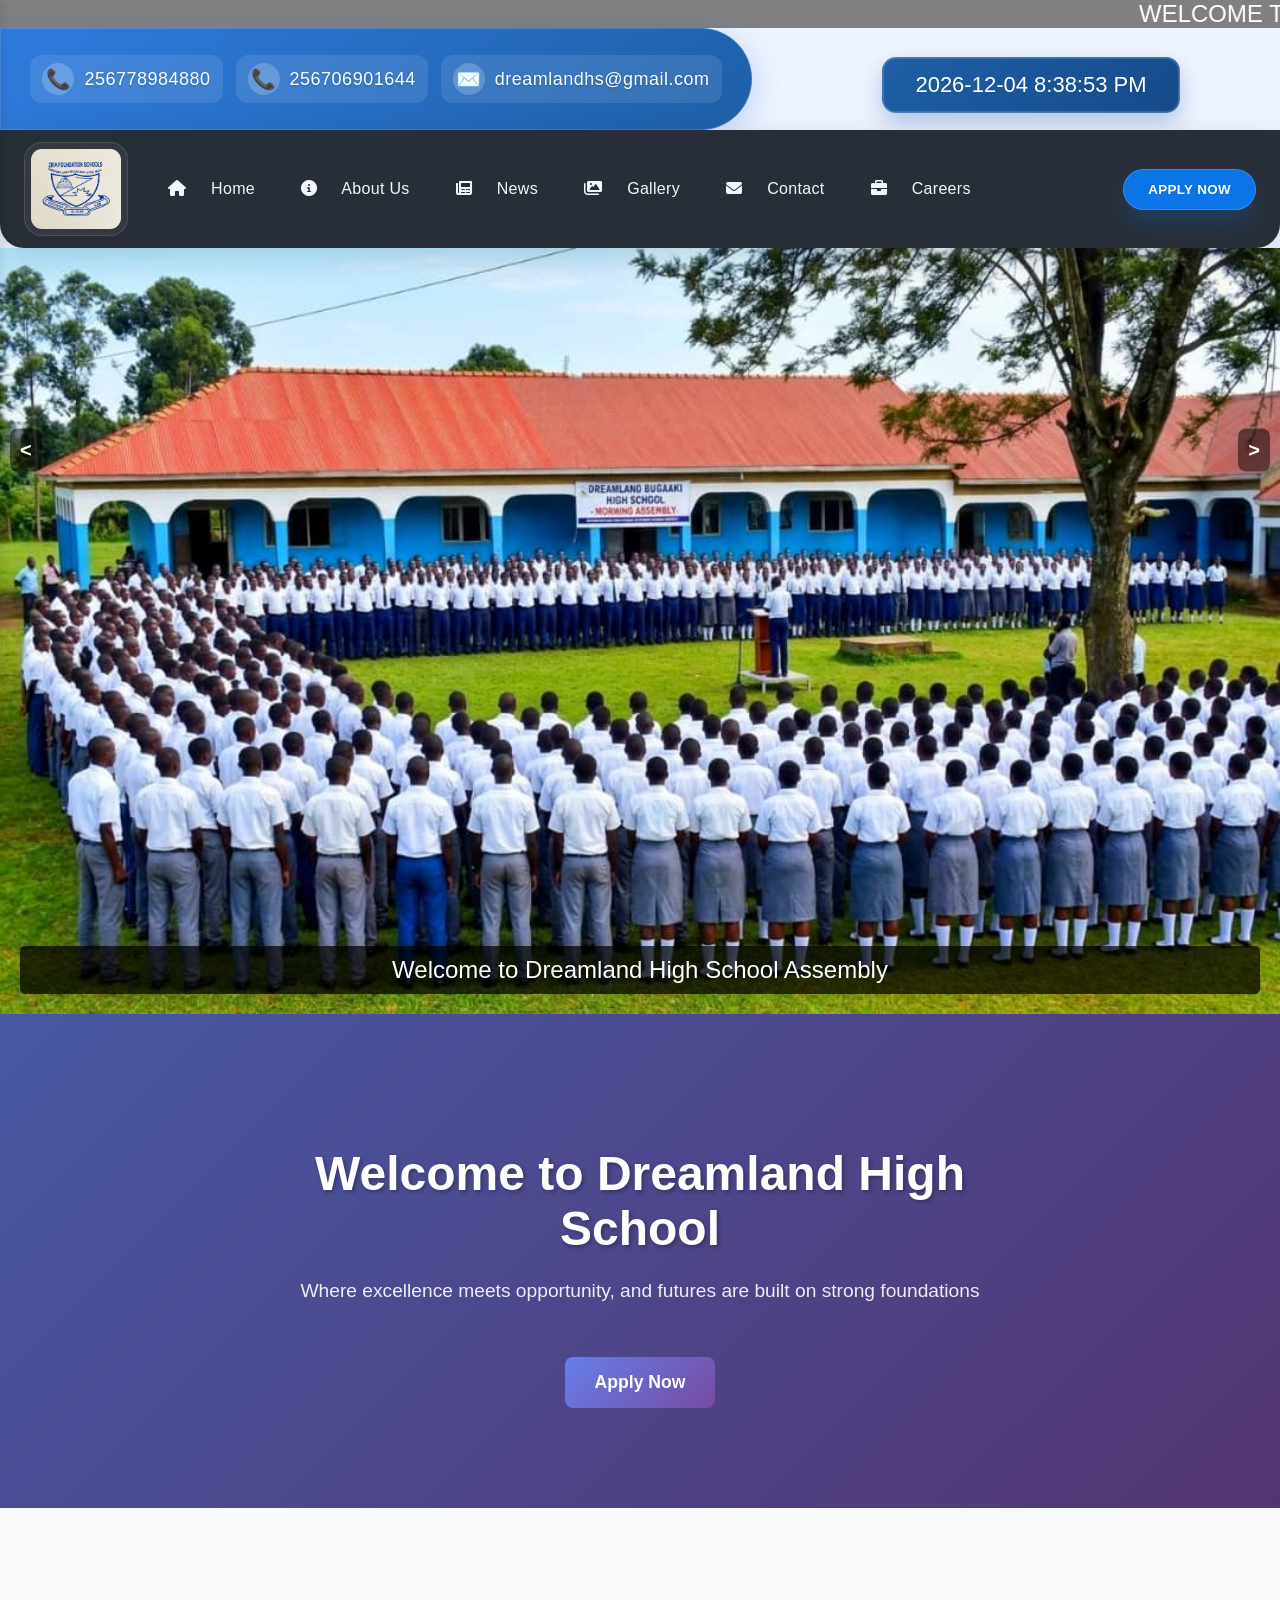
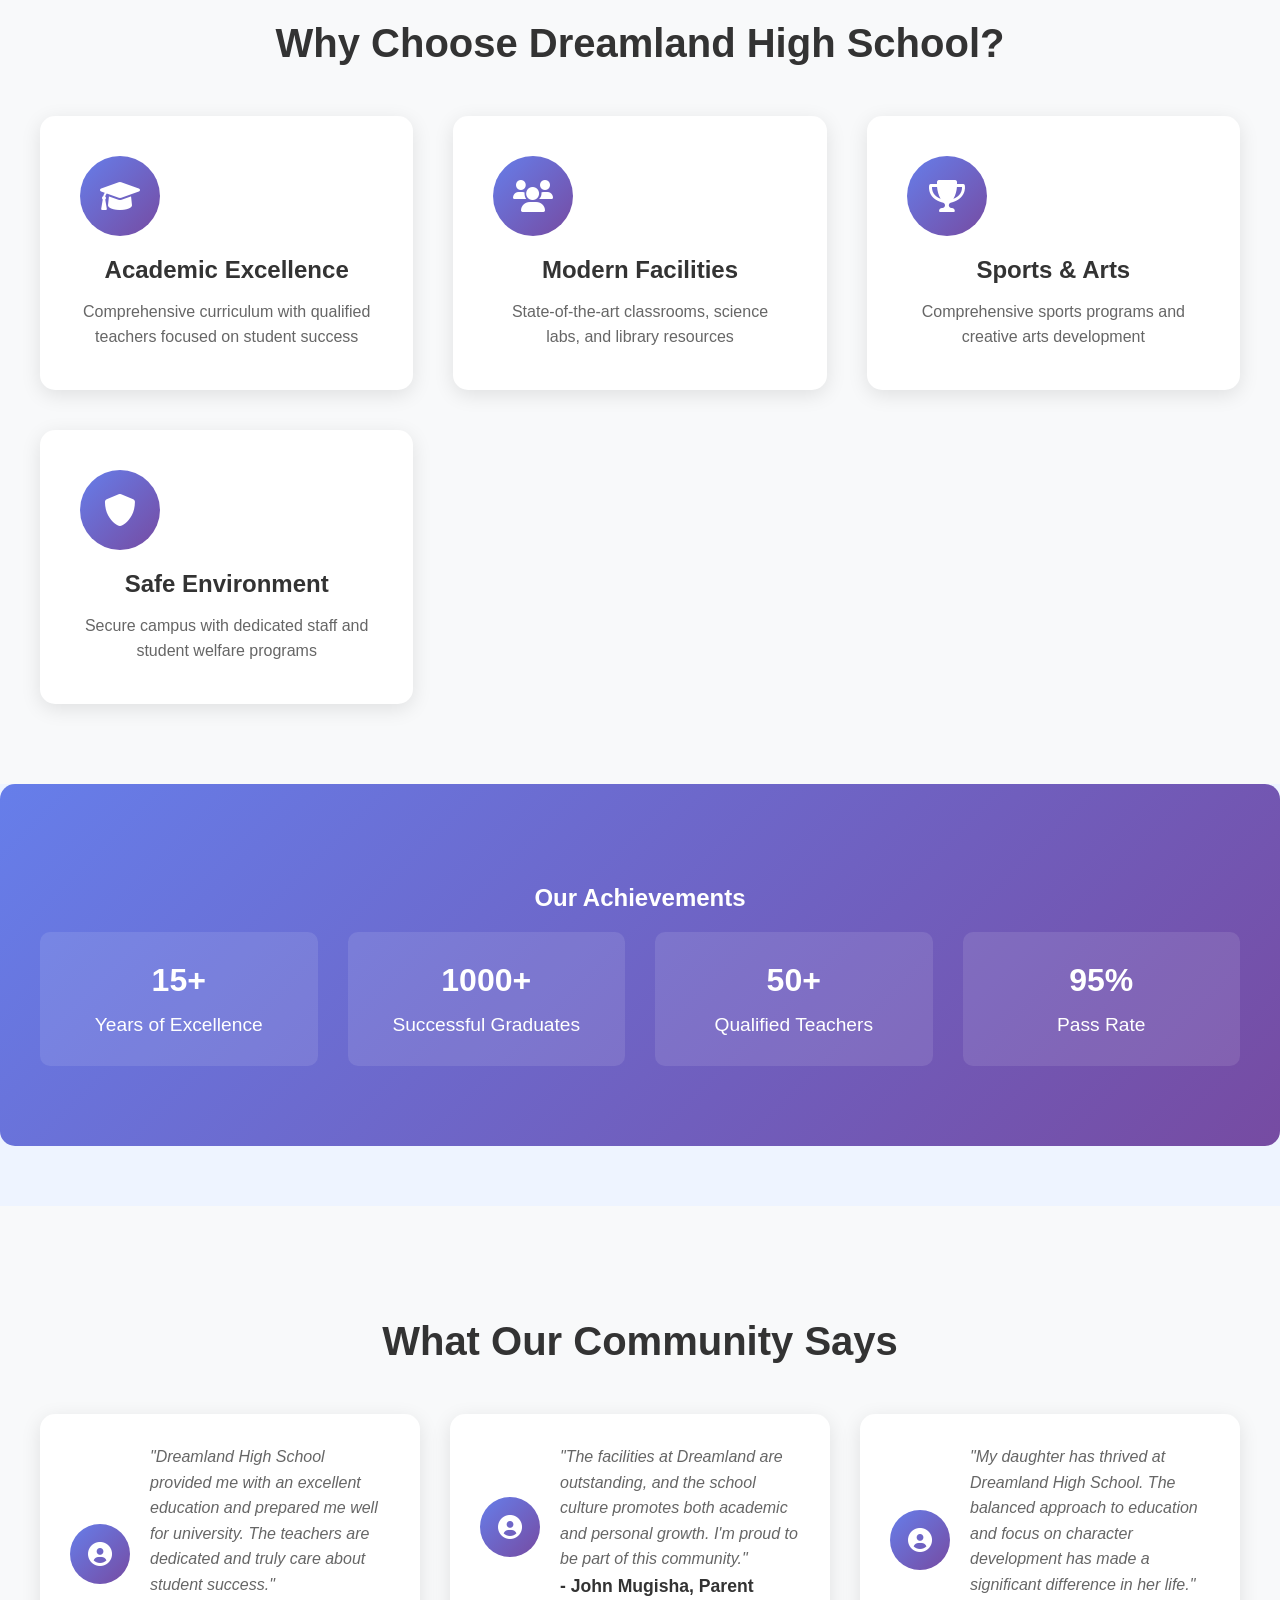
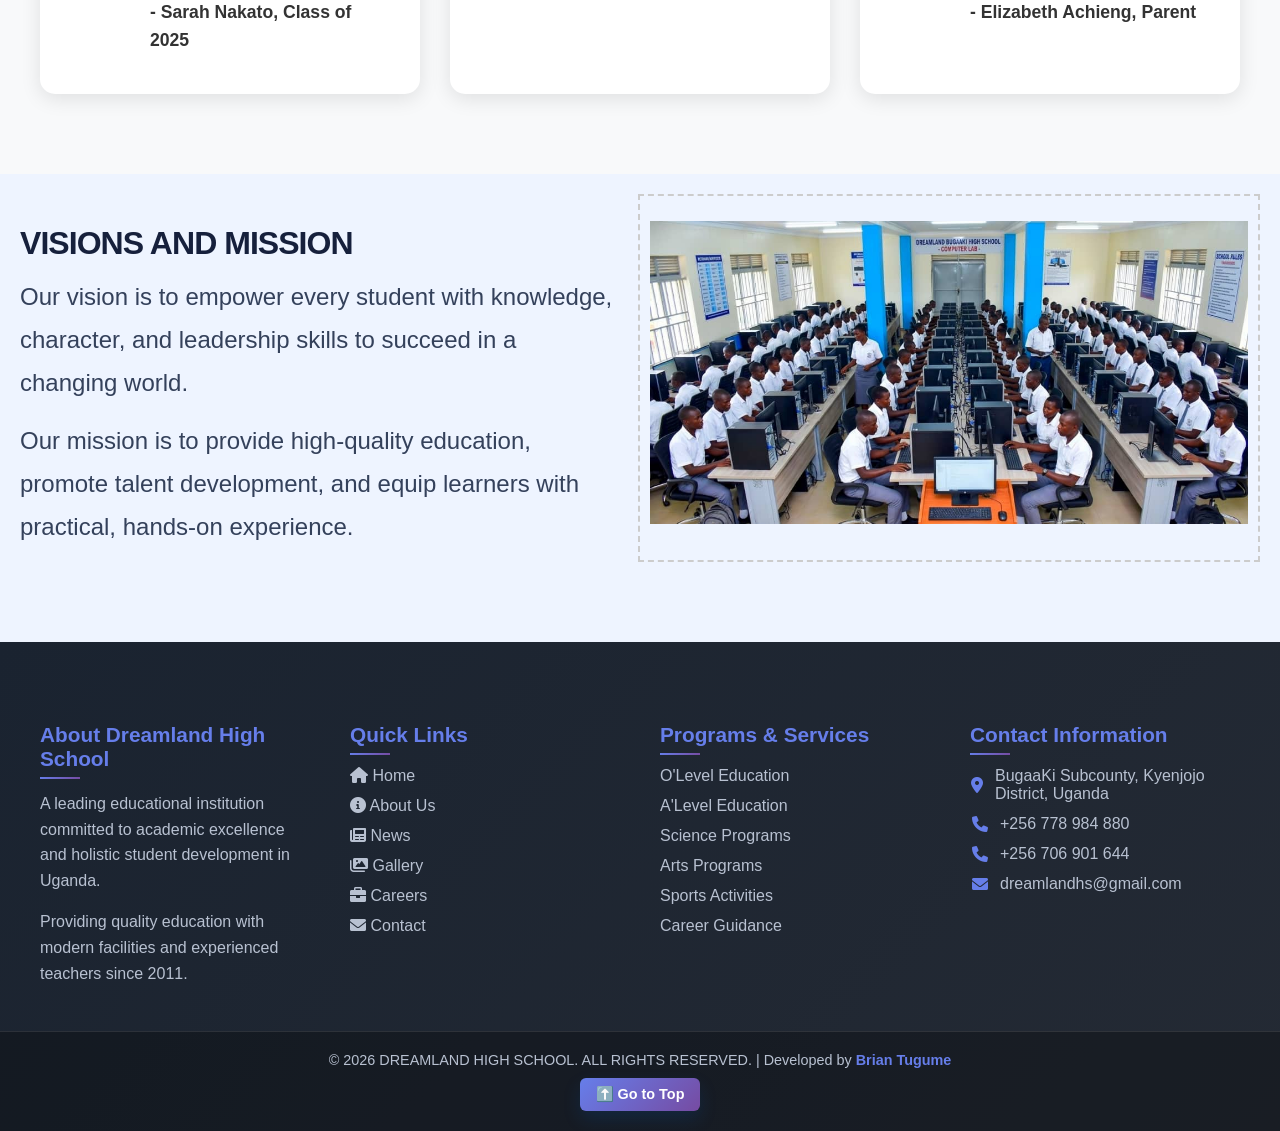
<file: index.html>
<html>

<head>
  <meta charset="UTF-8">
  <meta name="viewport" content="width=device-width, initial-scale=1.0">
  <title>DREAMLAND HIGH SCHOOL HOME PAGE</title>
  <link rel="icon" type="image/jpeg" href="IMAGE.HTML/DREAMBADGE.jpeg">
  <link rel="stylesheet" href="https://cdnjs.cloudflare.com/ajax/libs/font-awesome/6.0.0/css/all.min.css">
  <link rel="stylesheet" href="styles.css">
</head>

<body>
  <marquee style="background-color:gray; color: white; font-size: x-large;">WELCOME TO
    DREAMLAND HIGH SCHOOL BUGAAKI KYENJOJO</marquee>

  <div class="header-row">
    <div class="top-bar">
      <div class="top-bar-item">
        <span>📞</span>
        <span>256778984880</span>
      </div>
      <div class="top-bar-item">
        <span>📞</span>
        <span>256706901644</span>
      </div>
      <div class="top-bar-item">
        <span>✉️</span>
        <span>dreamlandhs@gmail.com</span>
      </div>
    </div>

    <div id="clock" class="clock">
      Loading...</div>
  </div>

  <div class="navbar">
    <div class="burger-menu">
      <i class="fas fa-bars"></i>
    </div>
    <div class="nav-links">
      <div class="logo">
        <img src="IMAGE.HTML/DREAMBADGE.jpeg" alt="Logo" style="margin-right: 12px;">
      </div>
      <div class="nav-item">
        <a href="index.html"><i class="fas fa-home"></i> Home</a>
      </div>

      <div class="nav-item">
        <a href="aboutus.html"><i class="fas fa-info-circle"></i> About Us</a>
        <div class="dropdown">
          <a href="#">REGESTERED WITH MINISTRY OF EDUCATION</a>
          <a href="#">HAVE O'LEVEL CENTER NUMBER</a>
          <a href="#">HAVE A'LEVEL CENTER NUMBER</a>
        </div>
      </div>

      <div class="nav-item">
        <a href="news.html"><i class="fas fa-newspaper"></i> News</a>
      </div>

      <div class="nav-item">
        <a href="galary.html"><i class="fas fa-images"></i> Gallery</a>
      </div>

      <div class="nav-item">
        <a href="contactus.html"><i class="fas fa-envelope"></i> Contact</a>
        <div class="dropdown">
          <a href="application.html">256778984880</a>
          <a href="#">dreamlandhs@gmail.com</a>
          <a href="#">256706901644</a>
        </div>
      </div>

      <div class="nav-item">
        <a href="careers.html"><i class="fas fa-briefcase"></i> Careers</a>
      </div>
    </div>
    <div class="nav-button">
      <button onclick="window.location.href='application.html'">APPLY NOW</button>
    </div>
  </div>

  <!-- Mobile Side Navigation -->
  <div class="side-nav">
    <div class="side-nav-header">
      <div class="logo">
        <img src="IMAGE.HTML/DREAMBADGE.jpeg" alt="Logo">
      </div>
      <div class="close-menu">
        <i class="fas fa-times"></i>
      </div>
    </div>
    <div class="side-nav-content">
      <div class="nav-item">
        <a href="index.html"><i class="fas fa-home"></i> Home</a>
      </div>
      <div class="nav-item">
        <a href="aboutus.html"><i class="fas fa-info-circle"></i> About Us</a>
        <div class="dropdown">
          <a href="#">REGESTERED WITH MINISTRY OF EDUCATION</a>
          <a href="#">HAVE O'LEVEL CENTER NUMBER</a>
          <a href="#">HAVE A'LEVEL CENTER NUMBER</a>
        </div>
      </div>
      <div class="nav-item">
        <a href="news.html"><i class="fas fa-newspaper"></i> News</a>
      </div>
      <div class="nav-item">
        <a href="galary.html"><i class="fas fa-images"></i> Gallery</a>
      </div>
      <div class="nav-item">
        <a href="contactus.html"><i class="fas fa-envelope"></i> Contact</a>
        <div class="dropdown">
          <a href="application.html">256778984880</a>
          <a href="#">dreamlandhs@gmail.com</a>
          <a href="#">256706901644</a>
        </div>
      </div>
      <div class="nav-item">
        <a href="careers.html"><i class="fas fa-briefcase"></i> Careers</a>
      </div>
      <div class="nav-button mobile-nav-button">
        <button onclick="window.location.href='application.html'">APPLY NOW</button>
      </div>
    </div>
  </div>

  <div class="overlay"></div>

  <div class="slider-container">
    <div class="slide active">
      <img src="IMAGE.HTML/ASSEMBLE.jpeg" alt="School Assembly">
      <div class="slide-text">Welcome to Dreamland High School Assembly</div>
    </div>
    <div class="slide">
      <img src="IMAGE.HTML/BOYSTEAM.jpeg" alt="Boys Team">
      <div class="slide-text">Our Boys Team Excelling in Sports</div>
    </div>
    <div class="slide">
      <img src="IMAGE.HTML/GIRLSTEAM.jpeg" alt="Girls Team">
      <div class="slide-text">Our Girls Team Achieving Greatness</div>
    </div>
    <button class="prev-btn">&lt;</button>
    <button class="next-btn">&gt;</button>
  </div>

  <script src="script.js"></script>

  <!-- Hero Section -->
  <div class="hero-section">
    <div class="hero-content">
      <h1>Welcome to Dreamland High School</h1>
      <p>Where excellence meets opportunity, and futures are built on strong foundations</p>
      <a href="application.html" class="cta-button">Apply Now</a>
    </div>
  </div>

  <!-- Features Section -->
  <div class="features-section">
    <h2>Why Choose Dreamland High School?</h2>
    <div class="features-grid">
      <div class="feature-card">
        <div class="feature-icon">
          <i class="fas fa-graduation-cap"></i>
        </div>
        <h3>Academic Excellence</h3>
        <p>Comprehensive curriculum with qualified teachers focused on student success</p>
      </div>

      <div class="feature-card">
        <div class="feature-icon">
          <i class="fas fa-users"></i>
        </div>
        <h3>Modern Facilities</h3>
        <p>State-of-the-art classrooms, science labs, and library resources</p>
      </div>

      <div class="feature-card">
        <div class="feature-icon">
          <i class="fas fa-trophy"></i>
        </div>
        <h3>Sports & Arts</h3>
        <p>Comprehensive sports programs and creative arts development</p>
      </div>

      <div class="feature-card">
        <div class="feature-icon">
          <i class="fas fa-shield-alt"></i>
        </div>
        <h3>Safe Environment</h3>
        <p>Secure campus with dedicated staff and student welfare programs</p>
      </div>
    </div>
  </div>

  <!-- Statistics Section -->
  <div class="stats-section">
    <h2>Our Achievements</h2>
    <div class="stats-grid">
      <div class="stat-item">
        <h3>15+</h3>
        <p>Years of Excellence</p>
      </div>
      <div class="stat-item">
        <h3>1000+</h3>
        <p>Successful Graduates</p>
      </div>
      <div class="stat-item">
        <h3>50+</h3>
        <p>Qualified Teachers</p>
      </div>
      <div class="stat-item">
        <h3>95%</h3>
        <p>Pass Rate</p>
      </div>
    </div>
  </div>

  <!-- Testimonials Section -->
  <div class="testimonials-section">
    <h2>What Our Community Says</h2>
    <div class="testimonials-grid">
      <div class="testimonial-card">
        <div class="testimonial-content">
          <div class="testimonial-avatar">
            <i class="fas fa-user-circle"></i>
          </div>
          <div class="testimonial-text">
            <p>"Dreamland High School provided me with an excellent education and prepared me well for university. The
              teachers are dedicated and truly care about student success."</p>
            <p><strong>- Sarah Nakato, Class of 2025</strong></p>
          </div>
        </div>
      </div>

      <div class="testimonial-card">
        <div class="testimonial-content">
          <div class="testimonial-avatar">
            <i class="fas fa-user-circle"></i>
          </div>
          <div class="testimonial-text">
            <p>"The facilities at Dreamland are outstanding, and the school culture promotes both academic and personal
              growth. I'm proud to be part of this community."</p>
            <p><strong>- John Mugisha, Parent</strong></p>
          </div>
        </div>
      </div>

      <div class="testimonial-card">
        <div class="testimonial-content">
          <div class="testimonial-avatar">
            <i class="fas fa-user-circle"></i>
          </div>
          <div class="testimonial-text">
            <p>"My daughter has thrived at Dreamland High School. The balanced approach to education and focus on
              character development has made a significant difference in her life."</p>
            <p><strong>- Elizabeth Achieng, Parent</strong></p>
          </div>
        </div>
      </div>
    </div>
  </div>

  <div class="container">

    <!-- Left side: Text input -->
    <div class="left">
      <h3 style="font-size: xx-large;">VISIONS AND MISSION</h3>
      <p style="font-size: x-large;">Our vision is to empower every student with knowledge, character, and leadership
        skills to succeed in a
        changing world.</p>
      <p style="font-size: x-large;">Our mission is to provide high-quality education, promote talent development, and
        equip learners with
        practical, hands-on experience.</p>
    </div>

    <!-- Right side: Images -->
    <div class="right">
      <img src="IMAGE.HTML/COMPUTERLAB.jpeg" alt="Image 1">
    </div>

  </div>

  <footer>
    <div class="footer-content">
      <div class="footer-column">
        <h3>About Dreamland High School</h3>
        <p>A leading educational institution committed to academic excellence and holistic student development in
          Uganda.</p>
        <p>Providing quality education with modern facilities and experienced teachers since 2011.</p>
      </div>

      <div class="footer-column">
        <h3>Quick Links</h3>
        <ul>
          <li><a href="index.html"><i class="fas fa-home"></i> Home</a></li>
          <li><a href="aboutus.html"><i class="fas fa-info-circle"></i> About Us</a></li>
          <li><a href="news.html"><i class="fas fa-newspaper"></i> News</a></li>
          <li><a href="galary.html"><i class="fas fa-images"></i> Gallery</a></li>
          <li><a href="careers.html"><i class="fas fa-briefcase"></i> Careers</a></li>
          <li><a href="contactus.html"><i class="fas fa-envelope"></i> Contact</a></li>
        </ul>
      </div>

      <div class="footer-column">
        <h3>Programs & Services</h3>
        <ul>
          <li><a href="#">O'Level Education</a></li>
          <li><a href="#">A'Level Education</a></li>
          <li><a href="#">Science Programs</a></li>
          <li><a href="#">Arts Programs</a></li>
          <li><a href="#">Sports Activities</a></li>
          <li><a href="#">Career Guidance</a></li>
        </ul>
      </div>

      <div class="footer-column">
        <h3>Contact Information</h3>
        <div class="contact-item">
          <i class="fas fa-map-marker-alt"></i>
          <span>BugaaKi Subcounty, Kyenjojo District, Uganda</span>
        </div>
        <div class="contact-item">
          <i class="fas fa-phone"></i>
          <span>+256 778 984 880</span>
        </div>
        <div class="contact-item">
          <i class="fas fa-phone"></i>
          <span>+256 706 901 644</span>
        </div>
        <div class="contact-item">
          <i class="fas fa-envelope"></i>
          <span>dreamlandhs@gmail.com</span>
        </div>
      </div>
    </div>

    <div class="footer-bottom">
      <p>&copy; 2026 DREAMLAND HIGH SCHOOL. ALL RIGHTS RESERVED. | Developed by <span class="developer">Brian
          Tugume</span></p>
      <button class="go-top-btn" onclick="window.scrollTo({top: 0, behavior: 'smooth'})">⬆️ Go to Top</button>
    </div>
  </footer>

</body>

</html>
</file>
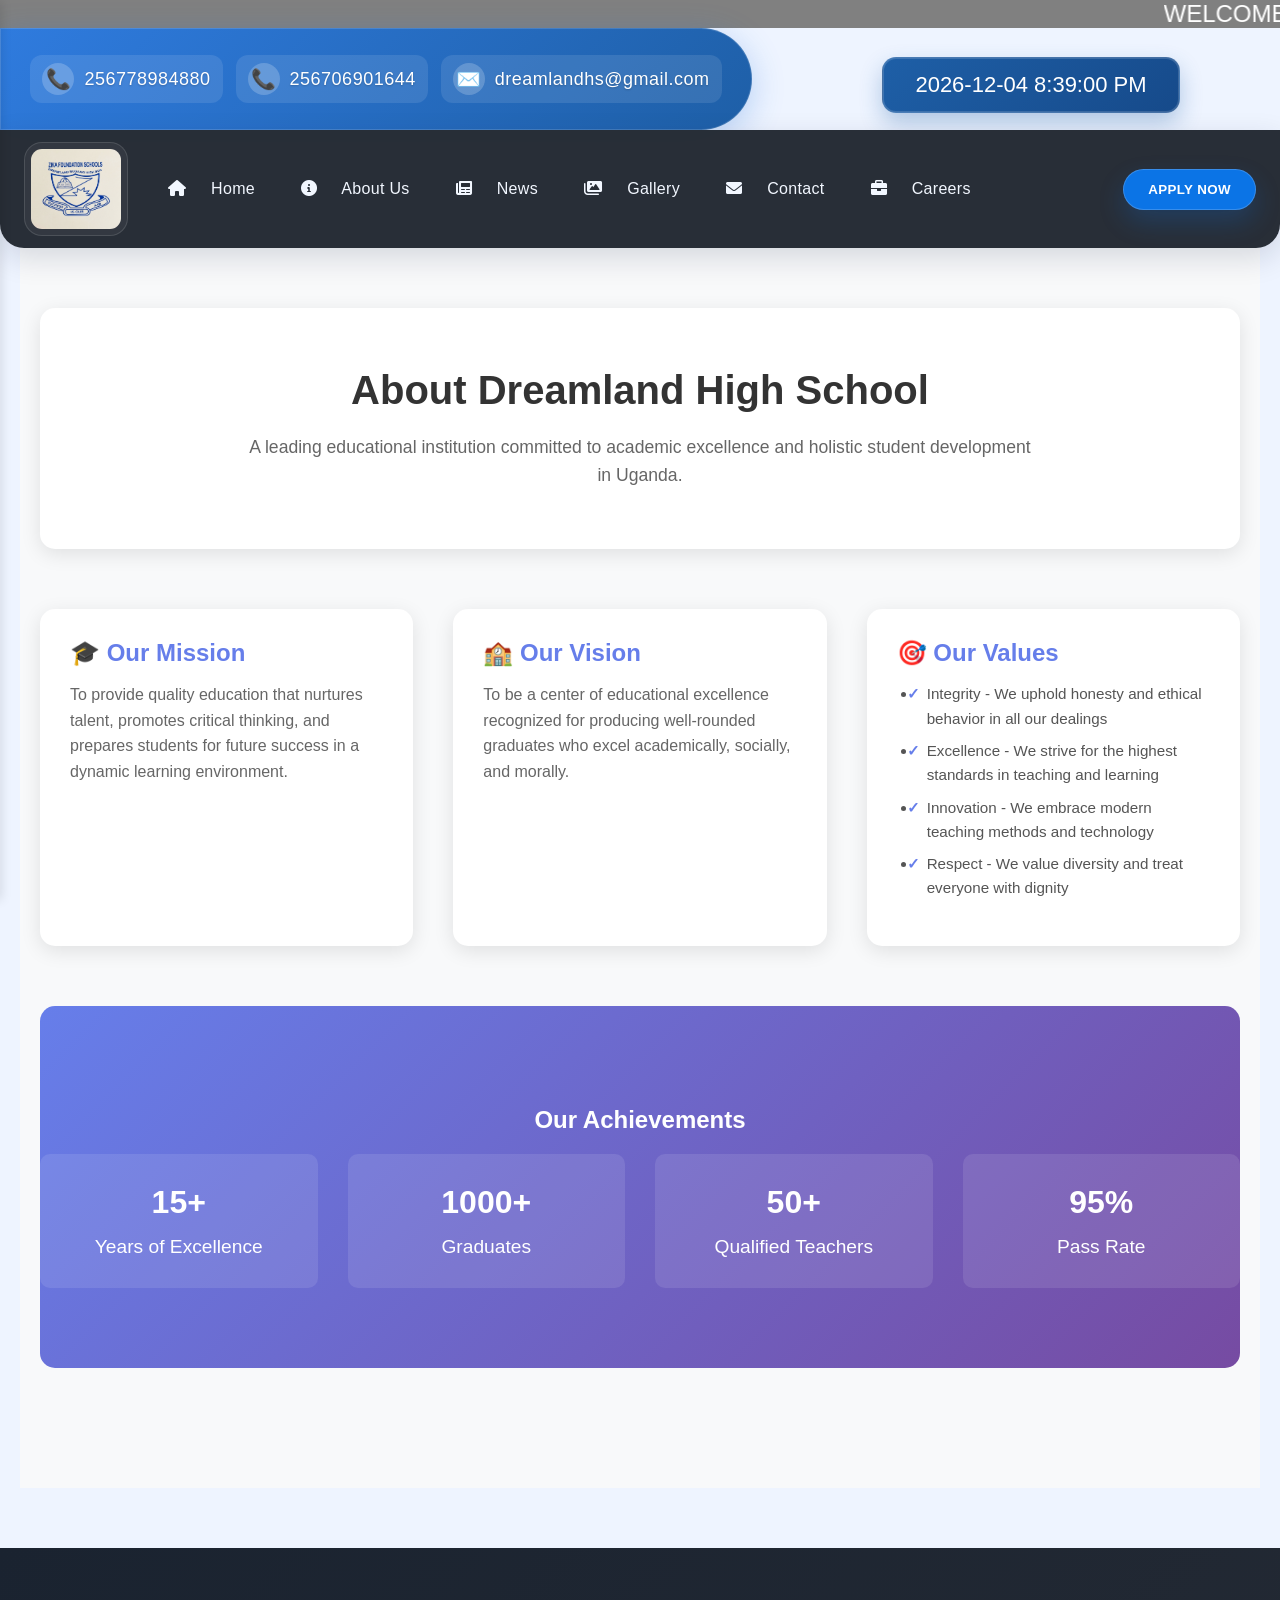
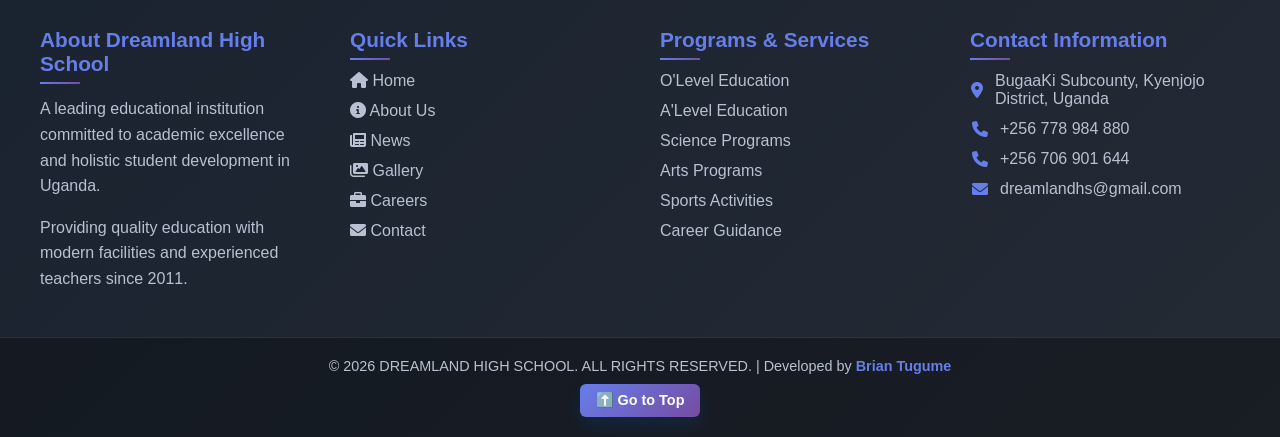
<file: aboutus.html>
<html>

<head>
  <meta charset="UTF-8">
  <meta name="viewport" content="width=device-width, initial-scale=1.0">
  <title>About Us - DREAMLAND HIGH SCHOOL</title>
  <link rel="icon" type="image/jpeg" href="IMAGE.HTML/DREAMBADGE.jpeg">
  <link rel="stylesheet" href="styles.css">
  <link rel="stylesheet" href="https://cdnjs.cloudflare.com/ajax/libs/font-awesome/6.0.0/css/all.min.css">

</head>

<body>
  <marquee style="background-color:gray; color: white; font-size: x-large;">WELCOME TO
    DREAMLAND HIGH SCHOOL BUGAAKI KYENJOJO</marquee>

  <div class="header-row">
    <div class="top-bar">
      <div class="top-bar-item">
        <span>📞</span>
        <span>256778984880</span>
      </div>
      <div class="top-bar-item">
        <span>📞</span>
        <span>256706901644</span>
      </div>
      <div class="top-bar-item">
        <span>✉️</span>
        <span>dreamlandhs@gmail.com</span>
      </div>
    </div>

    <div id="clock" class="clock">
      Loading...</div>
  </div>

  <div class="navbar">
    <div class="burger-menu">
      <i class="fas fa-bars"></i>
    </div>
    <div class="nav-links">
      <div class="logo">
        <img src="IMAGE.HTML/DREAMBADGE.jpeg" alt="Logo" style="margin-right: 12px;">
      </div>
      <div class="nav-item">
        <a href="index.html"><i class="fas fa-home"></i> Home</a>
      </div>

      <div class="nav-item">
        <a href="aboutus.html"><i class="fas fa-info-circle"></i> About Us</a>
        <div class="dropdown">
          <a href="#">REGESTERED WITH MINISTRY OF EDUCATION</a>
          <a href="#">HAVE O'LEVEL CENTER NUMBER</a>
          <a href="#">HAVE A'LEVEL CENTER NUMBER</a>
        </div>
      </div>

      <div class="nav-item">
        <a href="news.html"><i class="fas fa-newspaper"></i> News</a>
      </div>

      <div class="nav-item">
        <a href="galary.html"><i class="fas fa-images"></i> Gallery</a>
      </div>

      <div class="nav-item">
        <a href="contactus.html"><i class="fas fa-envelope"></i> Contact</a>
        <div class="dropdown">
          <a href="application.html">256778984880</a>
          <a href="#">dreamlandhs@gmail.com</a>
          <a href="#">256706901644</a>
        </div>
      </div>

      <div class="nav-item">
        <a href="careers.html"><i class="fas fa-briefcase"></i> Careers</a>
      </div>
    </div>
    <div class="nav-button">
      <button onclick="window.location.href='application.html'">APPLY NOW</button>
    </div>
  </div>

  <!-- Mobile Side Navigation -->
  <div class="side-nav">
    <div class="side-nav-header">
      <div class="logo">
        <img src="IMAGE.HTML/DREAMBADGE.jpeg" alt="Logo">
      </div>
      <div class="close-menu">
        <i class="fas fa-times"></i>
      </div>
    </div>
    <div class="side-nav-content">
      <div class="nav-item">
        <a href="index.html"><i class="fas fa-home"></i> Home</a>
      </div>
      <div class="nav-item">
        <a href="aboutus.html"><i class="fas fa-info-circle"></i> About Us</a>
        <div class="dropdown">
          <a href="#">REGESTERED WITH MINISTRY OF EDUCATION</a>
          <a href="#">HAVE O'LEVEL CENTER NUMBER</a>
          <a href="#">HAVE A'LEVEL CENTER NUMBER</a>
        </div>
      </div>
      <div class="nav-item">
        <a href="news.html"><i class="fas fa-newspaper"></i> News</a>
      </div>
      <div class="nav-item">
        <a href="galary.html"><i class="fas fa-images"></i> Gallery</a>
      </div>
      <div class="nav-item">
        <a href="contactus.html"><i class="fas fa-envelope"></i> Contact</a>
        <div class="dropdown">
          <a href="application.html">256778984880</a>
          <a href="#">dreamlandhs@gmail.com</a>
          <a href="#">256706901644</a>
        </div>
      </div>
      <div class="nav-item">
        <a href="careers.html"><i class="fas fa-briefcase"></i> Careers</a>
      </div>
      <div class="nav-button mobile-nav-button">
        <button onclick="window.location.href='application.html'">APPLY NOW</button>
      </div>
    </div>
  </div>

  <div class="overlay"></div>
  <div class="about-container">
    <div class="about-hero">
      <h1>About Dreamland High School</h1>
      <p>A leading educational institution committed to academic excellence and holistic student development in Uganda.
      </p>
    </div>

    <div class="about-grid">
      <div class="about-card">
        <h3>🎓 Our Mission</h3>
        <p>To provide quality education that nurtures talent, promotes critical thinking, and prepares students for
          future success in a dynamic learning environment.</p>
      </div>

      <div class="about-card">
        <h3>🏫 Our Vision</h3>
        <p>To be a center of educational excellence recognized for producing well-rounded graduates who excel
          academically, socially, and morally.</p>
      </div>

      <div class="about-card">
        <h3>🎯 Our Values</h3>
        <ul>
          <li>Integrity - We uphold honesty and ethical behavior in all our dealings</li>
          <li>Excellence - We strive for the highest standards in teaching and learning</li>
          <li>Innovation - We embrace modern teaching methods and technology</li>
          <li>Respect - We value diversity and treat everyone with dignity</li>
        </ul>
      </div>
    </div>

    <div class="stats-section">
      <h2>Our Achievements</h2>
      <div class="stats-grid">
        <div class="stat-item">
          <h3>15+</h3>
          <p>Years of Excellence</p>
        </div>
        <div class="stat-item">
          <h3>1000+</h3>
          <p>Graduates</p>
        </div>
        <div class="stat-item">
          <h3>50+</h3>
          <p>Qualified Teachers</p>
        </div>
        <div class="stat-item">
          <h3>95%</h3>
          <p>Pass Rate</p>
        </div>
      </div>
    </div>
  </div>

  <footer>
    <div class="footer-content">
      <div class="footer-column">
        <h3>About Dreamland High School</h3>
        <p>A leading educational institution committed to academic excellence and holistic student development in
          Uganda.</p>
        <p>Providing quality education with modern facilities and experienced teachers since 2011.</p>
      </div>

      <div class="footer-column">
        <h3>Quick Links</h3>
        <ul>
          <li><a href="index.html"><i class="fas fa-home"></i> Home</a></li>
          <li><a href="aboutus.html"><i class="fas fa-info-circle"></i> About Us</a></li>
          <li><a href="news.html"><i class="fas fa-newspaper"></i> News</a></li>
          <li><a href="galary.html"><i class="fas fa-images"></i> Gallery</a></li>
          <li><a href="careers.html"><i class="fas fa-briefcase"></i> Careers</a></li>
          <li><a href="contactus.html"><i class="fas fa-envelope"></i> Contact</a></li>
        </ul>
      </div>

      <div class="footer-column">
        <h3>Programs & Services</h3>
        <ul>
          <li><a href="#">O'Level Education</a></li>
          <li><a href="#">A'Level Education</a></li>
          <li><a href="#">Science Programs</a></li>
          <li><a href="#">Arts Programs</a></li>
          <li><a href="#">Sports Activities</a></li>
          <li><a href="#">Career Guidance</a></li>
        </ul>
      </div>

      <div class="footer-column">
        <h3>Contact Information</h3>
        <div class="contact-item">
          <i class="fas fa-map-marker-alt"></i>
          <span>BugaaKi Subcounty, Kyenjojo District, Uganda</span>
        </div>
        <div class="contact-item">
          <i class="fas fa-phone"></i>
          <span>+256 778 984 880</span>
        </div>
        <div class="contact-item">
          <i class="fas fa-phone"></i>
          <span>+256 706 901 644</span>
        </div>
        <div class="contact-item">
          <i class="fas fa-envelope"></i>
          <span>dreamlandhs@gmail.com</span>
        </div>
      </div>
    </div>

    <div class="footer-bottom">
      <p>&copy; 2026 DREAMLAND HIGH SCHOOL. ALL RIGHTS RESERVED. | Developed by <span class="developer">Brian
          Tugume</span></p>
      <button class="go-top-btn" onclick="window.scrollTo({top: 0, behavior: 'smooth'})">⬆️ Go to Top</button>
    </div>
  </footer>

  <script src="script.js"></script>
</body>

</html>
</file>
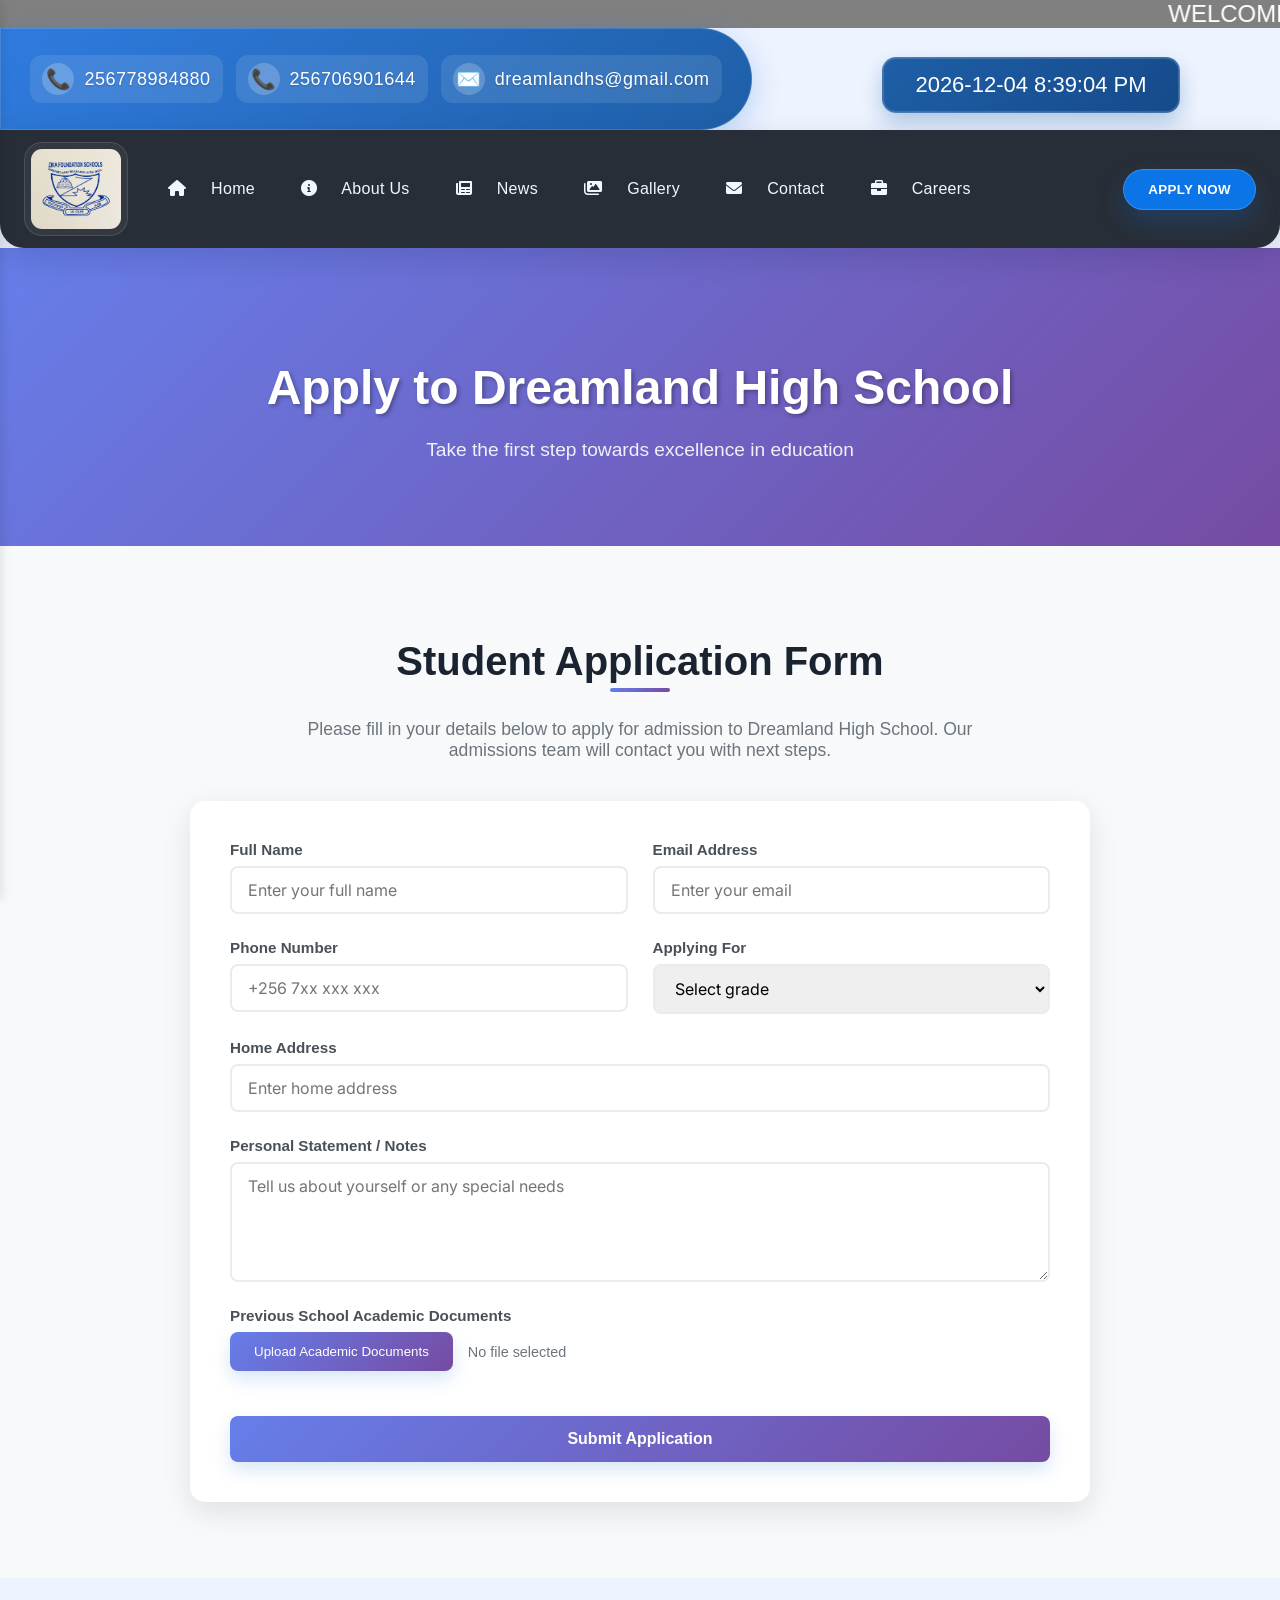
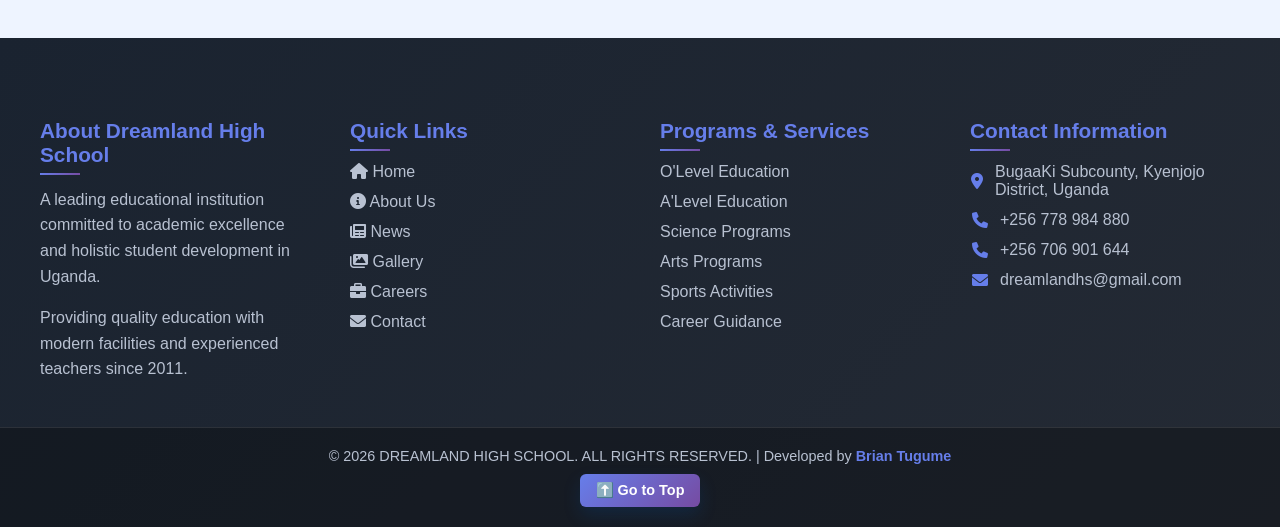
<file: application.html>
<html>

<head>
  <meta charset="UTF-8">
  <meta name="viewport" content="width=device-width, initial-scale=1.0">
  <title>Application - DREAMLAND HIGH SCHOOL</title>
  <link rel="icon" type="image/jpeg" href="IMAGE.HTML/DREAMBADGE.jpeg">
  <link rel="stylesheet" href="styles.css">
  <link rel="stylesheet" href="https://cdnjs.cloudflare.com/ajax/libs/font-awesome/6.0.0/css/all.min.css">
</head>

<body>
  <marquee style="background-color:gray; color: white; font-size: x-large;">WELCOME TO
    DREAMLAND HIGH SCHOOL BUGAAKI KYENJOJO</marquee>

  <div class="header-row">
    <div class="top-bar">
      <div class="top-bar-item">
        <span>📞</span>
        <span>256778984880</span>
      </div>
      <div class="top-bar-item">
        <span>📞</span>
        <span>256706901644</span>
      </div>
      <div class="top-bar-item">
        <span>✉️</span>
        <span>dreamlandhs@gmail.com</span>
      </div>
    </div>

    <div id="clock" class="clock">
      Loading...</div>
  </div>

  <div class="navbar">
    <div class="burger-menu">
      <i class="fas fa-bars"></i>
    </div>
    <div class="nav-links">
      <div class="logo">
        <img src="IMAGE.HTML/DREAMBADGE.jpeg" alt="Logo" style="margin-right: 12px;">
      </div>
      <div class="nav-item">
        <a href="index.html"><i class="fas fa-home"></i> Home</a>
      </div>

      <div class="nav-item">
        <a href="aboutus.html"><i class="fas fa-info-circle"></i> About Us</a>
        <div class="dropdown">
          <a href="#">REGESTERED WITH MINISTRY OF EDUCATION</a>
          <a href="#">HAVE O'LEVEL CENTER NUMBER</a>
          <a href="#">HAVE A'LEVEL CENTER NUMBER</a>
        </div>
      </div>

      <div class="nav-item">
        <a href="news.html"><i class="fas fa-newspaper"></i> News</a>
      </div>

      <div class="nav-item">
        <a href="galary.html"><i class="fas fa-images"></i> Gallery</a>
      </div>

      <div class="nav-item">
        <a href="contactus.html"><i class="fas fa-envelope"></i> Contact</a>
        <div class="dropdown">
          <a href="application.html">256778984880</a>
          <a href="#">dreamlandhs@gmail.com</a>
          <a href="#">256706901644</a>
        </div>
      </div>

      <div class="nav-item">
        <a href="careers.html"><i class="fas fa-briefcase"></i> Careers</a>
      </div>
    </div>
    <div class="nav-button">
      <button onclick="window.location.href='application.html'">APPLY NOW</button>
    </div>
  </div>

  <!-- Mobile Side Navigation -->
  <div class="side-nav">
    <div class="side-nav-header">
      <div class="logo">
        <img src="IMAGE.HTML/DREAMBADGE.jpeg" alt="Logo">
      </div>
      <div class="close-menu">
        <i class="fas fa-times"></i>
      </div>
    </div>
    <div class="side-nav-content">
      <div class="nav-item">
        <a href="index.html"><i class="fas fa-home"></i> Home</a>
      </div>
      <div class="nav-item">
        <a href="aboutus.html"><i class="fas fa-info-circle"></i> About Us</a>
        <div class="dropdown">
          <a href="#">REGESTERED WITH MINISTRY OF EDUCATION</a>
          <a href="#">HAVE O'LEVEL CENTER NUMBER</a>
          <a href="#">HAVE A'LEVEL CENTER NUMBER</a>
        </div>
      </div>
      <div class="nav-item">
        <a href="news.html"><i class="fas fa-newspaper"></i> News</a>
      </div>
      <div class="nav-item">
        <a href="galary.html"><i class="fas fa-images"></i> Gallery</a>
      </div>
      <div class="nav-item">
        <a href="contactus.html"><i class="fas fa-envelope"></i> Contact</a>
        <div class="dropdown">
          <a href="application.html">256778984880</a>
          <a href="#">dreamlandhs@gmail.com</a>
          <a href="#">256706901644</a>
        </div>
      </div>
      <div class="nav-item">
        <a href="careers.html"><i class="fas fa-briefcase"></i> Careers</a>
      </div>
      <div class="nav-button mobile-nav-button">
        <button onclick="window.location.href='application.html'">APPLY NOW</button>
      </div>
    </div>
  </div>

  <div class="overlay"></div>

  <div class="application-hero">
    <div class="hero-content">
      <h1>Apply to Dreamland High School</h1>
      <p>Take the first step towards excellence in education</p>
    </div>
  </div>

  <div class="application-modern">
    <div class="application-container">
      <div class="application-header">
        <h2>Student Application Form</h2>
        <p>Please fill in your details below to apply for admission to Dreamland High School. Our admissions team will
          contact you with next steps.</p>
      </div>
      <form class="application-form" action="#" method="post">
        <div class="form-group">
          <label for="fullName">Full Name</label>
          <input id="fullName" name="fullName" type="text" placeholder="Enter your full name" required>
        </div>
        <div class="form-group">
          <label for="email">Email Address</label>
          <input id="email" name="email" type="email" placeholder="Enter your email" required>
        </div>
        <div class="form-group">
          <label for="phone">Phone Number</label>
          <input id="phone" name="phone" type="tel" placeholder="+256 7xx xxx xxx" required>
        </div>
        <div class="form-group">
          <label for="grade">Applying For</label>
          <select id="grade" name="grade" required>
            <option value="">Select grade</option>
            <option>Senior One</option>
            <option>Senior Two</option>
            <option>Senior Three</option>
            <option>Senior Four</option>
            <option>Senior Five</option>
            <option>Senior Six</option>
          </select>
        </div>
        <div class="form-group full-width">
          <label for="address">Home Address</label>
          <input id="address" name="address" type="text" placeholder="Enter home address">
        </div>
        <div class="form-group full-width">
          <label for="message">Personal Statement / Notes</label>
          <textarea id="message" name="message" placeholder="Tell us about yourself or any special needs"></textarea>
        </div>
        <div class="form-group full-width">
          <label>Previous School Academic Documents</label>
          <div class="file-upload">
            <button type="button" onclick="document.getElementById('academicDocs').click()">Upload Academic
              Documents</button>
            <span class="file-name" id="academicDocsName">No file selected</span>
            <input id="academicDocs" name="academicDocs" type="file" accept=".pdf,.doc,.docx,.jpg,.png">
          </div>
        </div>
        <div class="form-group submit-row full-width">
          <button type="submit">Submit Application</button>
        </div>
      </form>
    </div>
  </div>

  <footer>
    <div class="footer-content">
      <div class="footer-column">
        <h3>About Dreamland High School</h3>
        <p>A leading educational institution committed to academic excellence and holistic student development in
          Uganda.</p>
        <p>Providing quality education with modern facilities and experienced teachers since 2011.</p>
      </div>

      <div class="footer-column">
        <h3>Quick Links</h3>
        <ul>
          <li><a href="index.html"><i class="fas fa-home"></i> Home</a></li>
          <li><a href="aboutus.html"><i class="fas fa-info-circle"></i> About Us</a></li>
          <li><a href="news.html"><i class="fas fa-newspaper"></i> News</a></li>
          <li><a href="galary.html"><i class="fas fa-images"></i> Gallery</a></li>
          <li><a href="careers.html"><i class="fas fa-briefcase"></i> Careers</a></li>
          <li><a href="contactus.html"><i class="fas fa-envelope"></i> Contact</a></li>
        </ul>
      </div>

      <div class="footer-column">
        <h3>Programs & Services</h3>
        <ul>
          <li><a href="#">O'Level Education</a></li>
          <li><a href="#">A'Level Education</a></li>
          <li><a href="#">Science Programs</a></li>
          <li><a href="#">Arts Programs</a></li>
          <li><a href="#">Sports Activities</a></li>
          <li><a href="#">Career Guidance</a></li>
        </ul>
      </div>

      <div class="footer-column">
        <h3>Contact Information</h3>
        <div class="contact-item">
          <i class="fas fa-map-marker-alt"></i>
          <span>BugaaKi Subcounty, Kyenjojo District, Uganda</span>
        </div>
        <div class="contact-item">
          <i class="fas fa-phone"></i>
          <span>+256 778 984 880</span>
        </div>
        <div class="contact-item">
          <i class="fas fa-phone"></i>
          <span>+256 706 901 644</span>
        </div>
        <div class="contact-item">
          <i class="fas fa-envelope"></i>
          <span>dreamlandhs@gmail.com</span>
        </div>
      </div>
    </div>

    <div class="footer-bottom">
      <p>&copy; 2026 DREAMLAND HIGH SCHOOL. ALL RIGHTS RESERVED. | Developed by <span class="developer">Brian
          Tugume</span></p>
      <button class="go-top-btn" onclick="window.scrollTo({top: 0, behavior: 'smooth'})">⬆️ Go to Top</button>
    </div>
  </footer>
  <script src="script.js"></script>
  <script>
    document.getElementById('academicDocs').addEventListener('change', function () {
      const fileName = this.files.length ? this.files[0].name : 'No file selected';
      document.getElementById('academicDocsName').innerText = fileName;
    });
  </script>

</body>

</html>
</file>
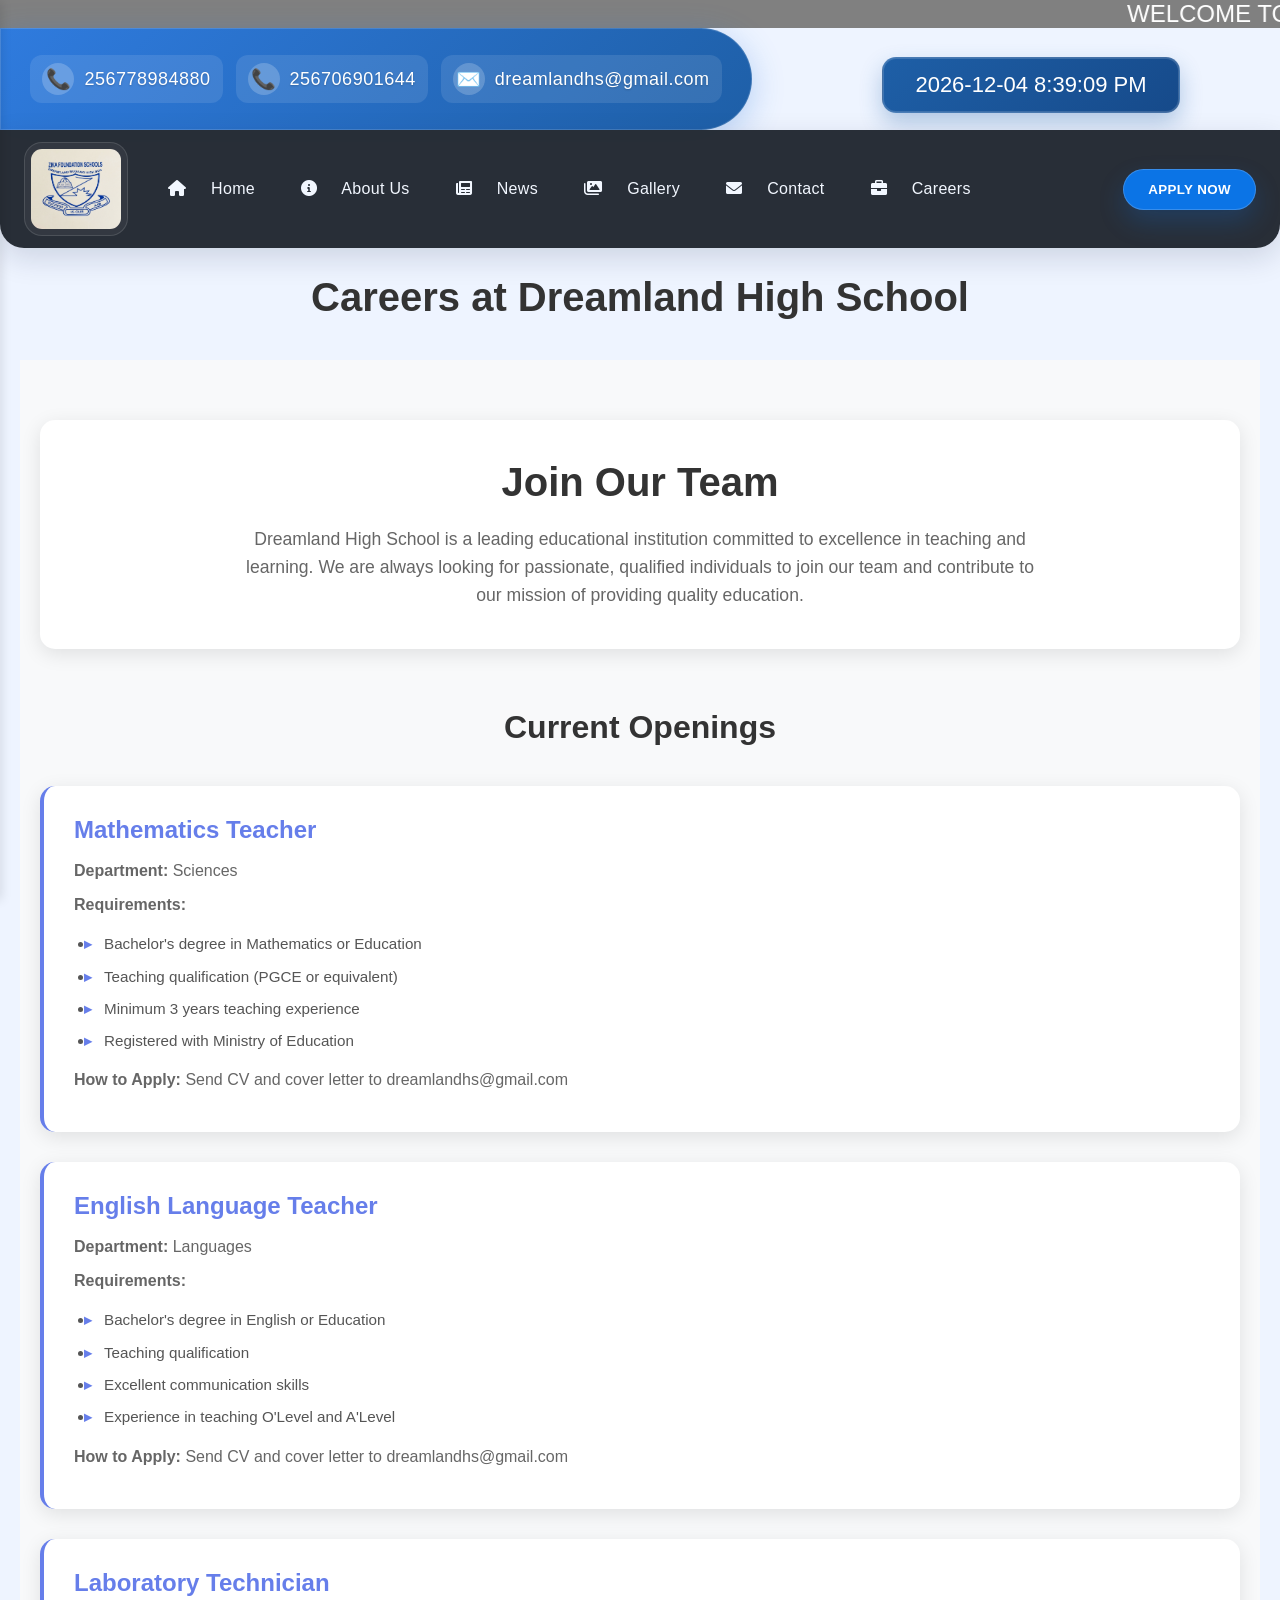
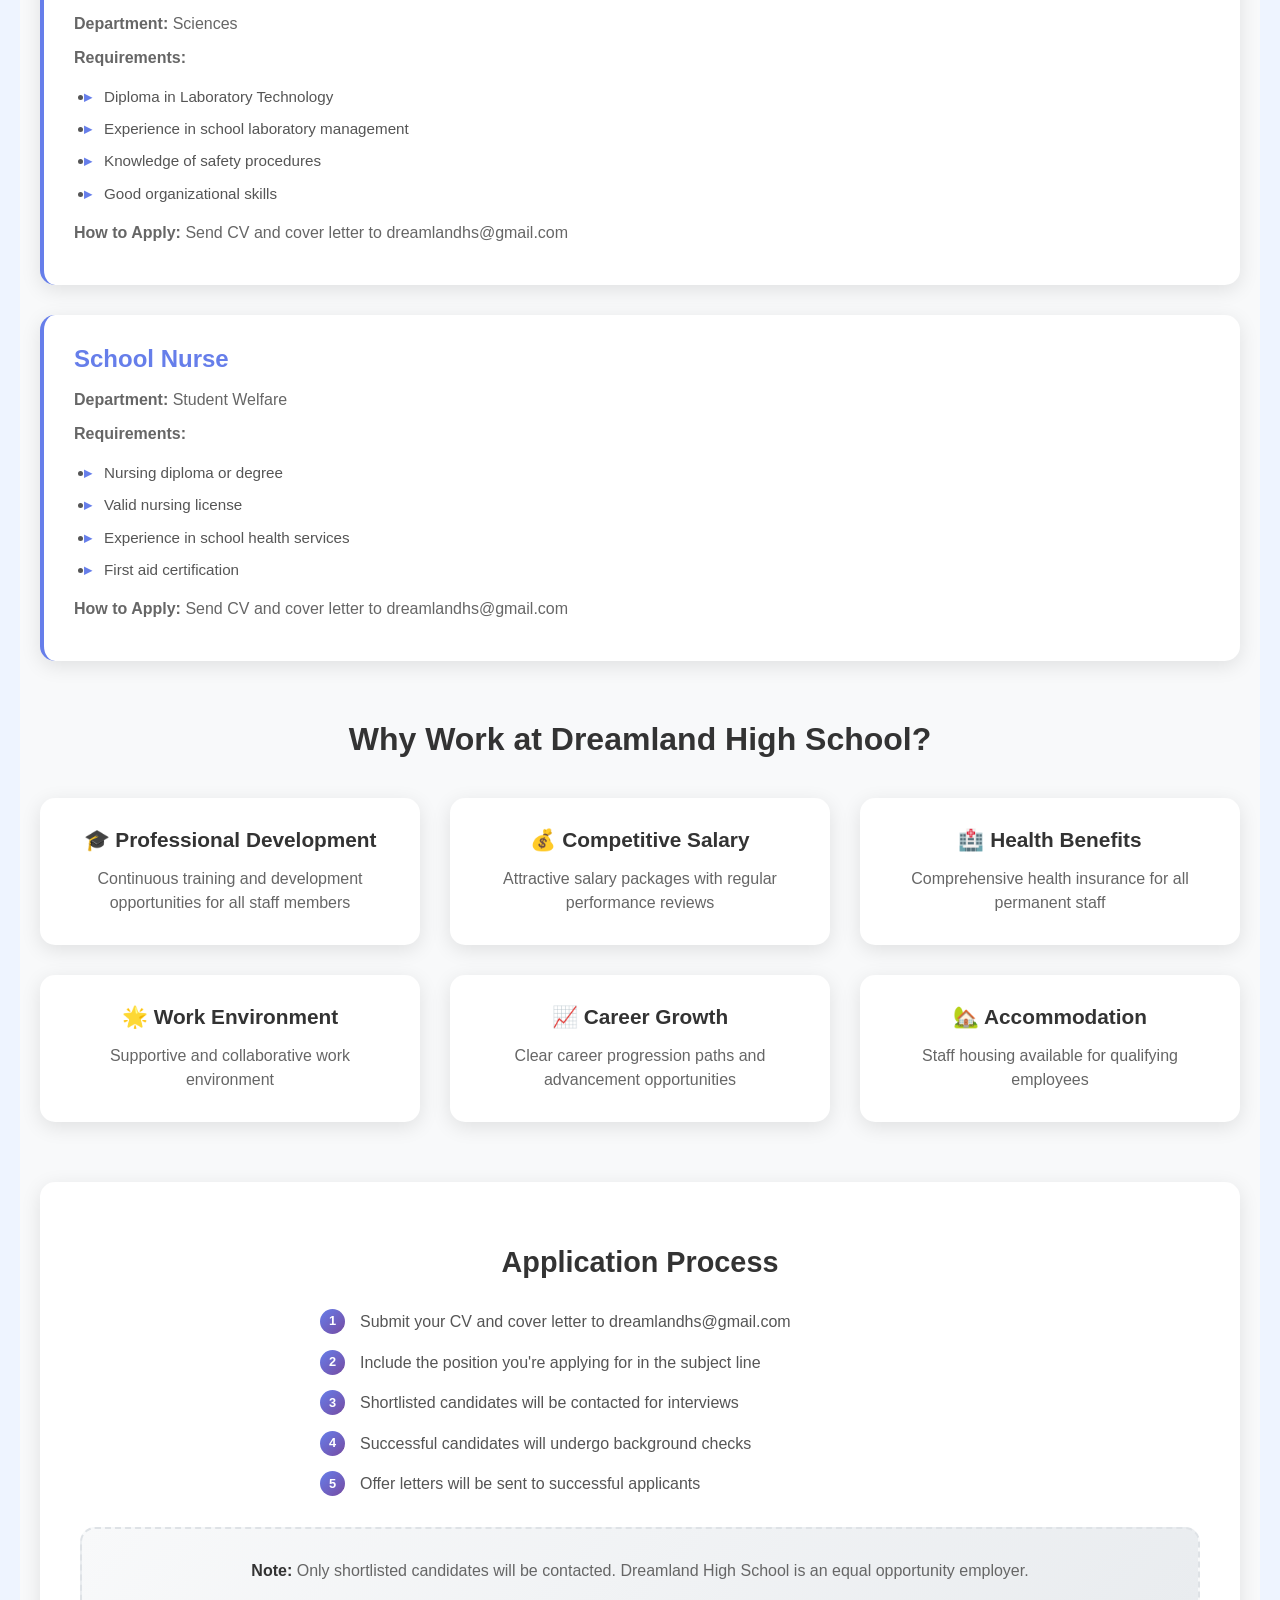
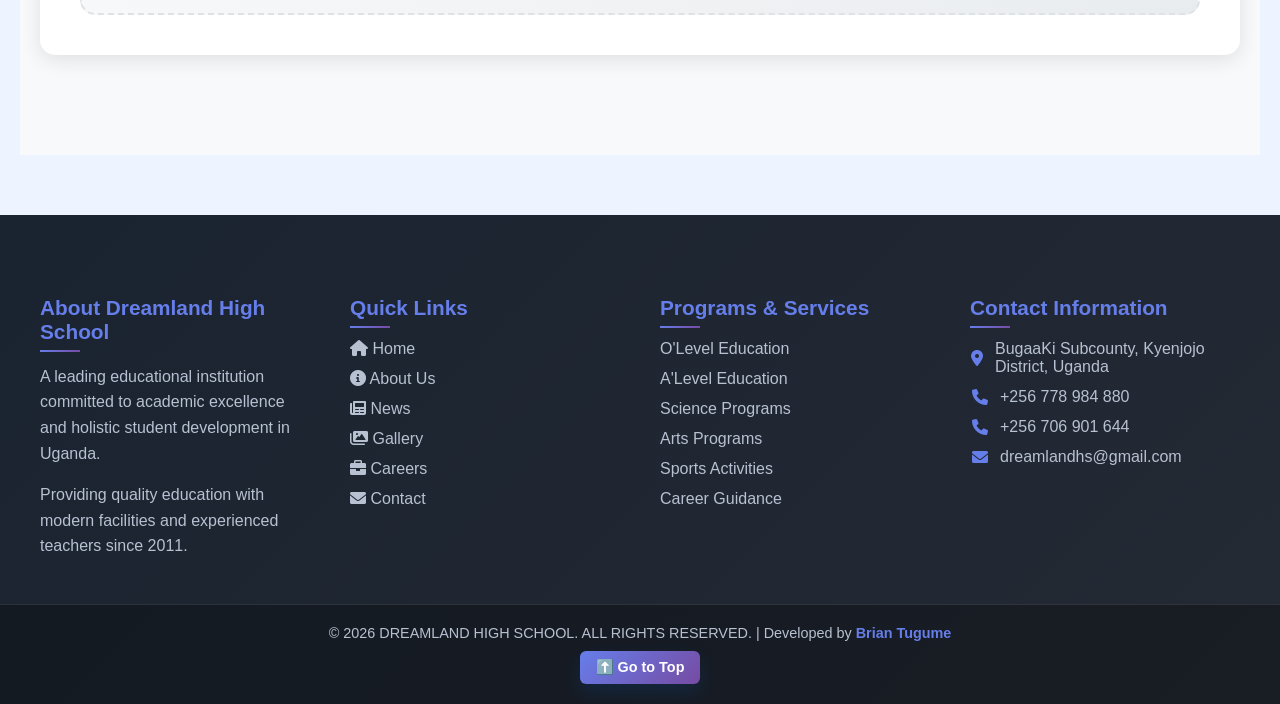
<file: careers.html>
<html>

<head>
  <meta charset="UTF-8">
  <meta name="viewport" content="width=device-width, initial-scale=1.0">
  <title>Careers - DREAMLAND HIGH SCHOOL</title>
  <link rel="icon" type="image/jpeg" href="IMAGE.HTML/DREAMBADGE.jpeg">
  <link rel="stylesheet" href="styles.css">
  <link rel="stylesheet" href="https://cdnjs.cloudflare.com/ajax/libs/font-awesome/6.0.0/css/all.min.css">

</head>

<body>
  <marquee style="background-color:gray; color: white; font-size: x-large;">WELCOME TO
    DREAMLAND HIGH SCHOOL BUGAAKI KYENJOJO</marquee>

  <div class="header-row">
    <div class="top-bar">
      <div class="top-bar-item">
        <span>📞</span>
        <span>256778984880</span>
      </div>
      <div class="top-bar-item">
        <span>📞</span>
        <span>256706901644</span>
      </div>
      <div class="top-bar-item">
        <span>✉️</span>
        <span>dreamlandhs@gmail.com</span>
      </div>
    </div>

    <div id="clock" class="clock">
      Loading...</div>
  </div>

  <div class="navbar">
    <div class="burger-menu">
      <i class="fas fa-bars"></i>
    </div>
    <div class="nav-links">
      <div class="logo">
        <img src="IMAGE.HTML/DREAMBADGE.jpeg" alt="Logo" style="margin-right: 12px;">
      </div>
      <div class="nav-item">
        <a href="index.html"><i class="fas fa-home"></i> Home</a>
      </div>

      <div class="nav-item">
        <a href="aboutus.html"><i class="fas fa-info-circle"></i> About Us</a>
        <div class="dropdown">
          <a href="#">REGESTERED WITH MINISTRY OF EDUCATION</a>
          <a href="#">HAVE O'LEVEL CENTER NUMBER</a>
          <a href="#">HAVE A'LEVEL CENTER NUMBER</a>
        </div>
      </div>

      <div class="nav-item">
        <a href="news.html"><i class="fas fa-newspaper"></i> News</a>
      </div>

      <div class="nav-item">
        <a href="galary.html"><i class="fas fa-images"></i> Gallery</a>
      </div>

      <div class="nav-item">
        <a href="contactus.html"><i class="fas fa-envelope"></i> Contact</a>
        <div class="dropdown">
          <a href="application.html">256778984880</a>
          <a href="#">dreamlandhs@gmail.com</a>
          <a href="#">256706901644</a>
        </div>
      </div>

      <div class="nav-item">
        <a href="careers.html"><i class="fas fa-briefcase"></i> Careers</a>
      </div>
    </div>
    <div class="nav-button">
      <button onclick="window.location.href='application.html'">APPLY NOW</button>
    </div>
  </div>

  <!-- Mobile Side Navigation -->
  <div class="side-nav">
    <div class="side-nav-header">
      <div class="logo">
        <img src="IMAGE.HTML/DREAMBADGE.jpeg" alt="Logo">
      </div>
      <div class="close-menu">
        <i class="fas fa-times"></i>
      </div>
    </div>
    <div class="side-nav-content">
      <div class="nav-item">
        <a href="index.html"><i class="fas fa-home"></i> Home</a>
      </div>
      <div class="nav-item">
        <a href="aboutus.html"><i class="fas fa-info-circle"></i> About Us</a>
        <div class="dropdown">
          <a href="#">REGESTERED WITH MINISTRY OF EDUCATION</a>
          <a href="#">HAVE O'LEVEL CENTER NUMBER</a>
          <a href="#">HAVE A'LEVEL CENTER NUMBER</a>
        </div>
      </div>
      <div class="nav-item">
        <a href="news.html"><i class="fas fa-newspaper"></i> News</a>
      </div>
      <div class="nav-item">
        <a href="galary.html"><i class="fas fa-images"></i> Gallery</a>
      </div>
      <div class="nav-item">
        <a href="contactus.html"><i class="fas fa-envelope"></i> Contact</a>
        <div class="dropdown">
          <a href="application.html">256778984880</a>
          <a href="#">dreamlandhs@gmail.com</a>
          <a href="#">256706901644</a>
        </div>
      </div>
      <div class="nav-item">
        <a href="careers.html"><i class="fas fa-briefcase"></i> Careers</a>
      </div>
      <div class="nav-button mobile-nav-button">
        <button onclick="window.location.href='application.html'">APPLY NOW</button>
      </div>
    </div>
  </div>

  <div class="overlay"></div>

  <div class="content-section">
    <h1>Careers at Dreamland High School</h1>

    <div class="careers-container">
      <div class="careers-intro">
        <h2>Join Our Team</h2>
        <p>Dreamland High School is a leading educational institution committed to excellence in teaching and learning.
          We are always looking for passionate, qualified individuals to join our team and contribute to our mission of
          providing quality education.</p>
      </div>

      <div class="current-openings">
        <h2>Current Openings</h2>

        <div class="job-posting">
          <h3>Mathematics Teacher</h3>
          <p><strong>Department:</strong> Sciences</p>
          <p><strong>Requirements:</strong></p>
          <ul>
            <li>Bachelor's degree in Mathematics or Education</li>
            <li>Teaching qualification (PGCE or equivalent)</li>
            <li>Minimum 3 years teaching experience</li>
            <li>Registered with Ministry of Education</li>
          </ul>
          <p><strong>How to Apply:</strong> Send CV and cover letter to dreamlandhs@gmail.com</p>
        </div>

        <div class="job-posting">
          <h3>English Language Teacher</h3>
          <p><strong>Department:</strong> Languages</p>
          <p><strong>Requirements:</strong></p>
          <ul>
            <li>Bachelor's degree in English or Education</li>
            <li>Teaching qualification</li>
            <li>Excellent communication skills</li>
            <li>Experience in teaching O'Level and A'Level</li>
          </ul>
          <p><strong>How to Apply:</strong> Send CV and cover letter to dreamlandhs@gmail.com</p>
        </div>

        <div class="job-posting">
          <h3>Laboratory Technician</h3>
          <p><strong>Department:</strong> Sciences</p>
          <p><strong>Requirements:</strong></p>
          <ul>
            <li>Diploma in Laboratory Technology</li>
            <li>Experience in school laboratory management</li>
            <li>Knowledge of safety procedures</li>
            <li>Good organizational skills</li>
          </ul>
          <p><strong>How to Apply:</strong> Send CV and cover letter to dreamlandhs@gmail.com</p>
        </div>

        <div class="job-posting">
          <h3>School Nurse</h3>
          <p><strong>Department:</strong> Student Welfare</p>
          <p><strong>Requirements:</strong></p>
          <ul>
            <li>Nursing diploma or degree</li>
            <li>Valid nursing license</li>
            <li>Experience in school health services</li>
            <li>First aid certification</li>
          </ul>
          <p><strong>How to Apply:</strong> Send CV and cover letter to dreamlandhs@gmail.com</p>
        </div>
      </div>

      <div class="why-work-here">
        <h2>Why Work at Dreamland High School?</h2>
        <div class="benefits-grid">
          <div class="benefit-item">
            <h3>🎓 Professional Development</h3>
            <p>Continuous training and development opportunities for all staff members</p>
          </div>
          <div class="benefit-item">
            <h3>💰 Competitive Salary</h3>
            <p>Attractive salary packages with regular performance reviews</p>
          </div>
          <div class="benefit-item">
            <h3>🏥 Health Benefits</h3>
            <p>Comprehensive health insurance for all permanent staff</p>
          </div>
          <div class="benefit-item">
            <h3>🌟 Work Environment</h3>
            <p>Supportive and collaborative work environment</p>
          </div>
          <div class="benefit-item">
            <h3>📈 Career Growth</h3>
            <p>Clear career progression paths and advancement opportunities</p>
          </div>
          <div class="benefit-item">
            <h3>🏡 Accommodation</h3>
            <p>Staff housing available for qualifying employees</p>
          </div>
        </div>
      </div>

      <div class="application-process">
        <h2>Application Process</h2>
        <ol>
          <li>Submit your CV and cover letter to dreamlandhs@gmail.com</li>
          <li>Include the position you're applying for in the subject line</li>
          <li>Shortlisted candidates will be contacted for interviews</li>
          <li>Successful candidates will undergo background checks</li>
          <li>Offer letters will be sent to successful applicants</li>
        </ol>

        <div class="contact-note">
          <p><strong>Note:</strong> Only shortlisted candidates will be contacted. Dreamland High School is an equal
            opportunity employer.</p>
        </div>
      </div>
    </div>
  </div>

  <footer>
    <div class="footer-content">
      <div class="footer-column">
        <h3>About Dreamland High School</h3>
        <p>A leading educational institution committed to academic excellence and holistic student development in
          Uganda.</p>
        <p>Providing quality education with modern facilities and experienced teachers since 2011.</p>
      </div>

      <div class="footer-column">
        <h3>Quick Links</h3>
        <ul>
          <li><a href="index.html"><i class="fas fa-home"></i> Home</a></li>
          <li><a href="aboutus.html"><i class="fas fa-info-circle"></i> About Us</a></li>
          <li><a href="news.html"><i class="fas fa-newspaper"></i> News</a></li>
          <li><a href="galary.html"><i class="fas fa-images"></i> Gallery</a></li>
          <li><a href="careers.html"><i class="fas fa-briefcase"></i> Careers</a></li>
          <li><a href="contactus.html"><i class="fas fa-envelope"></i> Contact</a></li>
        </ul>
      </div>

      <div class="footer-column">
        <h3>Programs & Services</h3>
        <ul>
          <li><a href="#">O'Level Education</a></li>
          <li><a href="#">A'Level Education</a></li>
          <li><a href="#">Science Programs</a></li>
          <li><a href="#">Arts Programs</a></li>
          <li><a href="#">Sports Activities</a></li>
          <li><a href="#">Career Guidance</a></li>
        </ul>
      </div>

      <div class="footer-column">
        <h3>Contact Information</h3>
        <div class="contact-item">
          <i class="fas fa-map-marker-alt"></i>
          <span>BugaaKi Subcounty, Kyenjojo District, Uganda</span>
        </div>
        <div class="contact-item">
          <i class="fas fa-phone"></i>
          <span>+256 778 984 880</span>
        </div>
        <div class="contact-item">
          <i class="fas fa-phone"></i>
          <span>+256 706 901 644</span>
        </div>
        <div class="contact-item">
          <i class="fas fa-envelope"></i>
          <span>dreamlandhs@gmail.com</span>
        </div>
      </div>
    </div>

    <div class="footer-bottom">
      <p>&copy; 2026 DREAMLAND HIGH SCHOOL. ALL RIGHTS RESERVED. | Developed by <span class="developer">Brian
          Tugume</span></p>
      <button class="go-top-btn" onclick="window.scrollTo({top: 0, behavior: 'smooth'})">⬆️ Go to Top</button>
    </div>
  </footer>

  <script src="script.js"></script>

</body>

</html>
</file>
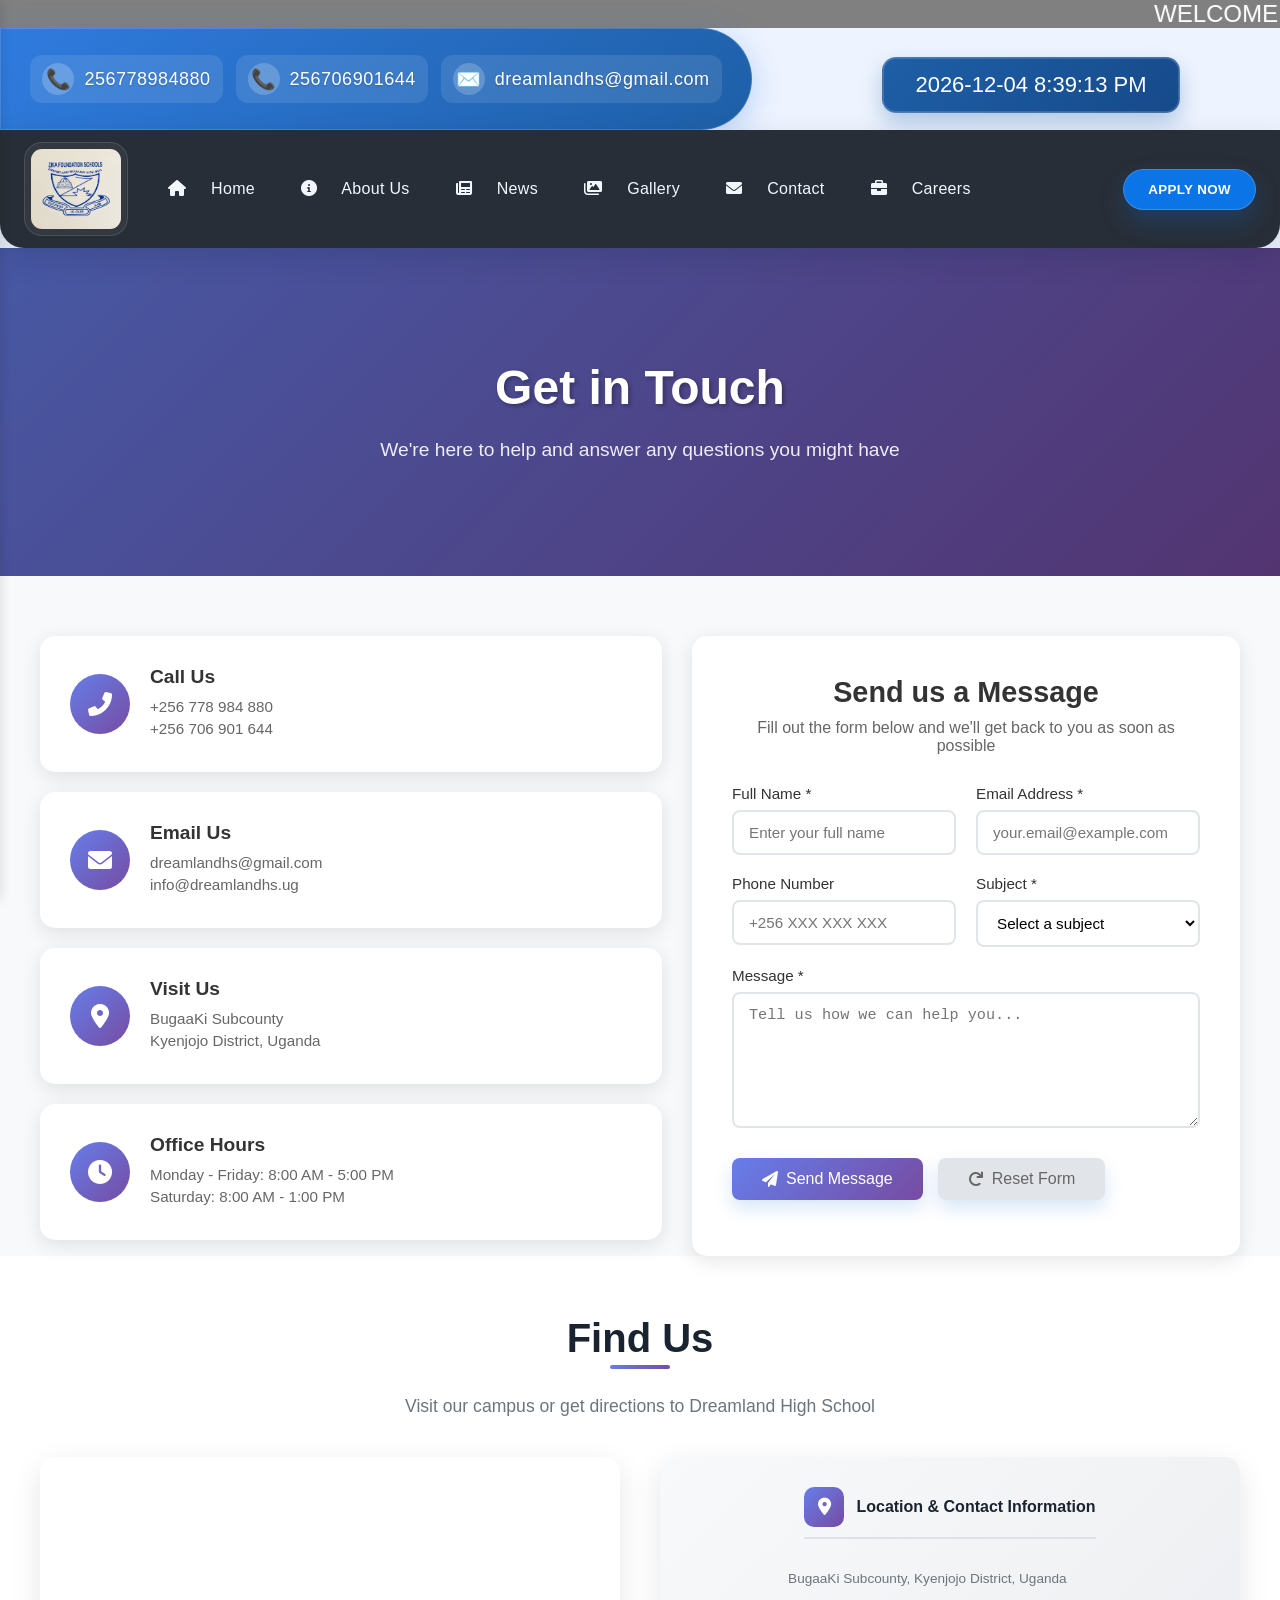
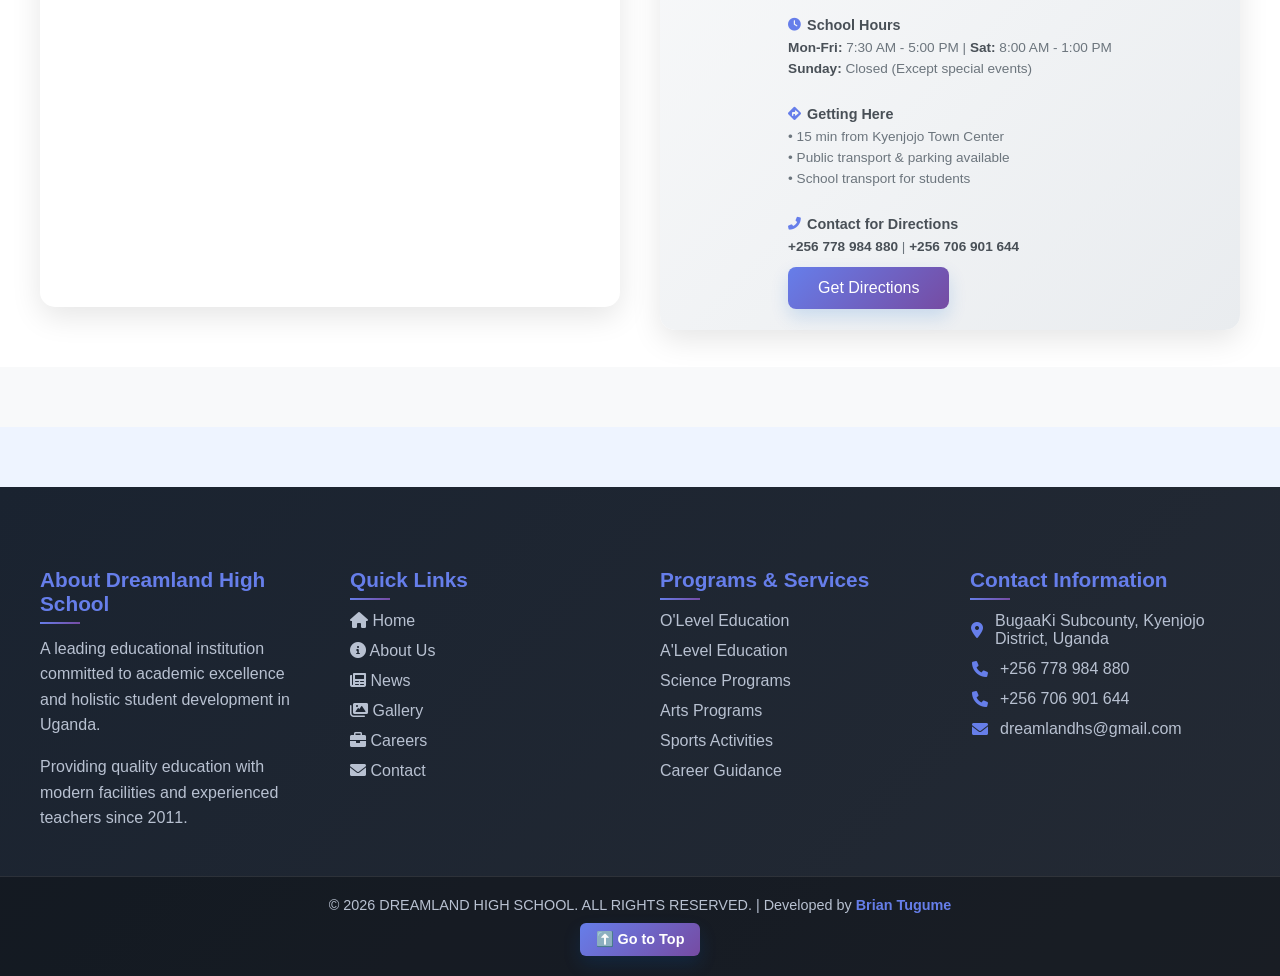
<file: contactus.html>
<html>

<head>
  <meta charset="UTF-8">
  <meta name="viewport" content="width=device-width, initial-scale=1.0">
  <title>Contact Us - DREAMLAND HIGH SCHOOL</title>
  <link rel="icon" type="image/jpeg" href="IMAGE.HTML/DREAMBADGE.jpeg">
  <link rel="stylesheet" href="styles.css">
  <link rel="stylesheet" href="https://cdnjs.cloudflare.com/ajax/libs/font-awesome/6.0.0/css/all.min.css">
</head>

<body>
  <marquee style="background-color:gray; color: white; font-size: x-large;">WELCOME TO
    DREAMLAND HIGH SCHOOL BUGAAKI KYENJOJO</marquee>

  <div class="header-row">
    <div class="top-bar">
      <div class="top-bar-item">
        <span>📞</span>
        <span>256778984880</span>
      </div>
      <div class="top-bar-item">
        <span>📞</span>
        <span>256706901644</span>
      </div>
      <div class="top-bar-item">
        <span>✉️</span>
        <span>dreamlandhs@gmail.com</span>
      </div>
    </div>

    <div id="clock" class="clock">
      Loading...</div>
  </div>

  <div class="navbar">
    <div class="burger-menu">
      <i class="fas fa-bars"></i>
    </div>
    <div class="nav-links">
      <div class="logo">
        <img src="IMAGE.HTML/DREAMBADGE.jpeg" alt="Logo" style="margin-right: 12px;">
      </div>
      <div class="nav-item">
        <a href="index.html"><i class="fas fa-home"></i> Home</a>
      </div>

      <div class="nav-item">
        <a href="aboutus.html"><i class="fas fa-info-circle"></i> About Us</a>
        <div class="dropdown">
          <a href="#">REGESTERED WITH MINISTRY OF EDUCATION</a>
          <a href="#">HAVE O'LEVEL CENTER NUMBER</a>
          <a href="#">HAVE A'LEVEL CENTER NUMBER</a>
        </div>
      </div>

      <div class="nav-item">
        <a href="news.html"><i class="fas fa-newspaper"></i> News</a>
      </div>

      <div class="nav-item">
        <a href="galary.html"><i class="fas fa-images"></i> Gallery</a>
      </div>

      <div class="nav-item">
        <a href="contactus.html"><i class="fas fa-envelope"></i> Contact</a>
        <div class="dropdown">
          <a href="application.html">256778984880</a>
          <a href="#">dreamlandhs@gmail.com</a>
          <a href="#">256706901644</a>
        </div>
      </div>

      <div class="nav-item">
        <a href="careers.html"><i class="fas fa-briefcase"></i> Careers</a>
      </div>
    </div>
    <div class="nav-button">
      <button onclick="window.location.href='application.html'">APPLY NOW</button>
    </div>
  </div>

  <!-- Mobile Side Navigation -->
  <div class="side-nav">
    <div class="side-nav-header">
      <div class="logo">
        <img src="IMAGE.HTML/DREAMBADGE.jpeg" alt="Logo">
      </div>
      <div class="close-menu">
        <i class="fas fa-times"></i>
      </div>
    </div>
    <div class="side-nav-content">
      <div class="nav-item">
        <a href="index.html"><i class="fas fa-home"></i> Home</a>
      </div>
      <div class="nav-item">
        <a href="aboutus.html"><i class="fas fa-info-circle"></i> About Us</a>
        <div class="dropdown">
          <a href="#">REGESTERED WITH MINISTRY OF EDUCATION</a>
          <a href="#">HAVE O'LEVEL CENTER NUMBER</a>
          <a href="#">HAVE A'LEVEL CENTER NUMBER</a>
        </div>
      </div>
      <div class="nav-item">
        <a href="news.html"><i class="fas fa-newspaper"></i> News</a>
      </div>
      <div class="nav-item">
        <a href="galary.html"><i class="fas fa-images"></i> Gallery</a>
      </div>
      <div class="nav-item">
        <a href="contactus.html"><i class="fas fa-envelope"></i> Contact</a>
        <div class="dropdown">
          <a href="application.html">256778984880</a>
          <a href="#">dreamlandhs@gmail.com</a>
          <a href="#">256706901644</a>
        </div>
      </div>
      <div class="nav-item">
        <a href="careers.html"><i class="fas fa-briefcase"></i> Careers</a>
      </div>
      <div class="nav-button mobile-nav-button">
        <button onclick="window.location.href='application.html'">APPLY NOW</button>
      </div>
    </div>
  </div>

  <div class="overlay"></div>

  <div class="contact-hero">
    <div class="hero-content">
      <h1>Get in Touch</h1>
      <p>We're here to help and answer any questions you might have</p>
    </div>
  </div>

  <div class="contact-modern">
    <div class="contact-grid">
      <div class="contact-info-modern">
        <div class="info-card">
          <div class="info-icon">
            <i class="fas fa-phone-alt"></i>
          </div>
          <div class="info-content">
            <h3>Call Us</h3>
            <p>+256 778 984 880</p>
            <p>+256 706 901 644</p>
          </div>
        </div>

        <div class="info-card">
          <div class="info-icon">
            <i class="fas fa-envelope"></i>
          </div>
          <div class="info-content">
            <h3>Email Us</h3>
            <p>dreamlandhs@gmail.com</p>
            <p>info@dreamlandhs.ug</p>
          </div>
        </div>

        <div class="info-card">
          <div class="info-icon">
            <i class="fas fa-map-marker-alt"></i>
          </div>
          <div class="info-content">
            <h3>Visit Us</h3>
            <p>BugaaKi Subcounty</p>
            <p>Kyenjojo District, Uganda</p>
          </div>
        </div>

        <div class="info-card">
          <div class="info-icon">
            <i class="fas fa-clock"></i>
          </div>
          <div class="info-content">
            <h3>Office Hours</h3>
            <p>Monday - Friday: 8:00 AM - 5:00 PM</p>
            <p>Saturday: 8:00 AM - 1:00 PM</p>
          </div>
        </div>
      </div>

      <div class="contact-form-modern">
        <div class="form-header">
          <h2>Send us a Message</h2>
          <p>Fill out the form below and we'll get back to you as soon as possible</p>
        </div>

        <form class="modern-form">
          <div class="form-row">
            <div class="form-group-modern">
              <label for="name">Full Name *</label>
              <input type="text" id="name" name="name" required placeholder="Enter your full name">
            </div>
            <div class="form-group-modern">
              <label for="email">Email Address *</label>
              <input type="email" id="email" name="email" required placeholder="your.email@example.com">
            </div>
          </div>

          <div class="form-row">
            <div class="form-group-modern">
              <label for="phone">Phone Number</label>
              <input type="tel" id="phone" name="phone" placeholder="+256 XXX XXX XXX">
            </div>
            <div class="form-group-modern">
              <label for="subject">Subject *</label>
              <select id="subject" name="subject" required>
                <option value="">Select a subject</option>
                <option value="admission">Admission Inquiry</option>
                <option value="general">General Information</option>
                <option value="complaint">Complaint</option>
                <option value="suggestion">Suggestion</option>
                <option value="other">Other</option>
              </select>
            </div>
          </div>

          <div class="form-group-modern">
            <label for="message">Message *</label>
            <textarea id="message" name="message" rows="6" required
              placeholder="Tell us how we can help you..."></textarea>
          </div>

          <div class="form-actions">
            <button type="submit" class="btn-submit">
              <i class="fas fa-paper-plane"></i>
              Send Message
            </button>
            <button type="reset" class="btn-reset">
              <i class="fas fa-redo"></i>
              Reset Form
            </button>
          </div>
        </form>
      </div>
    </div>

    <div class="map-section">
      <div class="map-heading">
        <h2>Find Us</h2>
        <p>Visit our campus or get directions to Dreamland High School</p>
      </div>
      <div class="map-grid">
        <div class="map-container">
          <iframe
            src="https://www.google.com/maps/embed?pb=!1m18!1m12!1m3!1d7979.080631118631!2d30.46405433619566!3d0.6763783945375793!2m3!1f0!2f0!3f0!3m2!1i1024!2i768!4f13.1!3m3!1m2!1s0x1763c7006e9caf11%3A0x90cf62d8fa13d71e!2sDreamland%20Bugaaki%20High%20School!5e0!3m2!1sen!2sug!4v1777724554871!5m2!1sen!2sug"
            width="600" height="520" style="border:0;" allowfullscreen="" loading="lazy"
            referrerpolicy="no-referrer-when-downgrade"></iframe>
        </div>
        <div class="map-info">
          <div class="info-card">
            <div class="info-header">
              <div class="info-icon">
                <i class="fas fa-map-marker-alt"></i>
              </div>
              <h4>Location & Contact Information</h4>
            </div>
            <div class="info-content">
              <div class="info-section">
                <!-- <h4><i class="fas fa-school"></i> Dreamland High School</h4> -->
                <p>BugaaKi Subcounty, Kyenjojo District, Uganda</p>
              </div>

              <div class="info-section">
                <h4><i class="fas fa-clock"></i> School Hours</h4>
                <p><strong>Mon-Fri:</strong> 7:30 AM - 5:00 PM | <strong>Sat:</strong> 8:00 AM - 1:00 PM</p>
                <p><strong>Sunday:</strong> Closed (Except special events)</p>
              </div>

              <div class="info-section">
                <h4><i class="fas fa-directions"></i> Getting Here</h4>
                <p>• 15 min from Kyenjojo Town Center</p>
                <p>• Public transport & parking available</p>
                <p>• School transport for students</p>
              </div>

              <div class="info-section">
                <h4><i class="fas fa-phone-alt"></i> Contact for Directions</h4>
                <p><strong>+256 778 984 880</strong> | <strong>+256 706 901 644</strong></p>
                <button class="btn-directions"
                  onclick="window.open('https://www.google.com/maps/dir/?api=1&destination=Dreamland+Bugaaki+High+School', '_blank')">Get
                  Directions</button>
              </div>
            </div>
          </div>
        </div>
      </div>
    </div>
  </div>

  <footer>
    <div class="footer-content">
      <div class="footer-column">
        <h3>About Dreamland High School</h3>
        <p>A leading educational institution committed to academic excellence and holistic student development in
          Uganda.</p>
        <p>Providing quality education with modern facilities and experienced teachers since 2011.</p>
      </div>

      <div class="footer-column">
        <h3>Quick Links</h3>
        <ul>
          <li><a href="index.html"><i class="fas fa-home"></i> Home</a></li>
          <li><a href="aboutus.html"><i class="fas fa-info-circle"></i> About Us</a></li>
          <li><a href="news.html"><i class="fas fa-newspaper"></i> News</a></li>
          <li><a href="galary.html"><i class="fas fa-images"></i> Gallery</a></li>
          <li><a href="careers.html"><i class="fas fa-briefcase"></i> Careers</a></li>
          <li><a href="contactus.html"><i class="fas fa-envelope"></i> Contact</a></li>
        </ul>
      </div>

      <div class="footer-column">
        <h3>Programs & Services</h3>
        <ul>
          <li><a href="#">O'Level Education</a></li>
          <li><a href="#">A'Level Education</a></li>
          <li><a href="#">Science Programs</a></li>
          <li><a href="#">Arts Programs</a></li>
          <li><a href="#">Sports Activities</a></li>
          <li><a href="#">Career Guidance</a></li>
        </ul>
      </div>

      <div class="footer-column">
        <h3>Contact Information</h3>
        <div class="contact-item">
          <i class="fas fa-map-marker-alt"></i>
          <span>BugaaKi Subcounty, Kyenjojo District, Uganda</span>
        </div>
        <div class="contact-item">
          <i class="fas fa-phone"></i>
          <span>+256 778 984 880</span>
        </div>
        <div class="contact-item">
          <i class="fas fa-phone"></i>
          <span>+256 706 901 644</span>
        </div>
        <div class="contact-item">
          <i class="fas fa-envelope"></i>
          <span>dreamlandhs@gmail.com</span>
        </div>
      </div>
    </div>

    <div class="footer-bottom">
      <p>&copy; 2026 DREAMLAND HIGH SCHOOL. ALL RIGHTS RESERVED. | Developed by <span class="developer">Brian
          Tugume</span></p>
      <button class="go-top-btn" onclick="window.scrollTo({top: 0, behavior: 'smooth'})">⬆️ Go to Top</button>
    </div>
  </footer>
  <script src="script.js"></script>
</body>

</html>
</file>
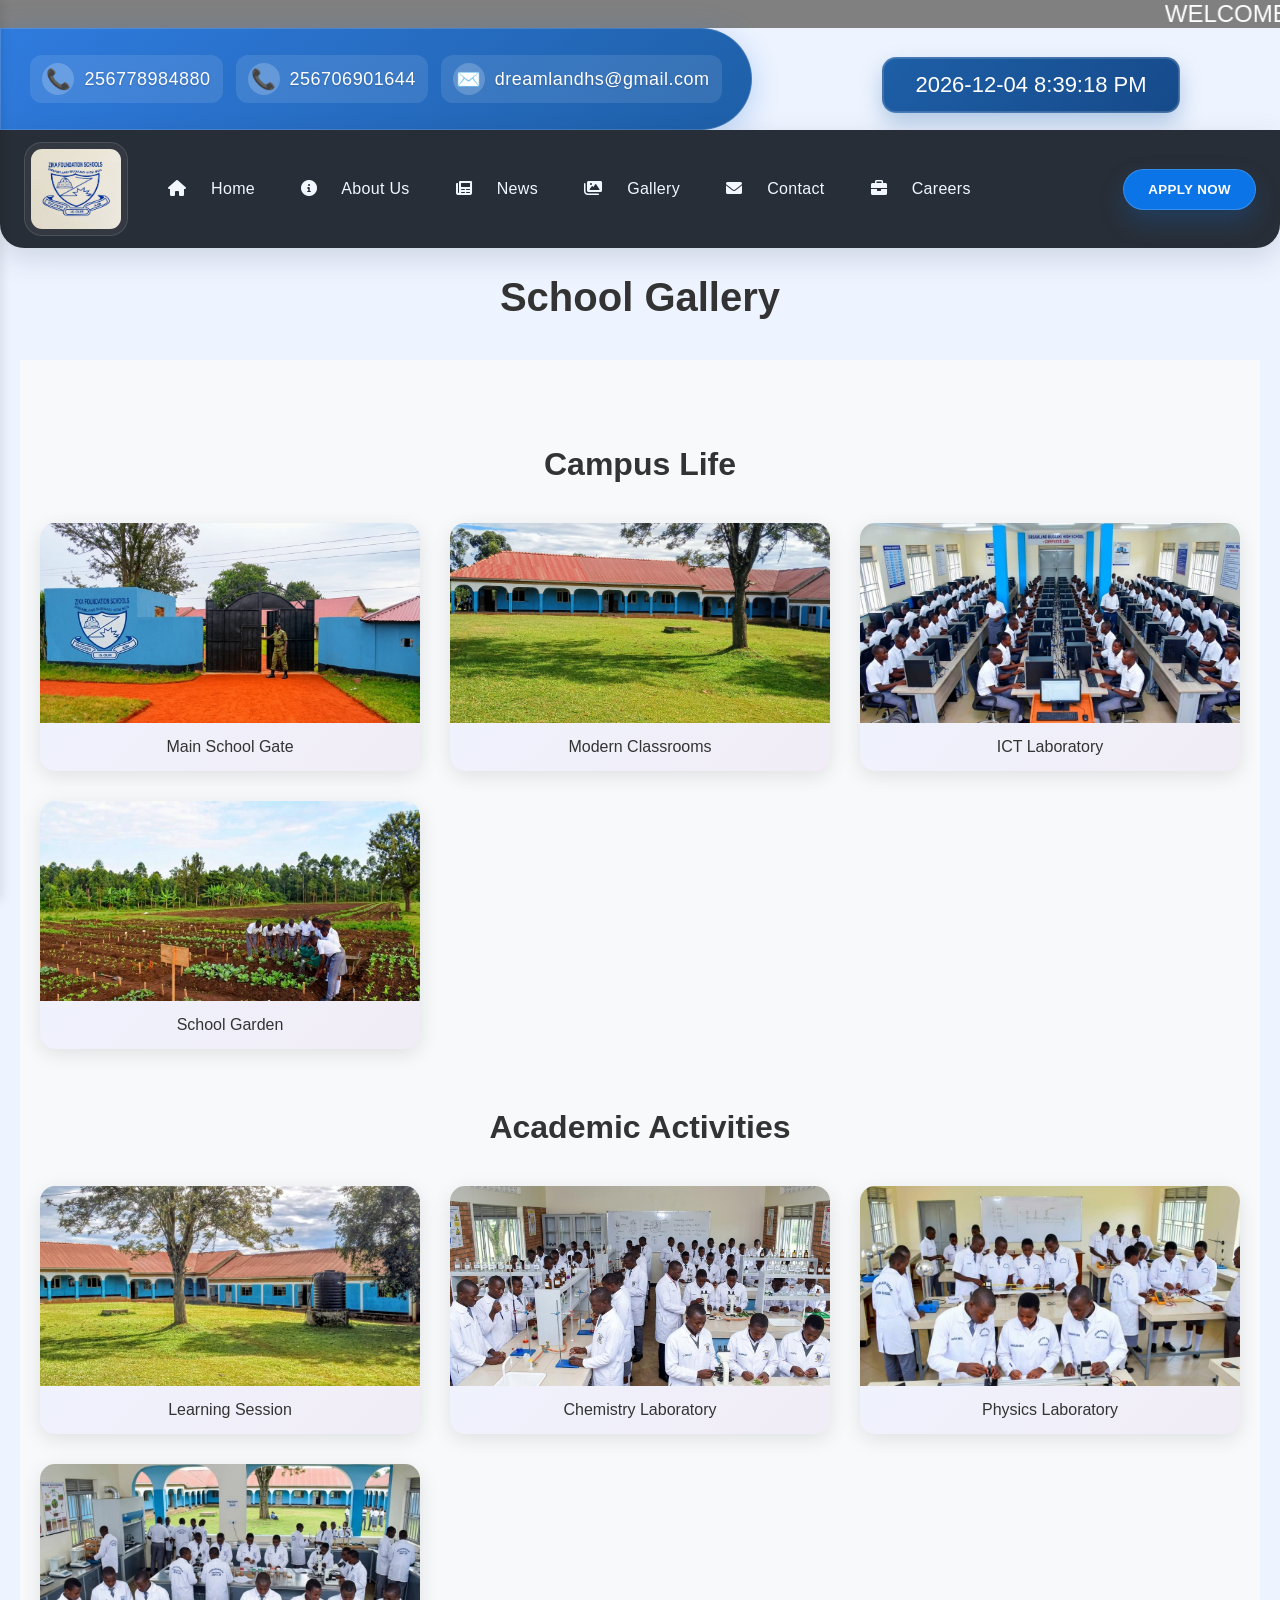
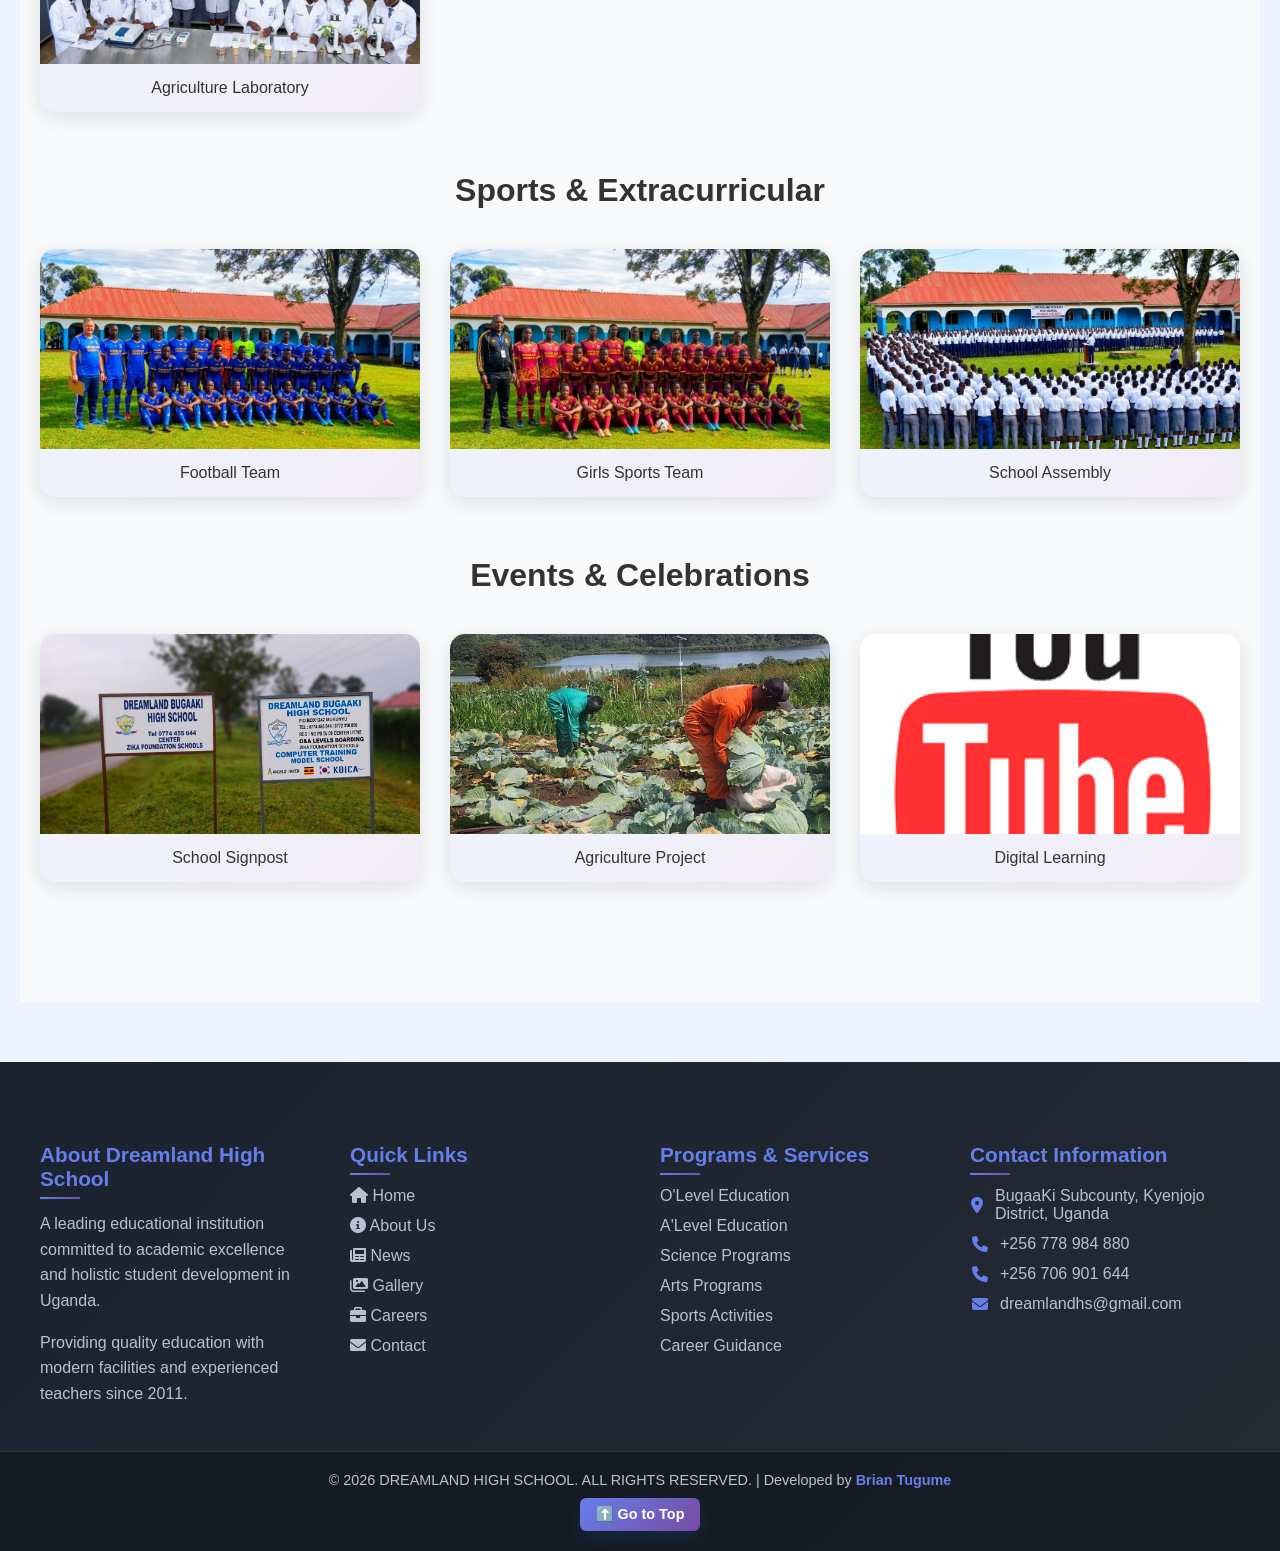
<file: galary.html>
<html>

<head>
  <meta charset="UTF-8">
  <meta name="viewport" content="width=device-width, initial-scale=1.0">
  <title>Gallery - DREAMLAND HIGH SCHOOL</title>
  <link rel="icon" type="image/jpeg" href="IMAGE.HTML/DREAMBADGE.jpeg">
  <link rel="stylesheet" href="styles.css">
  <link rel="stylesheet" href="https://cdnjs.cloudflare.com/ajax/libs/font-awesome/6.0.0/css/all.min.css">

</head>

<body>
  <marquee style="background-color:gray; color: white; font-size: x-large;">WELCOME TO
    DREAMLAND HIGH SCHOOL BUGAAKI KYENJOJO</marquee>

  <div class="header-row">
    <div class="top-bar">
      <div class="top-bar-item">
        <span>📞</span>
        <span>256778984880</span>
      </div>
      <div class="top-bar-item">
        <span>📞</span>
        <span>256706901644</span>
      </div>
      <div class="top-bar-item">
        <span>✉️</span>
        <span>dreamlandhs@gmail.com</span>
      </div>
    </div>

    <div id="clock" class="clock">
      Loading...</div>
  </div>

  <div class="navbar">
    <div class="burger-menu">
      <i class="fas fa-bars"></i>
    </div>
    <div class="nav-links">
      <div class="logo">
        <img src="IMAGE.HTML/DREAMBADGE.jpeg" alt="Logo" style="margin-right: 12px;">
      </div>
      <div class="nav-item">
        <a href="index.html"><i class="fas fa-home"></i> Home</a>
      </div>

      <div class="nav-item">
        <a href="aboutus.html"><i class="fas fa-info-circle"></i> About Us</a>
        <div class="dropdown">
          <a href="#">REGESTERED WITH MINISTRY OF EDUCATION</a>
          <a href="#">HAVE O'LEVEL CENTER NUMBER</a>
          <a href="#">HAVE A'LEVEL CENTER NUMBER</a>
        </div>
      </div>

      <div class="nav-item">
        <a href="news.html"><i class="fas fa-newspaper"></i> News</a>
      </div>

      <div class="nav-item">
        <a href="galary.html"><i class="fas fa-images"></i> Gallery</a>
      </div>

      <div class="nav-item">
        <a href="contactus.html"><i class="fas fa-envelope"></i> Contact</a>
        <div class="dropdown">
          <a href="application.html">256778984880</a>
          <a href="#">dreamlandhs@gmail.com</a>
          <a href="#">256706901644</a>
        </div>
      </div>

      <div class="nav-item">
        <a href="careers.html"><i class="fas fa-briefcase"></i> Careers</a>
      </div>
    </div>
    <div class="nav-button">
      <button onclick="window.location.href='application.html'">APPLY NOW</button>
    </div>
  </div>

  <!-- Mobile Side Navigation -->
  <div class="side-nav">
    <div class="side-nav-header">
      <div class="logo">
        <img src="IMAGE.HTML/DREAMBADGE.jpeg" alt="Logo">
      </div>
      <div class="close-menu">
        <i class="fas fa-times"></i>
      </div>
    </div>
    <div class="side-nav-content">
      <div class="nav-item">
        <a href="index.html"><i class="fas fa-home"></i> Home</a>
      </div>
      <div class="nav-item">
        <a href="aboutus.html"><i class="fas fa-info-circle"></i> About Us</a>
        <div class="dropdown">
          <a href="#">REGESTERED WITH MINISTRY OF EDUCATION</a>
          <a href="#">HAVE O'LEVEL CENTER NUMBER</a>
          <a href="#">HAVE A'LEVEL CENTER NUMBER</a>
        </div>
      </div>
      <div class="nav-item">
        <a href="news.html"><i class="fas fa-newspaper"></i> News</a>
      </div>
      <div class="nav-item">
        <a href="galary.html"><i class="fas fa-images"></i> Gallery</a>
      </div>
      <div class="nav-item">
        <a href="contactus.html"><i class="fas fa-envelope"></i> Contact</a>
        <div class="dropdown">
          <a href="application.html">256778984880</a>
          <a href="#">dreamlandhs@gmail.com</a>
          <a href="#">256706901644</a>
        </div>
      </div>
      <div class="nav-item">
        <a href="careers.html"><i class="fas fa-briefcase"></i> Careers</a>
      </div>
      <div class="nav-button mobile-nav-button">
        <button onclick="window.location.href='application.html'">APPLY NOW</button>
      </div>
    </div>
  </div>

  <div class="overlay"></div>

  <div class="content-section">
    <h1>School Gallery</h1>

    <div class="gallery-container">
      <div class="gallery-section">
        <h2>Campus Life</h2>
        <div class="gallery-grid">
          <div class="gallery-item">
            <img src="IMAGE.HTML/DREAMGATE.jpeg" alt="School Gate"
              style="width: 100%; height: 200px; object-fit: cover;">
            <p>Main School Gate</p>
          </div>
          <div class="gallery-item">
            <img src="IMAGE.HTML/CLASSES1.jpeg" alt="Classroom" style="width: 100%; height: 200px; object-fit: cover;">
            <p>Modern Classrooms</p>
          </div>
          <div class="gallery-item">
            <img src="IMAGE.HTML/COMPUTERLAB.jpeg" alt="Computer Lab"
              style="width: 100%; height: 200px; object-fit: cover;">
            <p>ICT Laboratory</p>
          </div>
          <div class="gallery-item">
            <img src="IMAGE.HTML/SCHOOLGARDEN.jpeg" alt="School Garden"
              style="width: 100%; height: 200px; object-fit: cover;">
            <p>School Garden</p>
          </div>
        </div>
      </div>

      <div class="gallery-section">
        <h2>Academic Activities</h2>
        <div class="gallery-grid">
          <div class="gallery-item">
            <img src="IMAGE.HTML/CLASSES2.jpeg" alt="Students in Class"
              style="width: 100%; height: 200px; object-fit: cover;">
            <p>Learning Session</p>
          </div>
          <div class="gallery-item">
            <img src="IMAGE.HTML/CHEMLAB.jpeg" alt="Chemistry Lab"
              style="width: 100%; height: 200px; object-fit: cover;">
            <p>Chemistry Laboratory</p>
          </div>
          <div class="gallery-item">
            <img src="IMAGE.HTML/PHYSICSLAB.jpeg" alt="Physics Lab"
              style="width: 100%; height: 200px; object-fit: cover;">
            <p>Physics Laboratory</p>
          </div>
          <div class="gallery-item">
            <img src="IMAGE.HTML/AGRICLAB.jpeg" alt="Agriculture Lab"
              style="width: 100%; height: 200px; object-fit: cover;">
            <p>Agriculture Laboratory</p>
          </div>
        </div>
      </div>

      <div class="gallery-section">
        <h2>Sports & Extracurricular</h2>
        <div class="gallery-grid">
          <div class="gallery-item">
            <img src="IMAGE.HTML/BOYSTEAM.jpeg" alt="Boys Team" style="width: 100%; height: 200px; object-fit: cover;">
            <p>Football Team</p>
          </div>
          <div class="gallery-item">
            <img src="IMAGE.HTML/GIRLSTEAM.jpeg" alt="Girls Team"
              style="width: 100%; height: 200px; object-fit: cover;">
            <p>Girls Sports Team</p>
          </div>
          <div class="gallery-item">
            <img src="IMAGE.HTML/ASSEMBLE.jpeg" alt="School Assembly"
              style="width: 100%; height: 200px; object-fit: cover;">
            <p>School Assembly</p>
          </div>
        </div>
      </div>

      <div class="gallery-section">
        <h2>Events & Celebrations</h2>
        <div class="gallery-grid">
          <div class="gallery-item">
            <img src="IMAGE.HTML/SIGNPOST.jpeg" alt="School Signpost"
              style="width: 100%; height: 200px; object-fit: cover;">
            <p>School Signpost</p>
          </div>
          <div class="gallery-item">
            <img src="IMAGE.HTML/DSC_Veggies.jpg" alt="School Garden"
              style="width: 100%; height: 200px; object-fit: cover;">
            <p>Agriculture Project</p>
          </div>
          <div class="gallery-item">
            <img src="IMAGE.HTML/YOU TUBE.png" alt="Media" style="width: 100%; height: 200px; object-fit: cover;">
            <p>Digital Learning</p>
          </div>
        </div>
      </div>
    </div>
  </div>

  <footer>
    <div class="footer-content">
      <div class="footer-column">
        <h3>About Dreamland High School</h3>
        <p>A leading educational institution committed to academic excellence and holistic student development in
          Uganda.</p>
        <p>Providing quality education with modern facilities and experienced teachers since 2011.</p>
      </div>

      <div class="footer-column">
        <h3>Quick Links</h3>
        <ul>
          <li><a href="index.html"><i class="fas fa-home"></i> Home</a></li>
          <li><a href="aboutus.html"><i class="fas fa-info-circle"></i> About Us</a></li>
          <li><a href="news.html"><i class="fas fa-newspaper"></i> News</a></li>
          <li><a href="galary.html"><i class="fas fa-images"></i> Gallery</a></li>
          <li><a href="careers.html"><i class="fas fa-briefcase"></i> Careers</a></li>
          <li><a href="contactus.html"><i class="fas fa-envelope"></i> Contact</a></li>
        </ul>
      </div>

      <div class="footer-column">
        <h3>Programs & Services</h3>
        <ul>
          <li><a href="#">O'Level Education</a></li>
          <li><a href="#">A'Level Education</a></li>
          <li><a href="#">Science Programs</a></li>
          <li><a href="#">Arts Programs</a></li>
          <li><a href="#">Sports Activities</a></li>
          <li><a href="#">Career Guidance</a></li>
        </ul>
      </div>

      <div class="footer-column">
        <h3>Contact Information</h3>
        <div class="contact-item">
          <i class="fas fa-map-marker-alt"></i>
          <span>BugaaKi Subcounty, Kyenjojo District, Uganda</span>
        </div>
        <div class="contact-item">
          <i class="fas fa-phone"></i>
          <span>+256 778 984 880</span>
        </div>
        <div class="contact-item">
          <i class="fas fa-phone"></i>
          <span>+256 706 901 644</span>
        </div>
        <div class="contact-item">
          <i class="fas fa-envelope"></i>
          <span>dreamlandhs@gmail.com</span>
        </div>
      </div>
    </div>

    <div class="footer-bottom">
      <p>&copy; 2026 DREAMLAND HIGH SCHOOL. ALL RIGHTS RESERVED. | Developed by <span class="developer">Brian
          Tugume</span></p>
      <button class="go-top-btn" onclick="window.scrollTo({top: 0, behavior: 'smooth'})">⬆️ Go to Top</button>
    </div>
  </footer>
  <script src="script.js"></script>
</body>

</html>
</file>
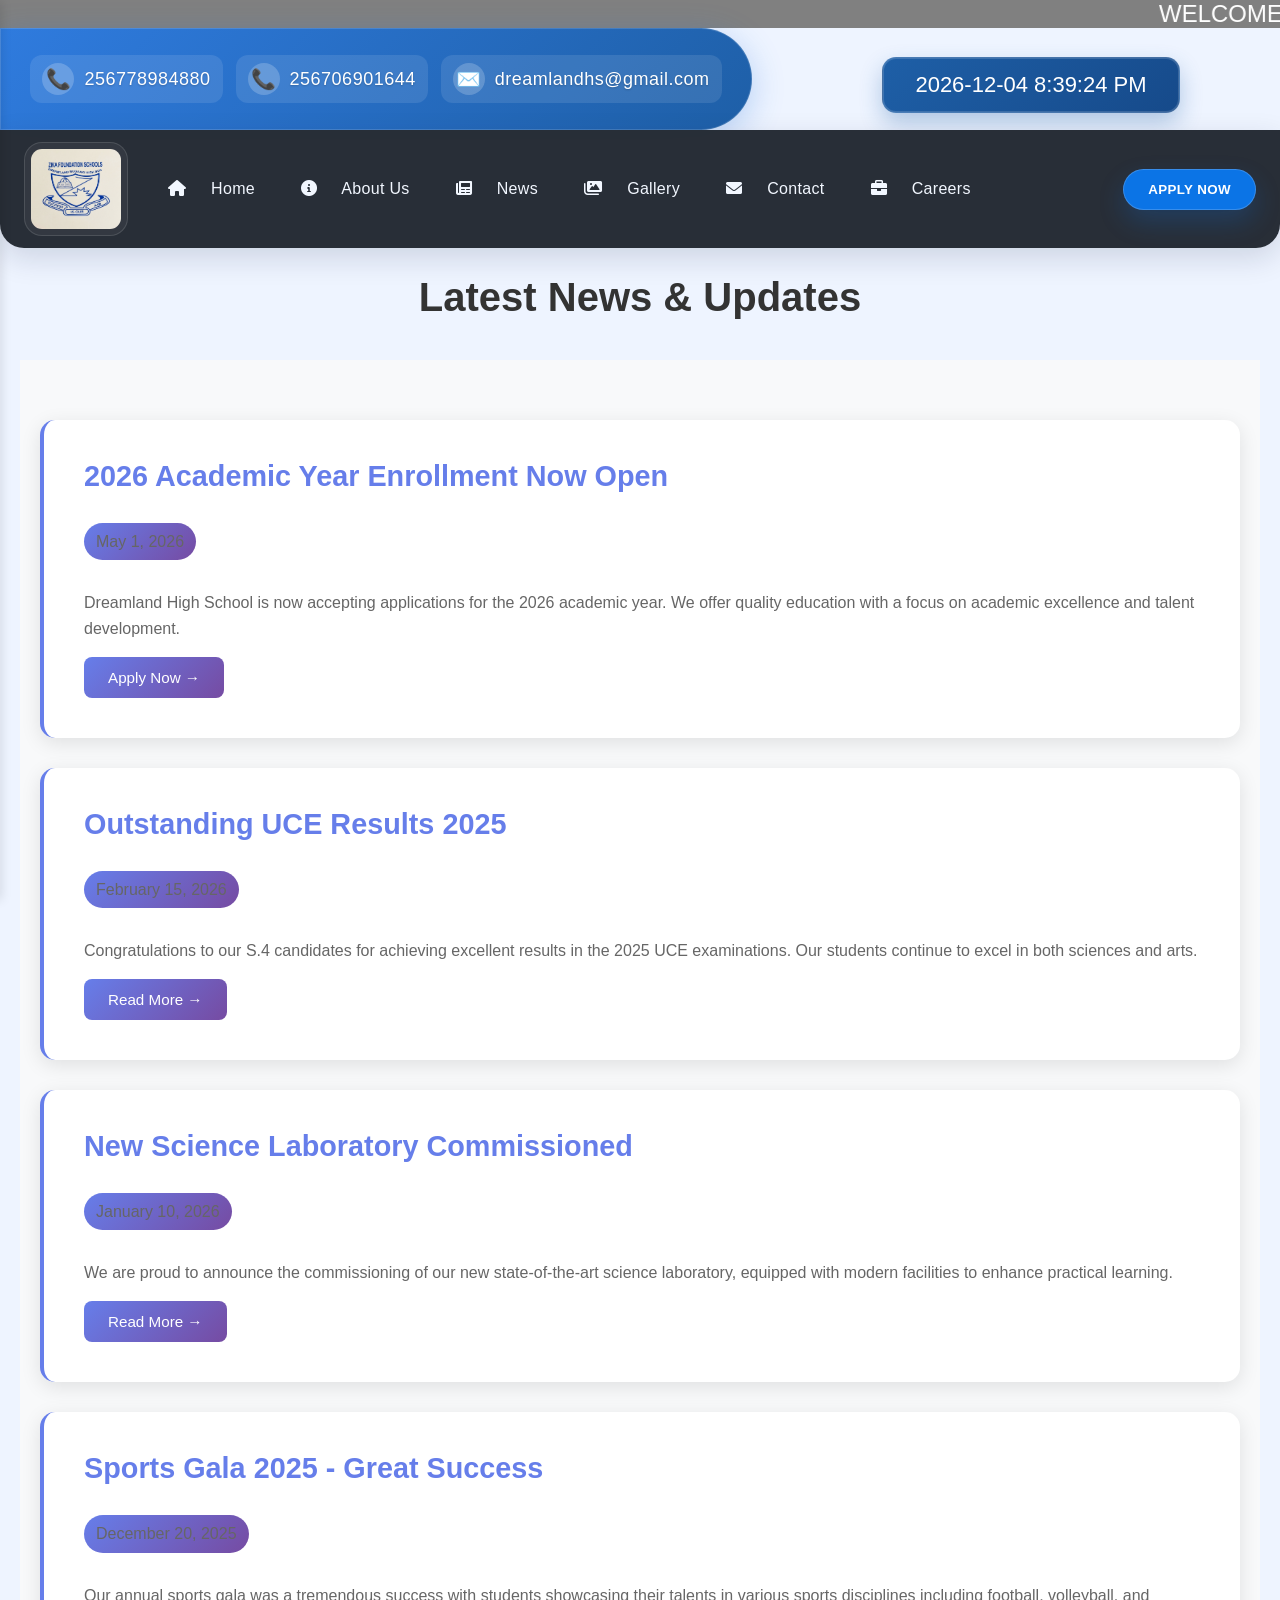
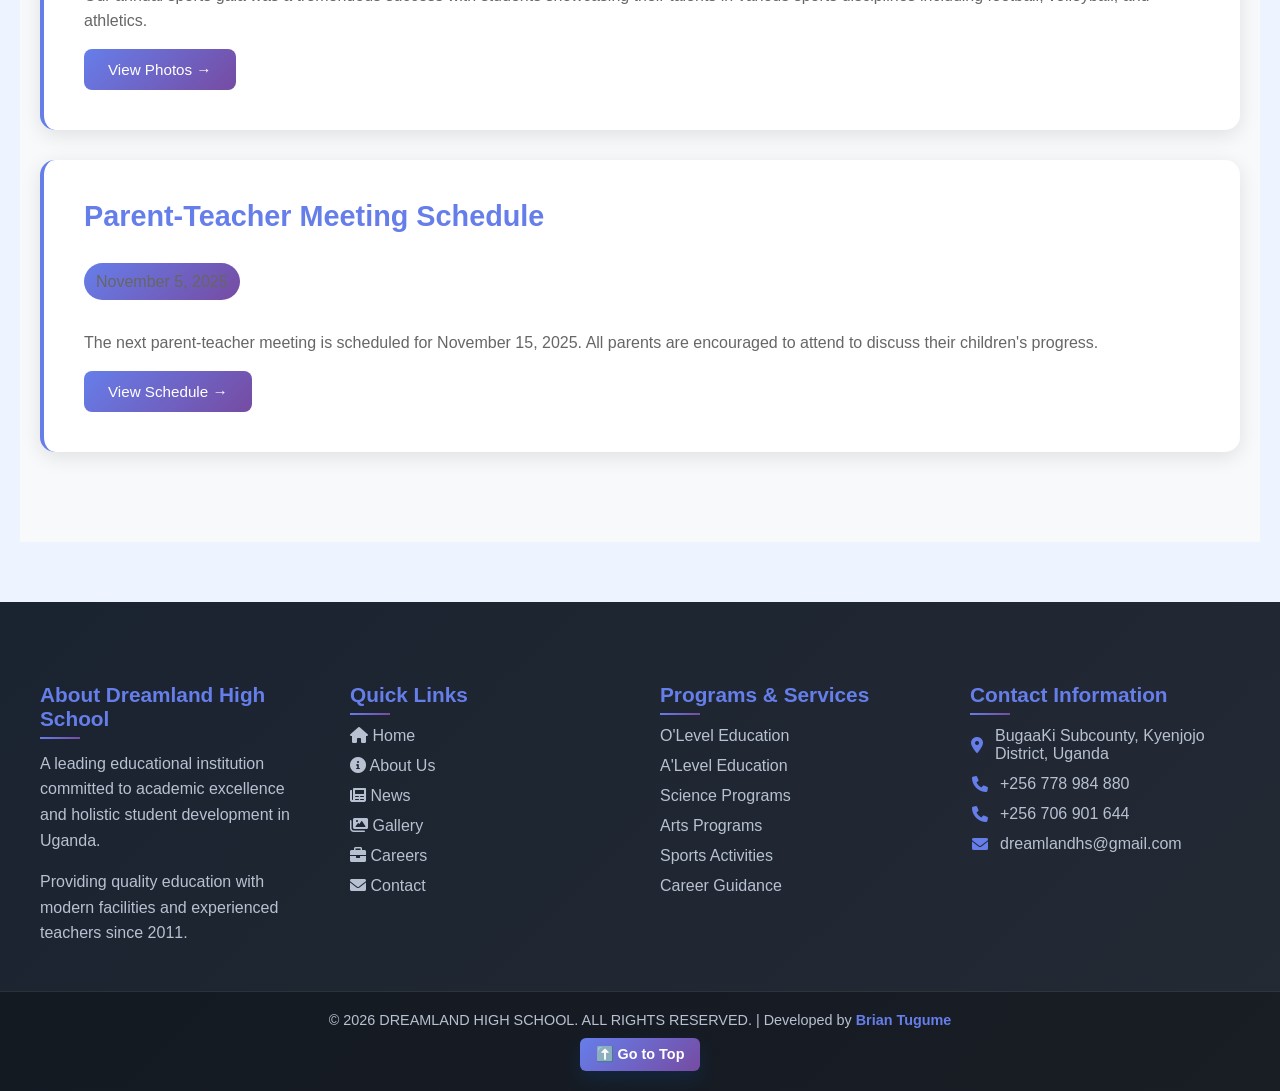
<file: news.html>
<html>

<head>
  <meta charset="UTF-8">
  <meta name="viewport" content="width=device-width, initial-scale=1.0">
  <title>News - DREAMLAND HIGH SCHOOL</title>
  <link rel="icon" type="image/jpeg" href="IMAGE.HTML/DREAMBADGE.jpeg">
  <link rel="stylesheet" href="styles.css">
  <link rel="stylesheet" href="https://cdnjs.cloudflare.com/ajax/libs/font-awesome/6.0.0/css/all.min.css">

</head>

<body>
  <marquee style="background-color:gray; color: white; font-size: x-large;">WELCOME TO
    DREAMLAND HIGH SCHOOL BUGAAKI KYENJOJO</marquee>

  <div class="header-row">
    <div class="top-bar">
      <div class="top-bar-item">
        <span>📞</span>
        <span>256778984880</span>
      </div>
      <div class="top-bar-item">
        <span>📞</span>
        <span>256706901644</span>
      </div>
      <div class="top-bar-item">
        <span>✉️</span>
        <span>dreamlandhs@gmail.com</span>
      </div>
    </div>

    <div id="clock" class="clock">
      Loading...</div>
  </div>

  <div class="navbar">
    <div class="burger-menu">
      <i class="fas fa-bars"></i>
    </div>
    <div class="nav-links">
      <div class="logo">
        <img src="IMAGE.HTML/DREAMBADGE.jpeg" alt="Logo" style="margin-right: 12px;">
      </div>
      <div class="nav-item">
        <a href="index.html"><i class="fas fa-home"></i> Home</a>
      </div>

      <div class="nav-item">
        <a href="aboutus.html"><i class="fas fa-info-circle"></i> About Us</a>
        <div class="dropdown">
          <a href="#">REGESTERED WITH MINISTRY OF EDUCATION</a>
          <a href="#">HAVE O'LEVEL CENTER NUMBER</a>
          <a href="#">HAVE A'LEVEL CENTER NUMBER</a>
        </div>
      </div>

      <div class="nav-item">
        <a href="news.html"><i class="fas fa-newspaper"></i> News</a>
      </div>

      <div class="nav-item">
        <a href="galary.html"><i class="fas fa-images"></i> Gallery</a>
      </div>

      <div class="nav-item">
        <a href="contactus.html"><i class="fas fa-envelope"></i> Contact</a>
        <div class="dropdown">
          <a href="application.html">256778984880</a>
          <a href="#">dreamlandhs@gmail.com</a>
          <a href="#">256706901644</a>
        </div>
      </div>

      <div class="nav-item">
        <a href="careers.html"><i class="fas fa-briefcase"></i> Careers</a>
      </div>
    </div>
    <div class="nav-button">
      <button onclick="window.location.href='application.html'">APPLY NOW</button>
    </div>
  </div>

  <!-- Mobile Side Navigation -->
  <div class="side-nav">
    <div class="side-nav-header">
      <div class="logo">
        <img src="IMAGE.HTML/DREAMBADGE.jpeg" alt="Logo">
      </div>
      <div class="close-menu">
        <i class="fas fa-times"></i>
      </div>
    </div>
    <div class="side-nav-content">
      <div class="nav-item">
        <a href="index.html"><i class="fas fa-home"></i> Home</a>
      </div>
      <div class="nav-item">
        <a href="aboutus.html"><i class="fas fa-info-circle"></i> About Us</a>
        <div class="dropdown">
          <a href="#">REGESTERED WITH MINISTRY OF EDUCATION</a>
          <a href="#">HAVE O'LEVEL CENTER NUMBER</a>
          <a href="#">HAVE A'LEVEL CENTER NUMBER</a>
        </div>
      </div>
      <div class="nav-item">
        <a href="news.html"><i class="fas fa-newspaper"></i> News</a>
      </div>
      <div class="nav-item">
        <a href="galary.html"><i class="fas fa-images"></i> Gallery</a>
      </div>
      <div class="nav-item">
        <a href="contactus.html"><i class="fas fa-envelope"></i> Contact</a>
        <div class="dropdown">
          <a href="application.html">256778984880</a>
          <a href="#">dreamlandhs@gmail.com</a>
          <a href="#">256706901644</a>
        </div>
      </div>
      <div class="nav-item">
        <a href="careers.html"><i class="fas fa-briefcase"></i> Careers</a>
      </div>
      <div class="nav-button mobile-nav-button">
        <button onclick="window.location.href='application.html'">APPLY NOW</button>
      </div>
    </div>
  </div>

  <div class="overlay"></div>

  <div class="content-section">
    <h1>Latest News & Updates</h1>

    <div class="news-container">
      <article class="news-item">
        <h2>2026 Academic Year Enrollment Now Open</h2>
        <p class="news-date">May 1, 2026</p>
        <p>Dreamland High School is now accepting applications for the 2026 academic year. We offer quality education
          with a focus on academic excellence and talent development.</p>
        <a href="application.html" class="read-more">Apply Now →</a>
      </article>

      <article class="news-item">
        <h2>Outstanding UCE Results 2025</h2>
        <p class="news-date">February 15, 2026</p>
        <p>Congratulations to our S.4 candidates for achieving excellent results in the 2025 UCE examinations. Our
          students continue to excel in both sciences and arts.</p>
        <a href="#" class="read-more">Read More →</a>
      </article>

      <article class="news-item">
        <h2>New Science Laboratory Commissioned</h2>
        <p class="news-date">January 10, 2026</p>
        <p>We are proud to announce the commissioning of our new state-of-the-art science laboratory, equipped with
          modern facilities to enhance practical learning.</p>
        <a href="#" class="read-more">Read More →</a>
      </article>

      <article class="news-item">
        <h2>Sports Gala 2025 - Great Success</h2>
        <p class="news-date">December 20, 2025</p>
        <p>Our annual sports gala was a tremendous success with students showcasing their talents in various sports
          disciplines including football, volleyball, and athletics.</p>
        <a href="#" class="read-more">View Photos →</a>
      </article>

      <article class="news-item">
        <h2>Parent-Teacher Meeting Schedule</h2>
        <p class="news-date">November 5, 2025</p>
        <p>The next parent-teacher meeting is scheduled for November 15, 2025. All parents are encouraged to attend to
          discuss their children's progress.</p>
        <a href="#" class="read-more">View Schedule →</a>
      </article>
    </div>
  </div>

  <footer>
    <div class="footer-content">
      <div class="footer-column">
        <h3>About Dreamland High School</h3>
        <p>A leading educational institution committed to academic excellence and holistic student development in
          Uganda.</p>
        <p>Providing quality education with modern facilities and experienced teachers since 2011.</p>
      </div>

      <div class="footer-column">
        <h3>Quick Links</h3>
        <ul>
          <li><a href="index.html"><i class="fas fa-home"></i> Home</a></li>
          <li><a href="aboutus.html"><i class="fas fa-info-circle"></i> About Us</a></li>
          <li><a href="news.html"><i class="fas fa-newspaper"></i> News</a></li>
          <li><a href="galary.html"><i class="fas fa-images"></i> Gallery</a></li>
          <li><a href="careers.html"><i class="fas fa-briefcase"></i> Careers</a></li>
          <li><a href="contactus.html"><i class="fas fa-envelope"></i> Contact</a></li>
        </ul>
      </div>

      <div class="footer-column">
        <h3>Programs & Services</h3>
        <ul>
          <li><a href="#">O'Level Education</a></li>
          <li><a href="#">A'Level Education</a></li>
          <li><a href="#">Science Programs</a></li>
          <li><a href="#">Arts Programs</a></li>
          <li><a href="#">Sports Activities</a></li>
          <li><a href="#">Career Guidance</a></li>
        </ul>
      </div>

      <div class="footer-column">
        <h3>Contact Information</h3>
        <div class="contact-item">
          <i class="fas fa-map-marker-alt"></i>
          <span>BugaaKi Subcounty, Kyenjojo District, Uganda</span>
        </div>
        <div class="contact-item">
          <i class="fas fa-phone"></i>
          <span>+256 778 984 880</span>
        </div>
        <div class="contact-item">
          <i class="fas fa-phone"></i>
          <span>+256 706 901 644</span>
        </div>
        <div class="contact-item">
          <i class="fas fa-envelope"></i>
          <span>dreamlandhs@gmail.com</span>
        </div>
      </div>
    </div>

    <div class="footer-bottom">
      <p>&copy; 2026 DREAMLAND HIGH SCHOOL. ALL RIGHTS RESERVED. | Developed by <span class="developer">Brian
          Tugume</span></p>
      <button class="go-top-btn" onclick="window.scrollTo({top: 0, behavior: 'smooth'})">⬆️ Go to Top</button>
    </div>
  </footer>
  <script src="script.js"></script>
</body>

</html>
</file>
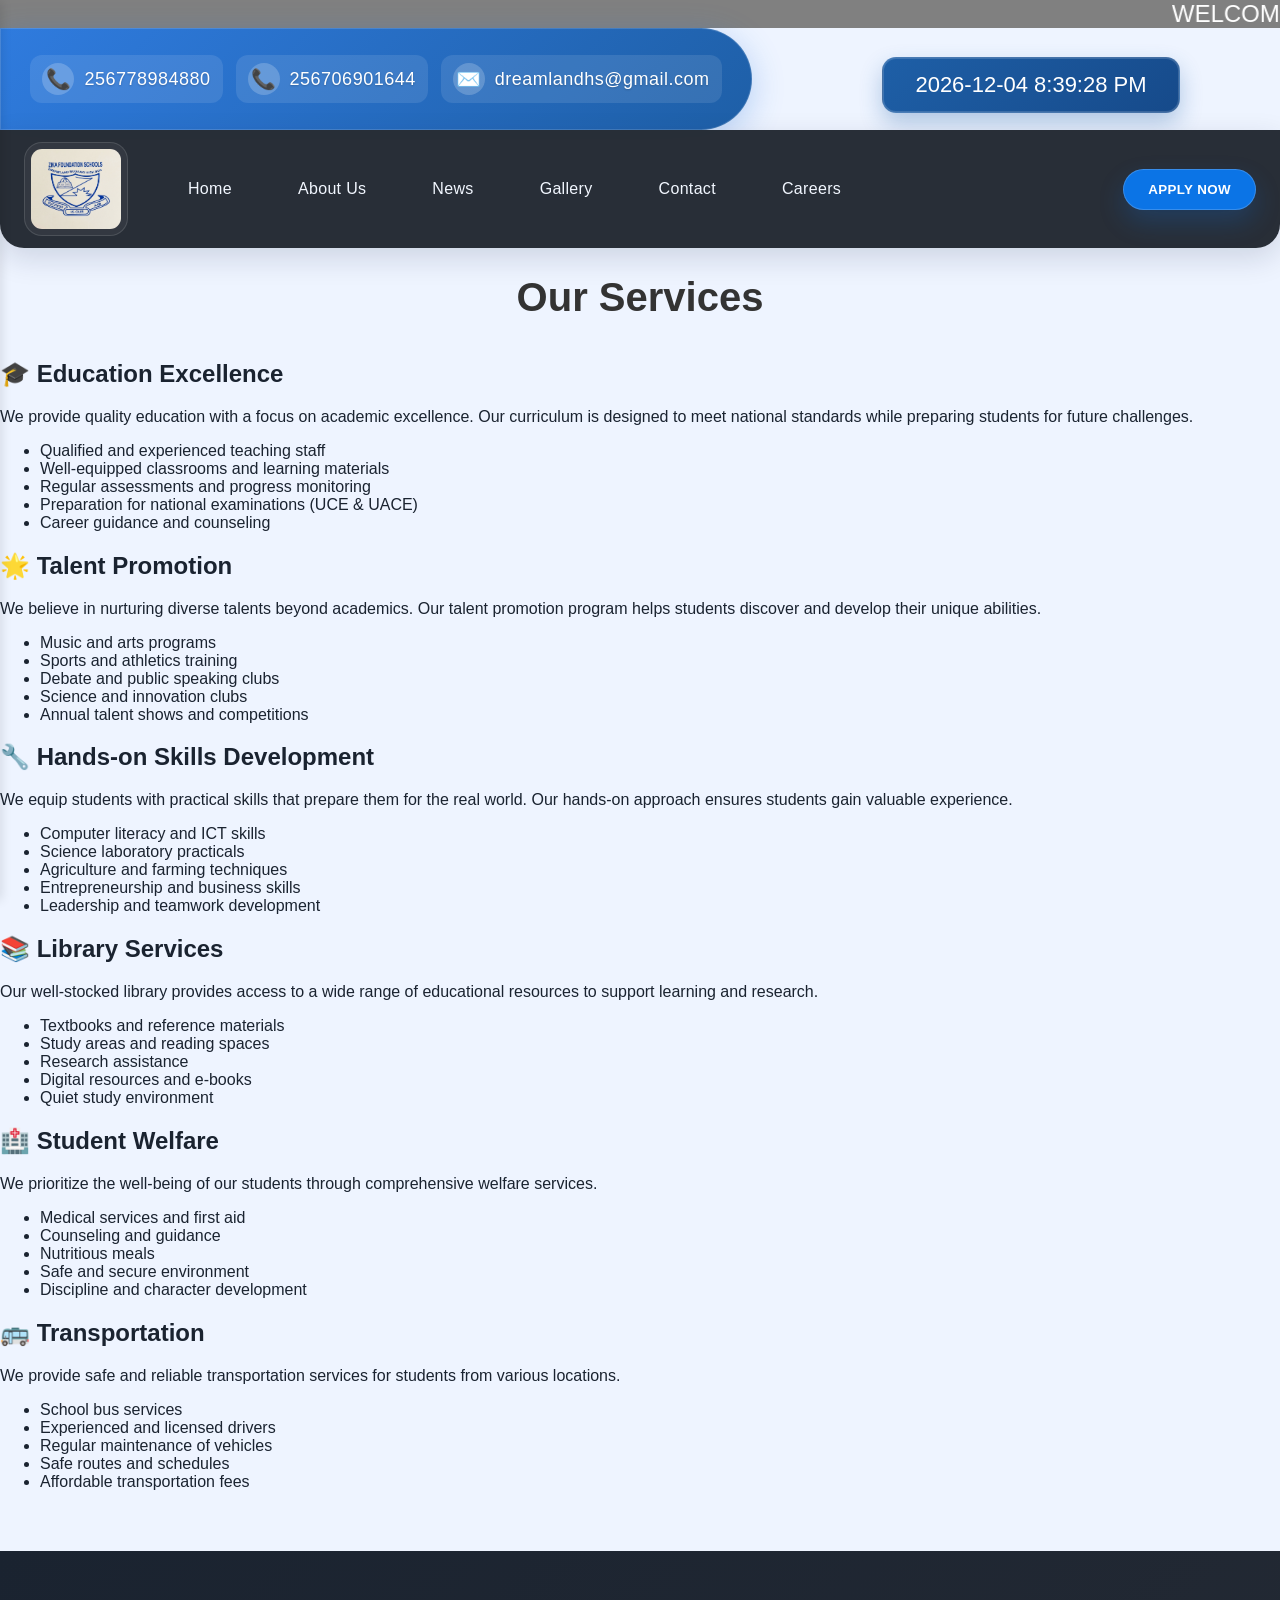
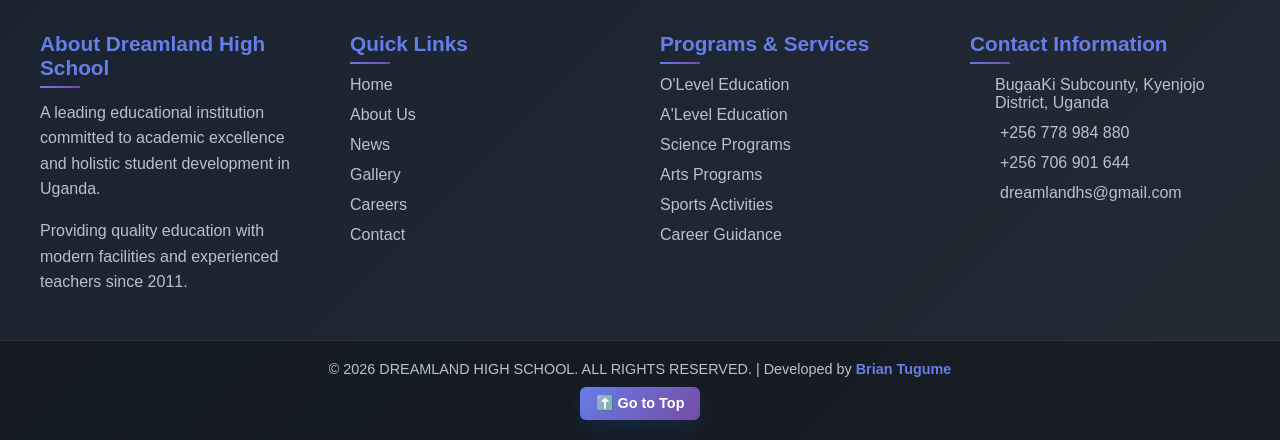
<file: services.html>
<html>

<head>
  <meta charset="UTF-8">
  <meta name="viewport" content="width=device-width, initial-scale=1.0">
  <title>Services - DREAMLAND HIGH SCHOOL</title>
  <link rel="icon" type="image/jpeg" href="IMAGE.HTML/DREAMBADGE.jpeg">
  <link rel="stylesheet" href="styles.css">
</head>

<body>
  <marquee style="background-color:gray; color: white; font-size: x-large;">WELCOME TO
    DREAMLAND HIGH SCHOOL BUGAAKI KYENJOJO</marquee>

  <div class="header-row">
    <div class="top-bar">
      <div class="top-bar-item">
        <span>📞</span>
        <span>256778984880</span>
      </div>
      <div class="top-bar-item">
        <span>📞</span>
        <span>256706901644</span>
      </div>
      <div class="top-bar-item">
        <span>✉️</span>
        <span>dreamlandhs@gmail.com</span>
      </div>
    </div>

    <div id="clock" class="clock">
      Loading...</div>
  </div>

  <div class="navbar">
    <div class="burger-menu">
      <i class="fas fa-bars"></i>
    </div>
    <div class="nav-links">
      <div class="logo">
        <img src="IMAGE.HTML/DREAMBADGE.jpeg" alt="Logo" style="margin-right: 12px;">
      </div>
      <div class="nav-item">
        <a href="index.html"><i class="fas fa-home"></i> Home</a>
      </div>

      <div class="nav-item">
        <a href="aboutus.html"><i class="fas fa-info-circle"></i> About Us</a>
        <div class="dropdown">
          <a href="#">REGESTERED WITH MINISTRY OF EDUCATION</a>
          <a href="#">HAVE O'LEVEL CENTER NUMBER</a>
          <a href="#">HAVE A'LEVEL CENTER NUMBER</a>
        </div>
      </div>

      <div class="nav-item">
        <a href="news.html"><i class="fas fa-newspaper"></i> News</a>
      </div>

      <div class="nav-item">
        <a href="galary.html"><i class="fas fa-images"></i> Gallery</a>
      </div>

      <div class="nav-item">
        <a href="contactus.html"><i class="fas fa-envelope"></i> Contact</a>
        <div class="dropdown">
          <a href="application.html">256778984880</a>
          <a href="#">dreamlandhs@gmail.com</a>
          <a href="#">256706901644</a>
        </div>
      </div>

      <div class="nav-item">
        <a href="careers.html"><i class="fas fa-briefcase"></i> Careers</a>
      </div>
    </div>
    <div class="nav-button">
      <button onclick="window.location.href='application.html'">APPLY NOW</button>
    </div>
  </div>

  <!-- Mobile Side Navigation -->
  <div class="side-nav">
    <div class="side-nav-header">
      <div class="logo">
        <img src="IMAGE.HTML/DREAMBADGE.jpeg" alt="Logo">
      </div>
      <div class="close-menu">
        <i class="fas fa-times"></i>
      </div>
    </div>
    <div class="side-nav-content">
      <div class="nav-item">
        <a href="index.html"><i class="fas fa-home"></i> Home</a>
      </div>
      <div class="nav-item">
        <a href="aboutus.html"><i class="fas fa-info-circle"></i> About Us</a>
        <div class="dropdown">
          <a href="#">REGESTERED WITH MINISTRY OF EDUCATION</a>
          <a href="#">HAVE O'LEVEL CENTER NUMBER</a>
          <a href="#">HAVE A'LEVEL CENTER NUMBER</a>
        </div>
      </div>
      <div class="nav-item">
        <a href="news.html"><i class="fas fa-newspaper"></i> News</a>
      </div>
      <div class="nav-item">
        <a href="galary.html"><i class="fas fa-images"></i> Gallery</a>
      </div>
      <div class="nav-item">
        <a href="contactus.html"><i class="fas fa-envelope"></i> Contact</a>
        <div class="dropdown">
          <a href="application.html">256778984880</a>
          <a href="#">dreamlandhs@gmail.com</a>
          <a href="#">256706901644</a>
        </div>
      </div>
      <div class="nav-item">
        <a href="careers.html"><i class="fas fa-briefcase"></i> Careers</a>
      </div>
      <div class="nav-button mobile-nav-button">
        <button onclick="window.location.href='application.html'">APPLY NOW</button>
      </div>
    </div>
  </div>

  <div class="overlay"></div>

  <div class="content-section">
    <h1>Our Services</h1>

    <div class="services-container">
      <section id="education" class="service-item">
        <h2>🎓 Education Excellence</h2>
        <p>We provide quality education with a focus on academic excellence. Our curriculum is designed to meet national
          standards while preparing students for future challenges.</p>
        <ul>
          <li>Qualified and experienced teaching staff</li>
          <li>Well-equipped classrooms and learning materials</li>
          <li>Regular assessments and progress monitoring</li>
          <li>Preparation for national examinations (UCE & UACE)</li>
          <li>Career guidance and counseling</li>
        </ul>
      </section>

      <section id="talent" class="service-item">
        <h2>🌟 Talent Promotion</h2>
        <p>We believe in nurturing diverse talents beyond academics. Our talent promotion program helps students
          discover and develop their unique abilities.</p>
        <ul>
          <li>Music and arts programs</li>
          <li>Sports and athletics training</li>
          <li>Debate and public speaking clubs</li>
          <li>Science and innovation clubs</li>
          <li>Annual talent shows and competitions</li>
        </ul>
      </section>

      <section id="skills" class="service-item">
        <h2>🔧 Hands-on Skills Development</h2>
        <p>We equip students with practical skills that prepare them for the real world. Our hands-on approach ensures
          students gain valuable experience.</p>
        <ul>
          <li>Computer literacy and ICT skills</li>
          <li>Science laboratory practicals</li>
          <li>Agriculture and farming techniques</li>
          <li>Entrepreneurship and business skills</li>
          <li>Leadership and teamwork development</li>
        </ul>
      </section>

      <section class="service-item">
        <h2>📚 Library Services</h2>
        <p>Our well-stocked library provides access to a wide range of educational resources to support learning and
          research.</p>
        <ul>
          <li>Textbooks and reference materials</li>
          <li>Study areas and reading spaces</li>
          <li>Research assistance</li>
          <li>Digital resources and e-books</li>
          <li>Quiet study environment</li>
        </ul>
      </section>

      <section class="service-item">
        <h2>🏥 Student Welfare</h2>
        <p>We prioritize the well-being of our students through comprehensive welfare services.</p>
        <ul>
          <li>Medical services and first aid</li>
          <li>Counseling and guidance</li>
          <li>Nutritious meals</li>
          <li>Safe and secure environment</li>
          <li>Discipline and character development</li>
        </ul>
      </section>

      <section class="service-item">
        <h2>🚌 Transportation</h2>
        <p>We provide safe and reliable transportation services for students from various locations.</p>
        <ul>
          <li>School bus services</li>
          <li>Experienced and licensed drivers</li>
          <li>Regular maintenance of vehicles</li>
          <li>Safe routes and schedules</li>
          <li>Affordable transportation fees</li>
        </ul>
      </section>
    </div>
  </div>

  <footer>
    <div class="footer-content">
      <div class="footer-column">
        <h3>About Dreamland High School</h3>
        <p>A leading educational institution committed to academic excellence and holistic student development in
          Uganda.</p>
        <p>Providing quality education with modern facilities and experienced teachers since 2011.</p>
      </div>

      <div class="footer-column">
        <h3>Quick Links</h3>
        <ul>
          <li><a href="index.html"><i class="fas fa-home"></i> Home</a></li>
          <li><a href="aboutus.html"><i class="fas fa-info-circle"></i> About Us</a></li>
          <li><a href="news.html"><i class="fas fa-newspaper"></i> News</a></li>
          <li><a href="galary.html"><i class="fas fa-images"></i> Gallery</a></li>
          <li><a href="careers.html"><i class="fas fa-briefcase"></i> Careers</a></li>
          <li><a href="contactus.html"><i class="fas fa-envelope"></i> Contact</a></li>
        </ul>
      </div>

      <div class="footer-column">
        <h3>Programs & Services</h3>
        <ul>
          <li><a href="#">O'Level Education</a></li>
          <li><a href="#">A'Level Education</a></li>
          <li><a href="#">Science Programs</a></li>
          <li><a href="#">Arts Programs</a></li>
          <li><a href="#">Sports Activities</a></li>
          <li><a href="#">Career Guidance</a></li>
        </ul>
      </div>

      <div class="footer-column">
        <h3>Contact Information</h3>
        <div class="contact-item">
          <i class="fas fa-map-marker-alt"></i>
          <span>BugaaKi Subcounty, Kyenjojo District, Uganda</span>
        </div>
        <div class="contact-item">
          <i class="fas fa-phone"></i>
          <span>+256 778 984 880</span>
        </div>
        <div class="contact-item">
          <i class="fas fa-phone"></i>
          <span>+256 706 901 644</span>
        </div>
        <div class="contact-item">
          <i class="fas fa-envelope"></i>
          <span>dreamlandhs@gmail.com</span>
        </div>
      </div>
    </div>

    <div class="footer-bottom">
      <p>&copy; 2026 DREAMLAND HIGH SCHOOL. ALL RIGHTS RESERVED. | Developed by <span class="developer">Brian
          Tugume</span></p>
      <button class="go-top-btn" onclick="window.scrollTo({top: 0, behavior: 'smooth'})">⬆️ Go to Top</button>
    </div>
  </footer>

  <script src="script.js"></script>
</body>

</html>
</file>
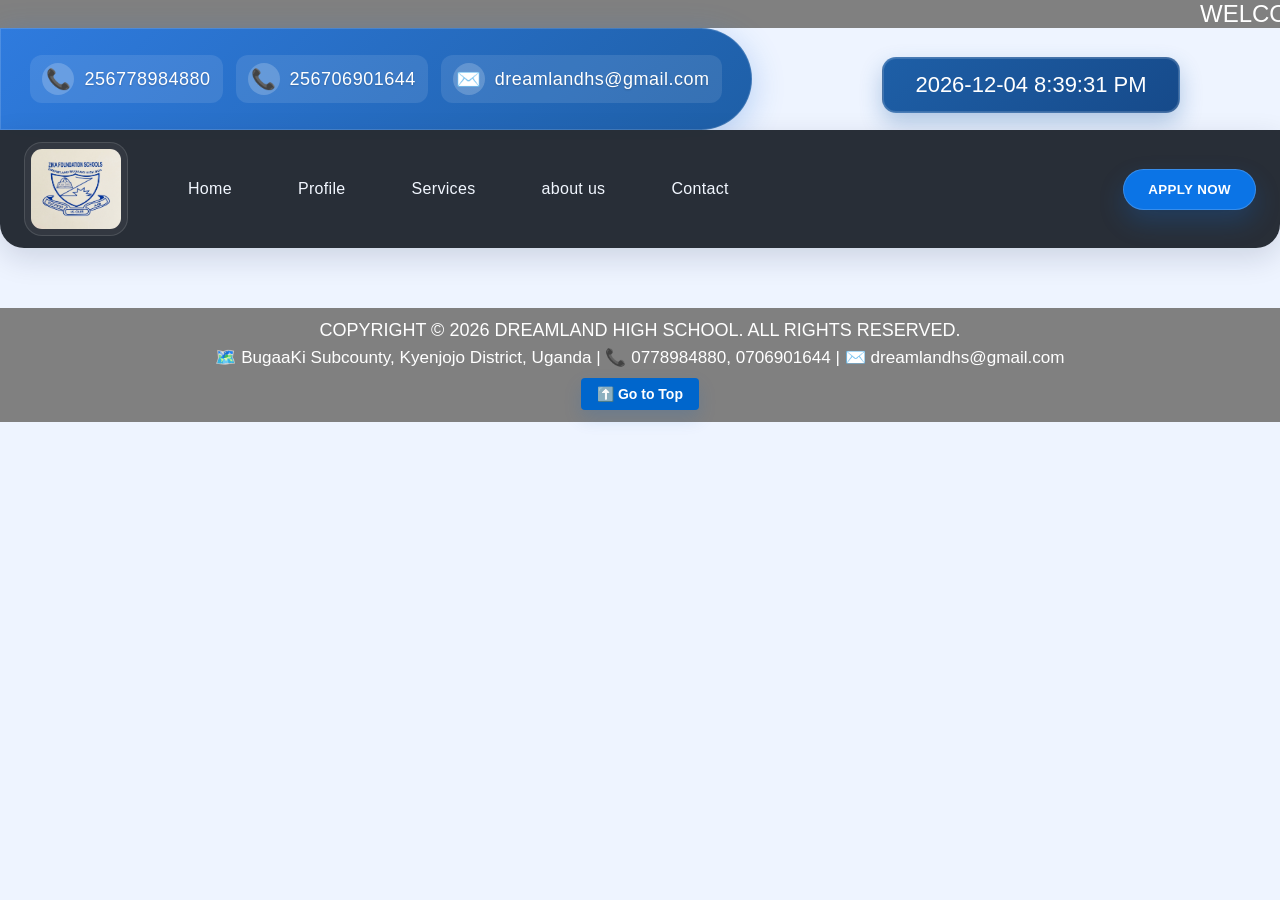
<file: template.html>
<html>

<head>
  <meta charset="UTF-8">
  <meta name="viewport" content="width=device-width, initial-scale=1.0">
  <title>DREAMLAND HIGH SCHOOL HOME PAGE</title>
  <link rel="icon" type="image/jpeg" href="IMAGE.HTML/DREAMBADGE.jpeg">
  <link rel="stylesheet" href="styles.css">
</head>

<body>
  <marquee style="background-color:gray; color: white; font-size: x-large;">WELCOME TO
    DREAMLAND HIGH SCHOOL BUGAAKI KYENJOJO</marquee>

  <div class="header-row">
    <div class="top-bar">
      <div class="top-bar-item">
        <span>📞</span>
        <span>256778984880</span>
      </div>
      <div class="top-bar-item">
        <span>📞</span>
        <span>256706901644</span>
      </div>
      <div class="top-bar-item">
        <span>✉️</span>
        <span>dreamlandhs@gmail.com</span>
      </div>
    </div>

    <div id="clock" class="clock">
      Loading...</div>
  </div>

  <div class="navbar">

    <div class="nav-links">
      <div class="logo">
        <img src="IMAGE.HTML/DREAMBADGE.jpeg" alt="Logo" style="margin-right: 12px;">
      </div>
      <div class="nav-item">
        <a href="index.html"><i class="fas fa-home"></i> Home</a>
      </div>

      <div class="nav-item">
        <a href="template.html"><i class="fas fa-user"></i> Profile</a>
        <div class="dropdown">
          <a href="#">View Profile</a>
          <a href="#">Edit Profile</a>
          <a href="#">Settings</a>
        </div>
      </div>

      <div class="nav-item">
        <a href="#"><i class="fas fa-cogs"></i> Services</a>
        <div class="dropdown">
          <a href="#">Education EXCELLENCE</a>
          <a href="#">TALENT PROMOTION</a>
          <a href="#">EQUIPING STUDENTS WITH HANDS ON SKILLS</a>
        </div>
      </div>

      <div class="nav-item">
        <a href="#"><i class="fas fa-cogs"></i> about us</a>
        <div class="dropdown">
          <a href="#">REGESTERED WITH MINISTRY OF EDUCATION</a>
          <a href="#">HAVE O'LEVEL CENTER NUMBER</a>
          <a href="#">HAVE A'LEVEL CENTER NUMBER</a>
        </div>
      </div>

      <div class="nav-item">
        <a href="#"><i class="fas fa-envelope"></i> Contact</a>
        <div class="dropdown">
          <a href="application.html">256778984880</a>
          <a href="#">dreamlandhs@gmail.com</a>
          <a href="#">256706901644</a>
        </div>
      </div>
    </div>
    <div class="nav-button">
      <button onclick="window.location.href='application.html'">APPLY NOW</button>
    </div>
  </div>
  <!-- content goes here -->

  <!-- login form -->







  <!--content ends here  -->
  </div>



  <footer>


    <p
      style="background-color:gray; color: white; font-size: large; padding: 12px 16px; text-align: center; margin: 0;">
      <span style="display: block; margin-bottom: 6px;">COPYRIGHT &copy; 2026 DREAMLAND HIGH SCHOOL. ALL RIGHTS
        RESERVED.</span>
      <span style="display: block; font-size: 0.95em;">🗺️ BugaaKi Subcounty, Kyenjojo District, Uganda | 📞
        0778984880,
        0706901644 | ✉️ dreamlandhs@gmail.com</span>
      <button id="goTopBtn"
        style="margin-top: 10px; padding: 8px 16px; background-color: #0066cc; color: white; border: none; cursor: pointer; font-size: 14px; border-radius: 4px;">⬆️
        Go to Top</button>
    </p>
    <script src="script.js"></script>
  </footer>

</body>

</html>
</file>
<file: styles.css>
@import url('https://fonts.googleapis.com/css2?family=Inter:wght@400;500;600;700&display=swap');

.slide {
  position: relative;
  width: 100%;
  height: auto;
  display: none;
}

.slide.active {
  display: block;
}

.slide img {
  width: 100%;
  height: auto;
  display: block;
}

.slide-text {
  position: absolute;
  bottom: 20px;
  left: 20px;
  right: 20px;
  background-color: rgba(0, 0, 0, 0.7);
  color: white;
  padding: 10px;
  font-size: 24px;
  text-align: center;
  border-radius: 5px;
}

.prev-btn,
.next-btn {
  position: absolute;
  top: 50%;
  transform: translateY(-50%);
  background-color: rgba(0, 0, 0, 0.5);
  color: white;
  border: none;
  padding: 10px;
  font-size: 20px;
  cursor: pointer;
  z-index: 10;
}

.prev-btn {
  left: 10px;
}

.next-btn {
  right: 10px;
}

.prev-btn:hover,
.next-btn:hover {
  background-color: rgba(0, 0, 0, 0.8);
}

body {
  margin: 0;
  font-family: 'Inter', Arial, sans-serif;
  background-color: #eef4ff;
  color: #1a2330;
}

.navbar {
  display: flex;
  justify-content: space-between;
  align-items: center;
  background-color: rgba(36, 42, 52, 0.98);
  padding: 12px 24px;
  box-shadow: 0 10px 30px rgba(10, 23, 54, 0.14);
  border-bottom-left-radius: 24px;
  border-bottom-right-radius: 24px;
  position: sticky;
  top: 0;
  z-index: 100;
  backdrop-filter: blur(12px);
}

.nav-links {
  display: flex;
  align-items: center;
  gap: 10px;
  flex-wrap: nowrap;
}

.logo img {
  width: 90px;
  height: 80px;
  margin-right: 12px;
  border-radius: 18px;
  border: 1px solid rgba(255, 255, 255, 0.12);
  background-color: rgba(255, 255, 255, 0.05);
  padding: 6px;
}

.nav-item {
  position: relative;
}

.nav-item a {
  display: block;
  padding: 12px 18px;
  color: #f2f7ff;
  text-decoration: none;
  font-weight: 500;
  letter-spacing: 0.02em;
  border-radius: 14px;
  transition: background-color 0.2s ease, color 0.2s ease, transform 0.2s ease;
}

.nav-item a:hover {
  background-color: rgba(255, 255, 255, 0.12);
  color: #ffffff;
  transform: translateY(-1px);
}

/* Dropdown menu */
.dropdown {
  display: none;
  position: absolute;
  background-color: rgba(25, 32, 47, 0.98);
  min-width: 200px;
  top: calc(100% + 10px);
  left: 0;
  z-index: 10;
  border-radius: 18px;
  box-shadow: 0 15px 35px rgba(5, 10, 25, 0.25);
  overflow: hidden;
  border: 1px solid rgba(255, 255, 255, 0.08);
}

.dropdown a {
  padding: 12px 16px;
  display: block;
  color: #f8fbff;
  transition: background-color 0.2s ease;
}

.dropdown a:hover {
  background-color: rgba(255, 255, 255, 0.08);
}

/* Show dropdown on hover */
.nav-item:hover .dropdown {
  display: block;
}

.nav-item:hover>a {
  color: #ffffff;
}

.nav-button {
  display: flex;
  align-items: center;
  justify-content: center;
  margin-left: 16px;
}

.nav-button button {
  background-color: #0b74e6;
  padding: 12px 24px;
  border-radius: 999px;
  border: 1px solid rgba(255, 255, 255, 0.18);
  box-shadow: 0 12px 26px rgba(11, 116, 230, 0.22);
  font-weight: 700;
  letter-spacing: 0.03em;
  transition: background-color 0.2s ease, transform 0.2s ease;
}

.nav-button button:hover {
  background-color: #095fbb;
  transform: translateY(-1px);
}

/* Optional: spacing for icons */
.nav-item i {
  margin-right: 20px;
}

button {
  background-color: #0066cc;
  color: white;
  padding: 12px 18px;
  cursor: pointer;
  border: none;
  border-radius: 8px;
  font-weight: 600;
  transition: transform 0.2s ease, box-shadow 0.2s ease, background-color 0.2s ease;
  box-shadow: 0 8px 18px rgba(0, 102, 204, 0.16);
}

button:hover {
  background-color: #0057b8;
  transform: translateY(-1px);
}

.left h3 {
  font-size: 32px;
  margin-bottom: 14px;
  color: #16203c;
  line-height: 1.1;
  letter-spacing: -0.03em;
}

.left p {
  margin: 14px 0;
  line-height: 1.8;
  font-size: 18px;
  color: #34415b;
}

body {
  font-family: Arial, sans-serif;
}

.container {
  display: flex;
  gap: 20px;
  padding: 20px;
}

.left,
.right {
  flex: 1;
}

.left textarea {
  width: 100%;
  height: 300px;
  padding: 10px;
  font-size: 16px;
}

.right {
  border: 2px dashed #ccc;
  padding: 10px;
  text-align: center;
}

.right img {
  max-width: 100%;
  margin-top: 15px;
  height: auto;
}

P1 {
  display: flex;
  justify-content: right;
}

.header-row {
  display: flex;
  align-items: center;
  justify-content: space-between;
}

.top-bar {
  display: flex;
  justify-content: space-around;
  align-items: center;
  background: linear-gradient(135deg, #2f7bde 0%, #1e5fa7 100%);
  padding: 16px 24px;
  color: white;
  font-size: 18px;
  width: 55%;
  height: 70px;
  border-radius: 0 80px 80px 0;
  box-shadow: 0 8px 32px rgba(47, 123, 222, 0.3), inset 0 0 0 1px rgba(255, 255, 255, 0.15);
  transition: all 0.3s ease;
  position: relative;
  overflow: hidden;
}

.top-bar::before {
  content: '';
  position: absolute;
  top: 0;
  left: -100%;
  width: 100%;
  height: 100%;
  background: linear-gradient(90deg, transparent, rgba(255, 255, 255, 0.1), transparent);
  transition: left 0.5s ease;
}

.top-bar:hover::before {
  left: 100%;
}

.top-bar-item {
  display: flex;
  align-items: center;
  gap: 10px;
  padding: 8px 12px;
  border-radius: 12px;
  background: rgba(255, 255, 255, 0.1);
  transition: all 0.3s ease;
  position: relative;
  z-index: 1;
}

.top-bar-item:hover {
  background: rgba(255, 255, 255, 0.2);
  transform: translateY(-2px);
  box-shadow: 0 4px 12px rgba(0, 0, 0, 0.15);
}

.top-bar-item span:first-child {
  font-size: 20px;
  display: flex;
  align-items: center;
  justify-content: center;
  width: 32px;
  height: 32px;
  background: rgba(255, 255, 255, 0.2);
  border-radius: 50%;
  transition: all 0.3s ease;
}

.top-bar-item:hover span:first-child {
  background: rgba(255, 255, 255, 0.3);
  transform: scale(1.1);
}

.top-bar-item span:last-child {
  font-weight: 500;
  letter-spacing: 0.5px;
  text-shadow: 0 1px 2px rgba(0, 0, 0, 0.2);
}

.clock {
  background: linear-gradient(135deg, #1e5fa7 0%, #164a8a 100%);
  color: white;
  font-size: 22px;
  text-align: center;
  padding: 14px 18px;
  margin-top: 12px;
  border-radius: 14px;
  box-shadow: 0 10px 22px rgba(30, 95, 167, 0.3), inset 0 0 0 1px rgba(255, 255, 255, 0.15);
  border: 1px solid rgba(255, 255, 255, 0.2);
  min-width: 260px;
  max-width: 320px;
  margin-right: 100px;
  transition: all 0.3s ease;
  position: relative;
  overflow: hidden;
}

.clock::before {
  content: '';
  position: absolute;
  top: 0;
  left: -100%;
  width: 100%;
  height: 100%;
  background: linear-gradient(90deg, transparent, rgba(255, 255, 255, 0.1), transparent);
  transition: left 0.5s ease;
}

.clock:hover::before {
  left: 100%;
}

.clock:hover {
  transform: translateY(-2px);
  box-shadow: 0 15px 30px rgba(30, 95, 167, 0.4), inset 0 0 0 1px rgba(255, 255, 255, 0.25);
}

/* Mobile Side Navigation Styles */
.burger-menu {
  display: none;
  font-size: 24px;
  color: #f2f7ff;
  cursor: pointer;
  padding: 8px;
  border-radius: 8px;
  transition: background-color 0.3s ease;
}

.burger-menu:hover {
  background-color: rgba(255, 255, 255, 0.1);
}

.side-nav {
  position: fixed;
  top: 0;
  left: -300px;
  width: 300px;
  height: 100vh;
  background-color: rgba(36, 42, 52, 0.98);
  backdrop-filter: blur(12px);
  transition: left 0.3s ease;
  z-index: 1000;
  box-shadow: 2px 0 10px rgba(0, 0, 0, 0.1);
}

.side-nav.active {
  left: 0;
}

.side-nav-header {
  display: flex;
  justify-content: space-between;
  align-items: center;
  padding: 16px 20px;
  border-bottom: 1px solid rgba(255, 255, 255, 0.1);
}

.side-nav-header .logo img {
  width: 60px;
  height: 50px;
  border-radius: 12px;
  border: 1px solid rgba(255, 255, 255, 0.12);
  background-color: rgba(255, 255, 255, 0.05);
  padding: 4px;
}

.close-menu {
  font-size: 24px;
  color: #f2f7ff;
  cursor: pointer;
  padding: 8px;
  border-radius: 8px;
  transition: background-color 0.3s ease;
}

.close-menu:hover {
  background-color: rgba(255, 255, 255, 0.1);
}

.side-nav-content {
  padding: 20px 0;
  overflow-y: auto;
  max-height: calc(100vh - 100px);
}

.side-nav-content .nav-item {
  margin-bottom: 5px;
}

.side-nav-content .nav-item a {
  display: block;
  padding: 15px 20px;
  color: #f2f7ff;
  text-decoration: none;
  font-weight: 500;
  transition: background-color 0.2s ease;
}

.side-nav-content .nav-item a:hover {
  background-color: rgba(255, 255, 255, 0.1);
}

.side-nav-content .dropdown {
  display: none;
  position: static;
  background-color: rgba(25, 32, 47, 0.8);
  box-shadow: none;
  border-radius: 0;
  border-left: 3px solid #667eea;
}

.side-nav-content .nav-item:hover .dropdown {
  display: block;
}

.side-nav-content .dropdown a {
  padding: 12px 20px 12px 35px;
  font-size: 0.9rem;
  color: #f8fbff;
}

.side-nav-content .dropdown a:hover {
  background-color: rgba(255, 255, 255, 0.05);
}

.mobile-nav-button {
  padding: 20px;
  border-top: 1px solid rgba(255, 255, 255, 0.1);
}

.mobile-nav-button button {
  width: 100%;
  background-color: #0b74e6;
  padding: 12px 24px;
  border-radius: 8px;
  border: 1px solid rgba(255, 255, 255, 0.18);
  box-shadow: 0 12px 26px rgba(11, 116, 230, 0.22);
  font-weight: 700;
  letter-spacing: 0.03em;
  transition: background-color 0.2s ease, transform 0.2s ease;
}

.mobile-nav-button button:hover {
  background-color: #095fbb;
  transform: translateY(-1px);
}

.overlay {
  position: fixed;
  top: 0;
  left: 0;
  width: 100%;
  height: 100%;
  background-color: rgba(0, 0, 0, 0.5);
  z-index: 999;
  opacity: 0;
  visibility: hidden;
  transition: opacity 0.3s ease, visibility 0.3s ease;
}

.overlay.active {
  opacity: 1;
  visibility: visible;
}

.content-section h1 {
  text-align: center;
  color: #333;
  font-size: 2.5rem;
  font-weight: 700;
  margin-bottom: 40px;
}

/* Responsive Design */
@media (min-width: 769px) and (max-width: 1024px) {
  .nav-links {
    gap: 8px;
  }

  .nav-item a {
    padding: 12px 14px;
    font-size: 14px;
  }

  .nav-item i {
    margin-right: 15px;
  }
}

@media (max-width: 768px) {
  .header-row {
    flex-direction: column;
  }

  .top-bar {
    width: 100%;
    justify-content: center;
  }

  .content-section h1 {
    font-size: 2rem;
    margin-bottom: 30px;
  }

  .navbar {
    flex-direction: row;
    align-items: center;
  }

  .burger-menu {
    display: block;
  }

  .nav-links {
    display: none;
  }

  .nav-button {
    display: none;
  }

  .nav-item {
    text-align: left;
  }

  .container {
    flex-direction: column;
  }

  .left,
  .right {
    width: 100%;
  }

  .clock {
    font-size: 24px;
    padding: 10px;
  }

  .slide-text {
    font-size: 18px;
    bottom: 10px;
    left: 10px;
    right: 10px;
    padding: 8px;
  }

  .prev-btn,
  .next-btn {
    padding: 8px;
    font-size: 16px;
  }
}

@media (max-width: 480px) {
  .top-bar {
    padding: 8px 10px;
    height: auto;
    flex-wrap: wrap;
  }

  .top-bar-item {
    padding: 4px 8px;
  }

  .content-section h1 {
    font-size: 1.8rem;
    margin-bottom: 25px;
  }

  .navbar {
    padding: 0 8px;
  }

  .nav-item a {
    padding: 10px 15px;
  }

  .left h3 {
    font-size: 24px;
  }

  .left p {
    font-size: 16px;
  }

  .clock {
    font-size: 20px;
    padding: 8px;
  }

  .slide-text {
    font-size: 14px;
    padding: 6px;
  }

  .prev-btn,
  .next-btn {
    padding: 6px;
    font-size: 14px;
  }

  .container {
    padding: 10px;
  }
}

/* Modern Contact Page Styles */
.contact-hero {
  background: linear-gradient(135deg, #667eea 0%, #764ba2 100%);
  color: white;
  padding: 80px 0;
  text-align: center;
  position: relative;
  overflow: hidden;
}

.contact-hero::before {
  content: '';
  position: absolute;
  top: 0;
  left: 0;
  right: 0;
  bottom: 0;
  background: rgba(0, 0, 0, 0.3);
  z-index: 1;
}

.hero-content {
  position: relative;
  z-index: 2;
  max-width: 800px;
  margin: 0 auto;
  padding: 0 20px;
}

.hero-content h1 {
  font-size: 3rem;
  margin-bottom: 20px;
  font-weight: 700;
  text-shadow: 2px 2px 4px rgba(0, 0, 0, 0.3);
}

.hero-content p {
  font-size: 1.2rem;
  opacity: 0.9;
  margin-bottom: 30px;
}

.contact-modern {
  padding: 60px 0;
  background: #f8f9fa;
}

.contact-grid {
  max-width: 1200px;
  margin: 0 auto;
  padding: 0 20px;
  display: grid;
  grid-template-columns: 1.5fr 1fr;
  gap: 30px;
  align-items: start;
}

.contact-info-modern {
  display: grid;
  grid-template-columns: 1fr;
  gap: 20px;
}

.info-card {
  background: white;
  padding: 30px;
  border-radius: 15px;
  box-shadow: 0 5px 20px rgba(0, 0, 0, 0.1);
  display: flex;
  align-items: center;
  gap: 20px;
  transition: transform 0.3s ease, box-shadow 0.3s ease;
}

.info-card:hover {
  transform: translateY(-5px);
  box-shadow: 0 10px 30px rgba(0, 0, 0, 0.15);
}

.info-icon {
  width: 60px;
  height: 60px;
  background: linear-gradient(135deg, #667eea 0%, #764ba2 100%);
  border-radius: 50%;
  display: flex;
  align-items: center;
  justify-content: center;
  color: white;
  font-size: 1.5rem;
  flex-shrink: 0;
}

.info-content h3 {
  margin: 0 0 10px 0;
  color: #333;
  font-size: 1.2rem;
  font-weight: 600;
}

.info-content p {
  margin: 5px 0;
  color: #666;
  font-size: 0.95rem;
}

.contact-form-modern {
  background: white;
  padding: 40px;
  border-radius: 15px;
  box-shadow: 0 5px 20px rgba(0, 0, 0, 0.1);
}

.form-header {
  text-align: center;
  margin-bottom: 30px;
}

.form-header h2 {
  margin: 0 0 10px 0;
  color: #333;
  font-size: 1.8rem;
  font-weight: 600;
}

.form-header p {
  margin: 0;
  color: #666;
  font-size: 1rem;
}

.modern-form {
  display: flex;
  flex-direction: column;
  gap: 20px;
}

.form-row {
  display: grid;
  grid-template-columns: 1fr 1fr;
  gap: 20px;
}

.form-group-modern {
  display: flex;
  flex-direction: column;
}

.form-group-modern label {
  margin-bottom: 8px;
  font-weight: 500;
  color: #333;
  font-size: 0.95rem;
}

.form-group-modern input,
.form-group-modern select,
.form-group-modern textarea {
  padding: 12px 15px;
  border: 2px solid #e1e5e9;
  border-radius: 8px;
  font-size: 0.95rem;
  transition: border-color 0.3s ease, box-shadow 0.3s ease;
  background: white;
}

.form-group-modern input:focus,
.form-group-modern select:focus,
.form-group-modern textarea:focus {
  outline: none;
  border-color: #667eea;
  box-shadow: 0 0 0 3px rgba(102, 126, 234, 0.1);
}

.form-group-modern textarea {
  resize: vertical;
  min-height: 120px;
}

.form-actions {
  display: flex;
  gap: 15px;
  margin-top: 10px;
}

.btn-submit,
.btn-reset {
  padding: 12px 30px;
  border: none;
  border-radius: 8px;
  font-size: 1rem;
  font-weight: 500;
  cursor: pointer;
  transition: all 0.3s ease;
  display: flex;
  align-items: center;
  gap: 8px;
}

.btn-submit {
  background: linear-gradient(135deg, #667eea 0%, #764ba2 100%);
  color: white;
}

.btn-submit:hover {
  transform: translateY(-2px);
  box-shadow: 0 5px 15px rgba(102, 126, 234, 0.3);
}

.btn-reset {
  background: #e1e5e9;
  color: #666;
}

.btn-reset:hover {
  background: #d1d5d9;
}

.map-section {
  padding: 60px 0;
  background: white;
}

.map-heading {
  text-align: center;
  margin-bottom: 40px;
}

.map-heading h2 {
  font-size: 2.5rem;
  font-weight: 700;
  color: #1a2330;
  margin: 0 0 15px 0;
  position: relative;
  display: inline-block;
}

.map-heading h2::after {
  content: '';
  position: absolute;
  bottom: -8px;
  left: 50%;
  transform: translateX(-50%);
  width: 60px;
  height: 4px;
  background: linear-gradient(135deg, #667eea 0%, #764ba2 100%);
  border-radius: 2px;
}

.map-heading p {
  font-size: 1.1rem;
  color: #6c757d;
  margin: 20px 0 0 0;
  max-width: 600px;
  margin-left: auto;
  margin-right: auto;
}

.map-grid {
  max-width: 1200px;
  margin: 0 auto;
  padding: 0 20px;
  display: grid;
  grid-template-columns: 1fr 1fr;
  gap: 40px;
  align-items: start;
}

.map-container {
  border-radius: 15px;
  overflow: hidden;
  box-shadow: 0 10px 30px rgba(0, 0, 0, 0.1);
}

.map-container iframe {
  width: 100%;
  height: 450px;
  border: none;
}

.map-info {
  height: 437px;
  display: flex;
  flex-direction: column;
}

.map-info .info-card {
  height: 99%;
  display: flex;
  flex-direction: column;
  background: linear-gradient(135deg, #f8f9fa 0%, #e9ecef 100%);
  border-radius: 15px;
  padding: 20px;
  box-shadow: 0 10px 30px rgba(0, 0, 0, 0.1);
}

.info-header {
  display: flex;
  align-items: center;
  gap: 12px;
  border-bottom: 2px solid #dee2e6;
}

.info-header .info-icon {
  width: 40px;
  height: 40px;
  background: linear-gradient(135deg, #667eea 0%, #764ba2 100%);
  border-radius: 10px;
  display: flex;
  align-items: center;
  justify-content: center;
  color: white;
  font-size: 1.1rem;
}

.info-header h3 {
  margin: 0;
  color: #333;
  font-size: 1.1rem;
  font-weight: 600;
}

.map-info .info-content {
  flex: 1;
  display: flex;
  flex-direction: column;
  gap: 10px;
}

.info-section {
  padding: 8px 0;
}

.info-section h4 {
  margin: 0 0 6px 0;
  color: #495057;
  font-size: 0.9rem;
  font-weight: 600;
  display: flex;
  align-items: center;
  gap: 6px;
}

.info-section h4 i {
  color: #667eea;
  font-size: 0.8rem;
}

.info-section p {
  margin: 3px 0;
  color: #6c757d;
  font-size: 0.85rem;
  line-height: 1.3;
}

.info-section strong {
  color: #495057;
}

.btn-directions {
  background: linear-gradient(135deg, #667eea 0%, #764ba2 100%);
  color: white;
  border: none;
  padding: 8px 16px;
  border-radius: 6px;
  font-size: 0.85rem;
  font-weight: 500;
  cursor: pointer;
  margin-top: 8px;
  transition: transform 0.2s, box-shadow 0.2s;
}

.btn-directions:hover {
  transform: translateY(-2px);
  box-shadow: 0 5px 15px rgba(102, 126, 234, 0.4);
}

.map-placeholder {
  background: linear-gradient(135deg, #f8f9fa 0%, #e9ecef 100%);
  border: 2px dashed #dee2e6;
  border-radius: 15px;
  padding: 60px 40px;
  text-align: center;
  color: #666;
}

.map-placeholder i {
  font-size: 4rem;
  color: #667eea;
  margin-bottom: 20px;
}

.map-placeholder h3 {
  margin: 0 0 10px 0;
  color: #333;
  font-size: 1.5rem;
}

.map-placeholder p {
  margin: 0 0 20px 0;
  font-size: 1rem;
}

.btn-directions {
  background: linear-gradient(135deg, #667eea 0%, #764ba2 100%);
  color: white;
  border: none;
  padding: 12px 30px;
  border-radius: 8px;
  font-size: 1rem;
  font-weight: 500;
  cursor: pointer;
  transition: all 0.3s ease;
}

.btn-directions:hover {
  transform: translateY(-2px);
  box-shadow: 0 5px 15px rgba(102, 126, 234, 0.3);
}

/* Contact Page Responsive Design */
@media (max-width: 768px) {
  .hero-content h1 {
    font-size: 2rem;
  }

  .contact-grid {
    grid-template-columns: 1fr;
    gap: 40px;
  }

  .form-row {
    grid-template-columns: 1fr;
  }

  .info-card {
    flex-direction: column;
    text-align: center;
    gap: 15px;
  }

  .form-actions {
    flex-direction: column;
  }

  .btn-submit,
  .btn-reset {
    width: 100%;
    justify-content: center;
  }

  .map-heading h2 {
    font-size: 2rem;
  }

  .map-heading p {
    font-size: 1rem;
  }

  .map-grid {
    grid-template-columns: 1fr;
    gap: 20px;
  }

  .map-container iframe {
    height: 350px;
  }

  .info-card {
    padding: 20px;
  }

  .info-card h3 {
    font-size: 1.1rem;
    justify-content: center;
  }
}

@media (max-width: 480px) {
  .map-container iframe {
    height: 300px;
  }

  .info-card {
    padding: 15px;
  }

  .info-card h3 {
    font-size: 1rem;
  }

  .info-card p {
    font-size: 0.9rem;
  }
}

/* Modern Careers Page Styles */
.careers-container {
  max-width: 1200px;
  margin: 0 auto;
  padding: 60px 20px;
  background: #f8f9fa;
}

.careers-intro {
  text-align: center;
  margin-bottom: 60px;
  padding: 40px;
  background: white;
  border-radius: 15px;
  box-shadow: 0 5px 20px rgba(0, 0, 0, 0.1);
}

.careers-intro h2 {
  margin: 0 0 20px 0;
  color: #333;
  font-size: 2.5rem;
  font-weight: 700;
}

.careers-intro p {
  font-size: 1.1rem;
  line-height: 1.6;
  color: #666;
  max-width: 800px;
  margin: 0 auto;
}

.current-openings {
  margin-bottom: 60px;
}

.current-openings h2 {
  text-align: center;
  margin-bottom: 40px;
  color: #333;
  font-size: 2rem;
  font-weight: 600;
}

.job-posting {
  background: white;
  padding: 30px;
  border-radius: 15px;
  box-shadow: 0 5px 20px rgba(0, 0, 0, 0.1);
  margin-bottom: 30px;
  transition: transform 0.3s ease, box-shadow 0.3s ease;
  border-left: 4px solid #667eea;
}

.job-posting:hover {
  transform: translateY(-5px);
  box-shadow: 0 10px 30px rgba(0, 0, 0, 0.15);
}

.job-posting h3 {
  margin: 0 0 15px 0;
  color: #667eea;
  font-size: 1.5rem;
  font-weight: 600;
}

.job-posting p {
  margin: 10px 0;
  color: #666;
  font-size: 1rem;
  line-height: 1.5;
}

.job-posting ul {
  margin: 15px 0;
  padding-left: 20px;
}

.job-posting li {
  margin: 8px 0;
  color: #555;
  font-size: 0.95rem;
  line-height: 1.6;
  position: relative;
  padding-left: 10px;
}

.job-posting li::before {
  content: "▸";
  position: absolute;
  left: -10px;
  color: #667eea;
  font-weight: bold;
}

.why-work-here {
  margin-bottom: 60px;
}

.why-work-here h2 {
  text-align: center;
  margin-bottom: 40px;
  color: #333;
  font-size: 2rem;
  font-weight: 600;
}

.benefits-grid {
  display: grid;
  grid-template-columns: repeat(auto-fit, minmax(280px, 1fr));
  gap: 30px;
  margin-bottom: 60px;
}

.benefit-item {
  background: white;
  padding: 30px;
  border-radius: 15px;
  box-shadow: 0 5px 20px rgba(0, 0, 0, 0.1);
  text-align: center;
  transition: transform 0.3s ease, box-shadow 0.3s ease;
}

.benefit-item:hover {
  transform: translateY(-5px);
  box-shadow: 0 10px 30px rgba(0, 0, 0, 0.15);
}

.benefit-item h3 {
  margin: 0 0 15px 0;
  color: #333;
  font-size: 1.3rem;
  font-weight: 600;
}

.benefit-item p {
  margin: 0;
  color: #666;
  font-size: 1rem;
  line-height: 1.5;
}

.application-process {
  background: white;
  padding: 40px;
  border-radius: 15px;
  box-shadow: 0 5px 20px rgba(0, 0, 0, 0.1);
  margin-bottom: 40px;
}

.application-process h2 {
  text-align: center;
  margin-bottom: 30px;
  color: #333;
  font-size: 1.8rem;
  font-weight: 600;
}

.application-process ol {
  max-width: 600px;
  margin: 0 auto;
  padding-left: 20px;
}

.application-process li {
  margin: 15px 0;
  color: #555;
  font-size: 1rem;
  line-height: 1.6;
  position: relative;
  padding-left: 10px;
}

.application-process li::before {
  content: counter(list-item);
  position: absolute;
  left: -30px;
  width: 25px;
  height: 25px;
  background: linear-gradient(135deg, #667eea 0%, #764ba2 100%);
  color: white;
  border-radius: 50%;
  display: flex;
  align-items: center;
  justify-content: center;
  font-weight: bold;
  font-size: 0.8rem;
}

.contact-note {
  background: linear-gradient(135deg, #f8f9fa 0%, #e9ecef 100%);
  border: 2px dashed #dee2e6;
  border-radius: 15px;
  padding: 30px;
  text-align: center;
  margin-top: 30px;
}

.contact-note p {
  margin: 0;
  color: #666;
  font-size: 1rem;
  line-height: 1.5;
}

.contact-note strong {
  color: #333;
}

/* Careers Page Responsive Design */
@media (max-width: 768px) {
  .careers-container {
    padding: 40px 15px;
  }

  .careers-intro {
    padding: 25px;
  }

  .careers-intro h2 {
    font-size: 2rem;
  }

  .benefits-grid {
    grid-template-columns: 1fr;
    gap: 20px;
  }

  .benefit-item {
    padding: 20px;
  }

  .application-process {
    padding: 25px;
  }

  .application-process ol {
    padding-left: 15px;
  }
}

@media (max-width: 480px) {
  .careers-intro h2 {
    font-size: 1.8rem;
  }

  .current-openings h2 {
    font-size: 1.6rem;
  }

  .job-posting {
    padding: 20px;
  }

  .benefit-item {
    padding: 15px;
  }

  .application-process {
    padding: 20px;
  }
}

/* Modern Gallery Page Styles */
.gallery-container {
  max-width: 1200px;
  margin: 0 auto;
  padding: 60px 20px;
  background: #f8f9fa;
}

.gallery-section {
  margin-bottom: 60px;
}

.gallery-section h2 {
  text-align: center;
  margin-bottom: 40px;
  color: #333;
  font-size: 2rem;
  font-weight: 600;
}

.gallery-grid {
  display: grid;
  grid-template-columns: repeat(auto-fit, minmax(280px, 1fr));
  gap: 30px;
  margin-bottom: 30px;
}

.gallery-item {
  background: white;
  border-radius: 15px;
  box-shadow: 0 5px 20px rgba(0, 0, 0, 0.1);
  overflow: hidden;
  transition: transform 0.3s ease, box-shadow 0.3s ease;
}

.gallery-item:hover {
  transform: translateY(-8px);
  box-shadow: 0 15px 40px rgba(0, 0, 0, 0.15);
}

.gallery-item img {
  width: 100%;
  height: 200px;
  object-fit: cover;
  display: block;
}

.gallery-item p {
  margin: 0;
  padding: 15px;
  text-align: center;
  color: #333;
  font-size: 1rem;
  font-weight: 500;
  background: linear-gradient(135deg, rgba(102, 126, 234, 0.1) 0%, rgba(118, 75, 162, 0.1) 100%);
}

/* Gallery Page Responsive Design */
@media (max-width: 768px) {
  .gallery-container {
    padding: 40px 15px;
  }

  .gallery-section h2 {
    font-size: 1.8rem;
  }

  .gallery-grid {
    grid-template-columns: repeat(auto-fit, minmax(250px, 1fr));
    gap: 20px;
  }
}

@media (max-width: 480px) {
  .gallery-container {
    padding: 30px 10px;
  }

  .gallery-section h2 {
    font-size: 1.6rem;
  }

  .gallery-grid {
    grid-template-columns: 1fr;
    gap: 15px;
  }

  .gallery-item p {
    font-size: 0.9rem;
    padding: 10px;
  }
}

/* Modern News Page Styles */
.news-container {
  max-width: 1200px;
  margin: 0 auto;
  padding: 60px 20px;
  background: #f8f9fa;
}

.news-item {
  background: white;
  padding: 40px;
  border-radius: 15px;
  box-shadow: 0 5px 20px rgba(0, 0, 0, 0.1);
  margin-bottom: 30px;
  transition: transform 0.3s ease, box-shadow 0.3s ease;
  border-left: 4px solid #667eea;
}

.news-item:hover {
  transform: translateY(-5px);
  box-shadow: 0 10px 30px rgba(0, 0, 0, 0.15);
}

.news-item h2 {
  margin: 0 0 15px 0;
  color: #667eea;
  font-size: 1.8rem;
  font-weight: 600;
}

.news-date {
  display: inline-block;
  background: linear-gradient(135deg, #667eea 0%, #764ba2 100%);
  color: white;
  padding: 6px 12px;
  border-radius: 20px;
  font-size: 0.85rem;
  font-weight: 500;
  margin-bottom: 20px;
}

.news-item p {
  margin: 15px 0;
  color: #666;
  font-size: 1rem;
  line-height: 1.6;
}

.read-more {
  display: inline-block;
  background: linear-gradient(135deg, #667eea 0%, #764ba2 100%);
  color: white;
  text-decoration: none;
  padding: 12px 24px;
  border-radius: 8px;
  font-weight: 500;
  font-size: 0.95rem;
  transition: all 0.3s ease;
}

.read-more:hover {
  transform: translateY(-2px);
  box-shadow: 0 5px 15px rgba(102, 126, 234, 0.3);
}

/* News Page Responsive Design */
@media (max-width: 768px) {
  .news-container {
    padding: 40px 15px;
  }

  .news-item {
    padding: 25px;
  }

  .news-item h2 {
    font-size: 1.5rem;
  }

  .news-date {
    font-size: 0.8rem;
    padding: 4px 8px;
  }
}

@media (max-width: 480px) {
  .news-container {
    padding: 30px 10px;
  }

  .news-item {
    padding: 20px;
  }

  .news-item h2 {
    font-size: 1.3rem;
  }

  .read-more {
    display: block;
    text-align: center;
    margin-top: 15px;
  }
}

/* Modern About Page Styles */
.about-container {
  max-width: 1200px;
  margin: 0 auto;
  padding: 60px 20px;
  background: #f8f9fa;
}

.about-hero {
  text-align: center;
  margin-bottom: 60px;
  padding: 60px 40px;
  background: white;
  border-radius: 15px;
  box-shadow: 0 5px 20px rgba(0, 0, 0, 0.1);
}

.about-hero h1 {
  margin: 0 0 20px 0;
  color: #333;
  font-size: 2.5rem;
  font-weight: 700;
}

.about-hero p {
  font-size: 1.1rem;
  line-height: 1.6;
  color: #666;
  max-width: 800px;
  margin: 0 auto;
}

.about-grid {
  display: grid;
  grid-template-columns: repeat(auto-fit, minmax(300px, 1fr));
  gap: 40px;
  margin-bottom: 60px;
}

.about-card {
  background: white;
  padding: 30px;
  border-radius: 15px;
  box-shadow: 0 5px 20px rgba(0, 0, 0, 0.1);
  transition: transform 0.3s ease, box-shadow 0.3s ease;
}

.about-card:hover {
  transform: translateY(-5px);
  box-shadow: 0 10px 30px rgba(0, 0, 0, 0.15);
}

.about-card h3 {
  margin: 0 0 15px 0;
  color: #667eea;
  font-size: 1.5rem;
  font-weight: 600;
}

.about-card p {
  margin: 0;
  color: #666;
  font-size: 1rem;
  line-height: 1.6;
}

.about-card ul {
  margin: 15px 0;
  padding-left: 20px;
}

.about-card li {
  margin: 8px 0;
  color: #555;
  font-size: 0.95rem;
  line-height: 1.6;
  position: relative;
  padding-left: 10px;
}

.about-card li::before {
  content: "✓";
  position: absolute;
  left: -10px;
  color: #667eea;
  font-weight: bold;
}

.stats-section {
  background: linear-gradient(135deg, #667eea 0%, #764ba2 100%);
  color: white;
  padding: 60px 40px;
  border-radius: 15px;
  text-align: center;
  margin-bottom: 60px;
}

.stats-grid {
  display: grid;
  grid-template-columns: repeat(auto-fit, minmax(200px, 1fr));
  gap: 30px;
  max-width: 800px;
  margin: 0 auto;
}

.stat-item {
  background: rgba(255, 255, 255, 0.1);
  padding: 30px;
  border-radius: 10px;
  text-align: center;
}

.stat-item h3 {
  margin: 0 0 10px 0;
  font-size: 2rem;
  font-weight: 700;
}

.stat-item p {
  font-size: 1.2rem;
  margin: 0;
}

/* About Page Responsive Design */
@media (max-width: 768px) {
  .about-container {
    padding: 40px 15px;
  }

  .about-hero {
    padding: 40px 20px;
  }

  .about-hero h1 {
    font-size: 2rem;
  }

  .about-grid {
    grid-template-columns: 1fr;
    gap: 30px;
  }

  .about-card {
    padding: 20px;
  }

  .stats-grid {
    grid-template-columns: 1fr;
    gap: 20px;
  }
}

@media (max-width: 480px) {
  .about-container {
    padding: 30px 10px;
  }

  .about-hero {
    padding: 30px 15px;
  }

  .about-hero h1 {
    font-size: 1.8rem;
  }

  .about-card {
    padding: 15px;
  }
}

/* Modern Home Page Styles */
.hero-section {
  background: linear-gradient(135deg, #667eea 0%, #764ba2 100%);
  color: white;
  padding: 100px 0;
  text-align: center;
  position: relative;
  overflow: hidden;
}

.hero-section::before {
  content: '';
  position: absolute;
  top: 0;
  left: 0;
  right: 0;
  bottom: 0;
  background: rgba(0, 0, 0, 0.3);
  z-index: 1;
}

.hero-content {
  position: relative;
  z-index: 2;
  max-width: 800px;
  margin: 0 auto;
  padding: 0 20px;
}

.hero-content h1 {
  font-size: 3rem;
  margin-bottom: 20px;
  font-weight: 700;
  text-shadow: 2px 2px 4px rgba(0, 0, 0, 0.3);
}

.hero-content p {
  font-size: 1.2rem;
  opacity: 0.9;
  margin-bottom: 30px;
  line-height: 1.6;
}

.cta-button {
  display: inline-block;
  background: linear-gradient(135deg, #667eea 0%, #764ba2 100%);
  color: white;
  text-decoration: none;
  padding: 15px 30px;
  border-radius: 8px;
  font-weight: 600;
  font-size: 1.1rem;
  transition: all 0.3s ease;
  margin-top: 20px;
}

.cta-button:hover {
  transform: translateY(-2px);
  box-shadow: 0 5px 15px rgba(102, 126, 234, 0.3);
}

.features-section {
  padding: 80px 0;
  background: #f8f9fa;
}

.features-section h2 {
  text-align: center;
  margin-bottom: 50px;
  color: #333;
  font-size: 2.5rem;
  font-weight: 600;
}

.features-grid {
  display: grid;
  grid-template-columns: repeat(auto-fit, minmax(300px, 1fr));
  gap: 40px;
  max-width: 1200px;
  margin: 0 auto;
}

.feature-card {
  background: white;
  padding: 40px;
  border-radius: 15px;
  box-shadow: 0 5px 20px rgba(0, 0, 0, 0.1);
  text-align: center;
  transition: transform 0.3s ease, box-shadow 0.3s ease;
}

.feature-card:hover {
  transform: translateY(-8px);
  box-shadow: 0 15px 40px rgba(0, 0, 0, 0.15);
}

.feature-icon {
  width: 80px;
  height: 80px;
  background: linear-gradient(135deg, #667eea 0%, #764ba2 100%);
  border-radius: 50%;
  display: flex;
  align-items: center;
  justify-content: center;
  color: white;
  font-size: 2rem;
  margin-bottom: 20px;
}

.feature-card h3 {
  margin: 0 0 15px 0;
  color: #333;
  font-size: 1.5rem;
  font-weight: 600;
}

.feature-card p {
  margin: 0;
  color: #666;
  font-size: 1rem;
  line-height: 1.6;
}

.stats-section {
  background: linear-gradient(135deg, #667eea 0%, #764ba2 100%);
  color: white;
  padding: 80px 0;
}

.stats-grid {
  display: grid;
  grid-template-columns: repeat(auto-fit, minmax(200px, 1fr));
  gap: 30px;
  max-width: 1200px;
  margin: 0 auto;
}

.stat-item {
  background: rgba(255, 255, 255, 0.1);
  padding: 30px;
  border-radius: 10px;
  text-align: center;
}

.stat-item h3 {
  margin: 0 0 15px 0;
  font-size: 2rem;
  font-weight: 700;
}

.stat-item p {
  font-size: 1.2rem;
  margin: 0;
}

.testimonials-section {
  padding: 80px 0;
  background: #f8f9fa;
}

.testimonials-section h2 {
  text-align: center;
  margin-bottom: 50px;
  color: #333;
  font-size: 2.5rem;
  font-weight: 600;
}

.testimonials-grid {
  display: grid;
  grid-template-columns: repeat(auto-fit, minmax(350px, 1fr));
  gap: 30px;
  max-width: 1200px;
  margin: 0 auto;
}

.testimonial-card {
  background: white;
  padding: 30px;
  border-radius: 15px;
  box-shadow: 0 5px 20px rgba(0, 0, 0, 0.1);
  transition: transform 0.3s ease, box-shadow 0.3s ease;
}

.testimonial-card:hover {
  transform: translateY(-5px);
  box-shadow: 0 10px 30px rgba(0, 0, 0, 0.15);
}

.testimonial-content {
  display: flex;
  align-items: center;
  gap: 20px;
}

.testimonial-avatar {
  width: 60px;
  height: 60px;
  border-radius: 50%;
  background: linear-gradient(135deg, #667eea 0%, #764ba2 100%);
  display: flex;
  align-items: center;
  justify-content: center;
  color: white;
  font-size: 1.5rem;
  font-weight: bold;
  flex-shrink: 0;
}

.testimonial-text {
  flex: 1;
}

.testimonial-text p {
  margin: 0;
  color: #666;
  font-size: 1rem;
  line-height: 1.6;
  font-style: italic;
}

.testimonial-text strong {
  display: block;
  color: #333;
  font-size: 1.1rem;
  margin-bottom: 10px;
  font-style: normal;
}

/* Home Page Responsive Design */
@media (max-width: 768px) {
  .hero-content h1 {
    font-size: 2.5rem;
  }

  .features-grid {
    grid-template-columns: 1fr;
    gap: 30px;
  }

  .stats-grid {
    grid-template-columns: 1fr;
    gap: 20px;
  }

  .testimonials-grid {
    grid-template-columns: 1fr;
    gap: 20px;
  }

  .testimonial-content {
    flex-direction: column;
    text-align: center;
  }
}

@media (max-width: 480px) {
  .hero-content h1 {
    font-size: 2rem;
  }

  .features-grid {
    grid-template-columns: 1fr;
    gap: 20px;
  }

  .stats-grid {
    grid-template-columns: 1fr;
    gap: 15px;
  }

  .testimonials-grid {
    grid-template-columns: 1fr;
    gap: 15px;
  }
}

/* Modern Footer Styles */
footer {
  background: linear-gradient(135deg, #1a2330 0%, #242a34 100%);
  color: white;
  padding: 0;
  margin-top: 60px;
}

.footer-content {
  max-width: 1200px;
  margin: 0 auto;
  padding: 60px 20px 30px;
  display: grid;
  grid-template-columns: repeat(auto-fit, minmax(250px, 1fr));
  gap: 40px;
}

.footer-column h3 {
  color: #667eea;
  font-size: 1.3rem;
  font-weight: 600;
  margin-bottom: 20px;
  position: relative;
}

.footer-column h3::after {
  content: '';
  position: absolute;
  bottom: -8px;
  left: 0;
  width: 40px;
  height: 2px;
  background: linear-gradient(135deg, #667eea 0%, #764ba2 100%);
}

.footer-column p,
.footer-column address {
  color: #b8c1d1;
  line-height: 1.6;
  margin-bottom: 15px;
  font-style: normal;
}

.footer-column ul {
  list-style: none;
  padding: 0;
  margin: 0;
}

.footer-column ul li {
  margin-bottom: 12px;
}

.footer-column ul li a {
  color: #b8c1d1;
  text-decoration: none;
  transition: color 0.3s ease, transform 0.3s ease;
  display: inline-block;
}

.footer-column ul li a:hover {
  color: #667eea;
  transform: translateX(5px);
}

.footer-column .contact-item {
  display: flex;
  align-items: center;
  gap: 10px;
  margin-bottom: 12px;
  color: #b8c1d1;
}

.footer-column .contact-item i {
  color: #667eea;
  width: 20px;
  text-align: center;
}

.footer-bottom {
  background: rgba(0, 0, 0, 0.3);
  padding: 20px;
  text-align: center;
  border-top: 1px solid rgba(255, 255, 255, 0.1);
}

.footer-bottom p {
  margin: 0;
  color: #b8c1d1;
  font-size: 0.9rem;
}

.footer-bottom .developer {
  color: #667eea;
  font-weight: 600;
}

.footer-bottom .go-top-btn {
  display: inline-block;
  background: linear-gradient(135deg, #667eea 0%, #764ba2 100%);
  color: white;
  padding: 8px 16px;
  border: none;
  border-radius: 6px;
  cursor: pointer;
  font-size: 0.9rem;
  transition: all 0.3s ease;
  margin-top: 10px;
}

.footer-bottom .go-top-btn:hover {
  transform: translateY(-2px);
  box-shadow: 0 5px 15px rgba(102, 126, 234, 0.3);
}

/* Application Page Styles */
.application-hero {
  background: linear-gradient(135deg, #667eea 0%, #764ba2 100%);
  padding: 80px 0;
  text-align: center;
  color: white;
}

.application-hero .hero-content h1 {
  font-size: 3rem;
  font-weight: 700;
  margin-bottom: 20px;
}

.application-hero .hero-content p {
  font-size: 1.2rem;
  opacity: 0.9;
  max-width: 600px;
  margin: 0 auto;
}

.application-modern {
  padding: 60px 0;
  background: #f8f9fa;
}

.application-container {
  max-width: 900px;
  margin: 0 auto;
  padding: 0 20px;
}

.application-header {
  text-align: center;
  margin-bottom: 40px;
}

.application-header h2 {
  font-size: 2.5rem;
  color: #1a2330;
  margin-bottom: 15px;
  position: relative;
  display: inline-block;
}

.application-header h2::after {
  content: '';
  position: absolute;
  bottom: -8px;
  left: 50%;
  transform: translateX(-50%);
  width: 60px;
  height: 4px;
  background: linear-gradient(135deg, #667eea 0%, #764ba2 100%);
  border-radius: 2px;
}

.application-header p {
  color: #6c757d;
  font-size: 1.1rem;
  max-width: 700px;
  margin: 20px auto 0;
}

.application-form {
  display: grid;
  grid-template-columns: repeat(2, 1fr);
  gap: 25px;
  background: white;
  padding: 40px;
  border-radius: 15px;
  box-shadow: 0 10px 30px rgba(0, 0, 0, 0.1);
}

.application-form .form-group {
  display: flex;
  flex-direction: column;
}

.application-form .full-width {
  grid-column: 1 / -1;
}

.application-form label {
  font-weight: 600;
  color: #495057;
  margin-bottom: 8px;
  font-size: 0.95rem;
}

.application-form input,
.application-form textarea,
.application-form select {
  padding: 12px 16px;
  border: 2px solid #e9ecef;
  border-radius: 8px;
  font-size: 1rem;
  transition: border-color 0.3s, box-shadow 0.3s;
  font-family: 'Inter', sans-serif;
}

.application-form input:focus,
.application-form textarea:focus,
.application-form select:focus {
  outline: none;
  border-color: #667eea;
  box-shadow: 0 0 0 3px rgba(102, 126, 234, 0.1);
}

.application-form textarea {
  resize: vertical;
  min-height: 120px;
}

.file-upload {
  display: flex;
  align-items: center;
  gap: 15px;
  flex-wrap: wrap;
}

.file-upload button {
  background: linear-gradient(135deg, #667eea 0%, #764ba2 100%);
  color: white;
  border: none;
  padding: 12px 24px;
  border-radius: 8px;
  cursor: pointer;
  font-weight: 500;
  transition: transform 0.2s, box-shadow 0.2s;
}

.file-upload button:hover {
  transform: translateY(-2px);
  box-shadow: 0 5px 15px rgba(102, 126, 234, 0.4);
}

.file-upload input[type="file"] {
  display: none;
}

.file-name {
  color: #6c757d;
  font-size: 0.9rem;
}

.submit-row {
  display: flex;
  justify-content: flex-end;
  margin-top: 20px;
}

.application-form button[type="submit"] {
  background: linear-gradient(135deg, #667eea 0%, #764ba2 100%);
  color: white;
  border: none;
  padding: 14px 32px;
  border-radius: 8px;
  font-size: 1rem;
  font-weight: 600;
  cursor: pointer;
  transition: transform 0.2s, box-shadow 0.2s;
}

.application-form button[type="submit"]:hover {
  transform: translateY(-2px);
  box-shadow: 0 5px 15px rgba(102, 126, 234, 0.4);
}

/* Application Page Responsive Design */
@media (max-width: 768px) {
  .application-hero .hero-content h1 {
    font-size: 2rem;
  }

  .application-hero .hero-content p {
    font-size: 1rem;
  }

  .application-header h2 {
    font-size: 2rem;
  }

  .application-form {
    grid-template-columns: 1fr;
    padding: 30px 20px;
    gap: 20px;
  }

  .file-upload {
    flex-direction: column;
    align-items: flex-start;
  }

  .submit-row {
    justify-content: center;
  }
}

/* Footer Responsive Design */
@media (max-width: 768px) {
  .footer-content {
    grid-template-columns: 1fr;
    gap: 30px;
    padding: 40px 15px 20px;
  }

  .footer-column h3 {
    font-size: 1.2rem;
  }
}

@media (max-width: 480px) {
  .footer-content {
    padding: 30px 10px 15px;
  }

  .footer-column h3 {
    font-size: 1.1rem;
  }
}
</file>
